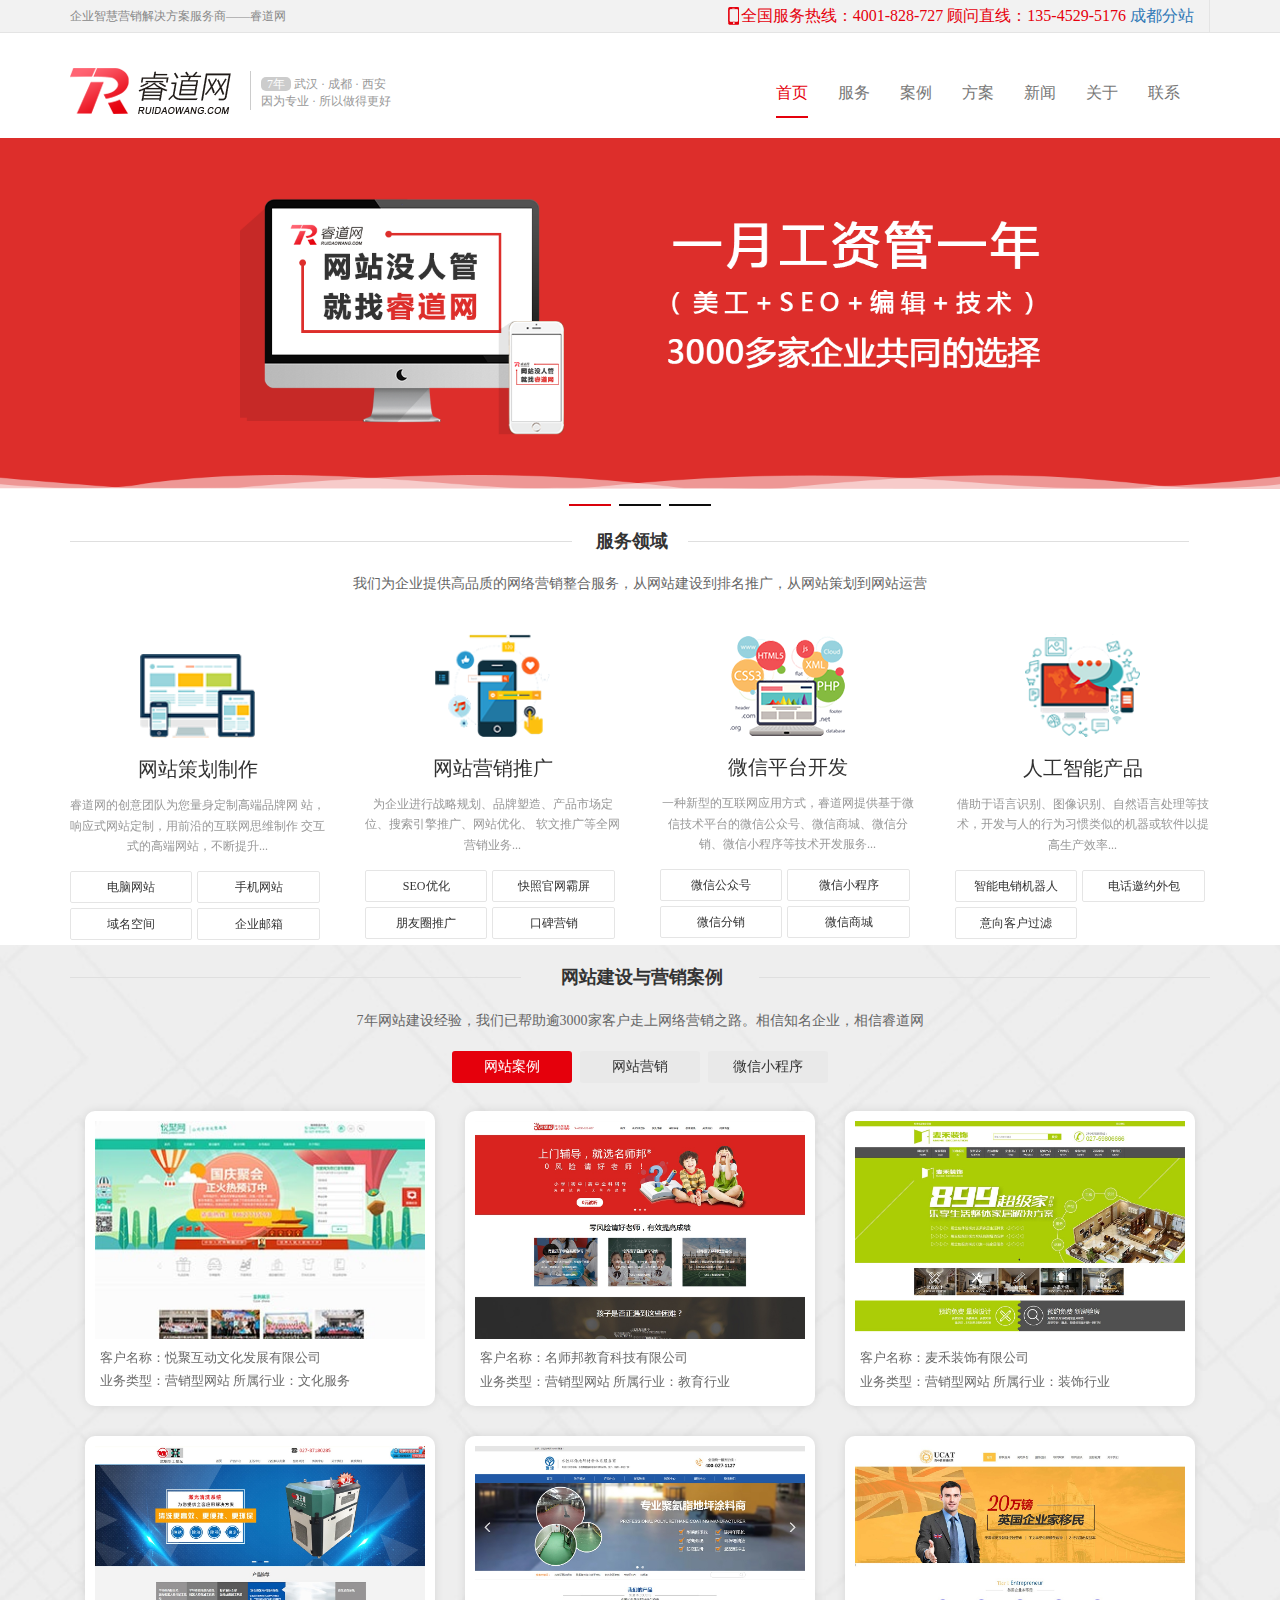
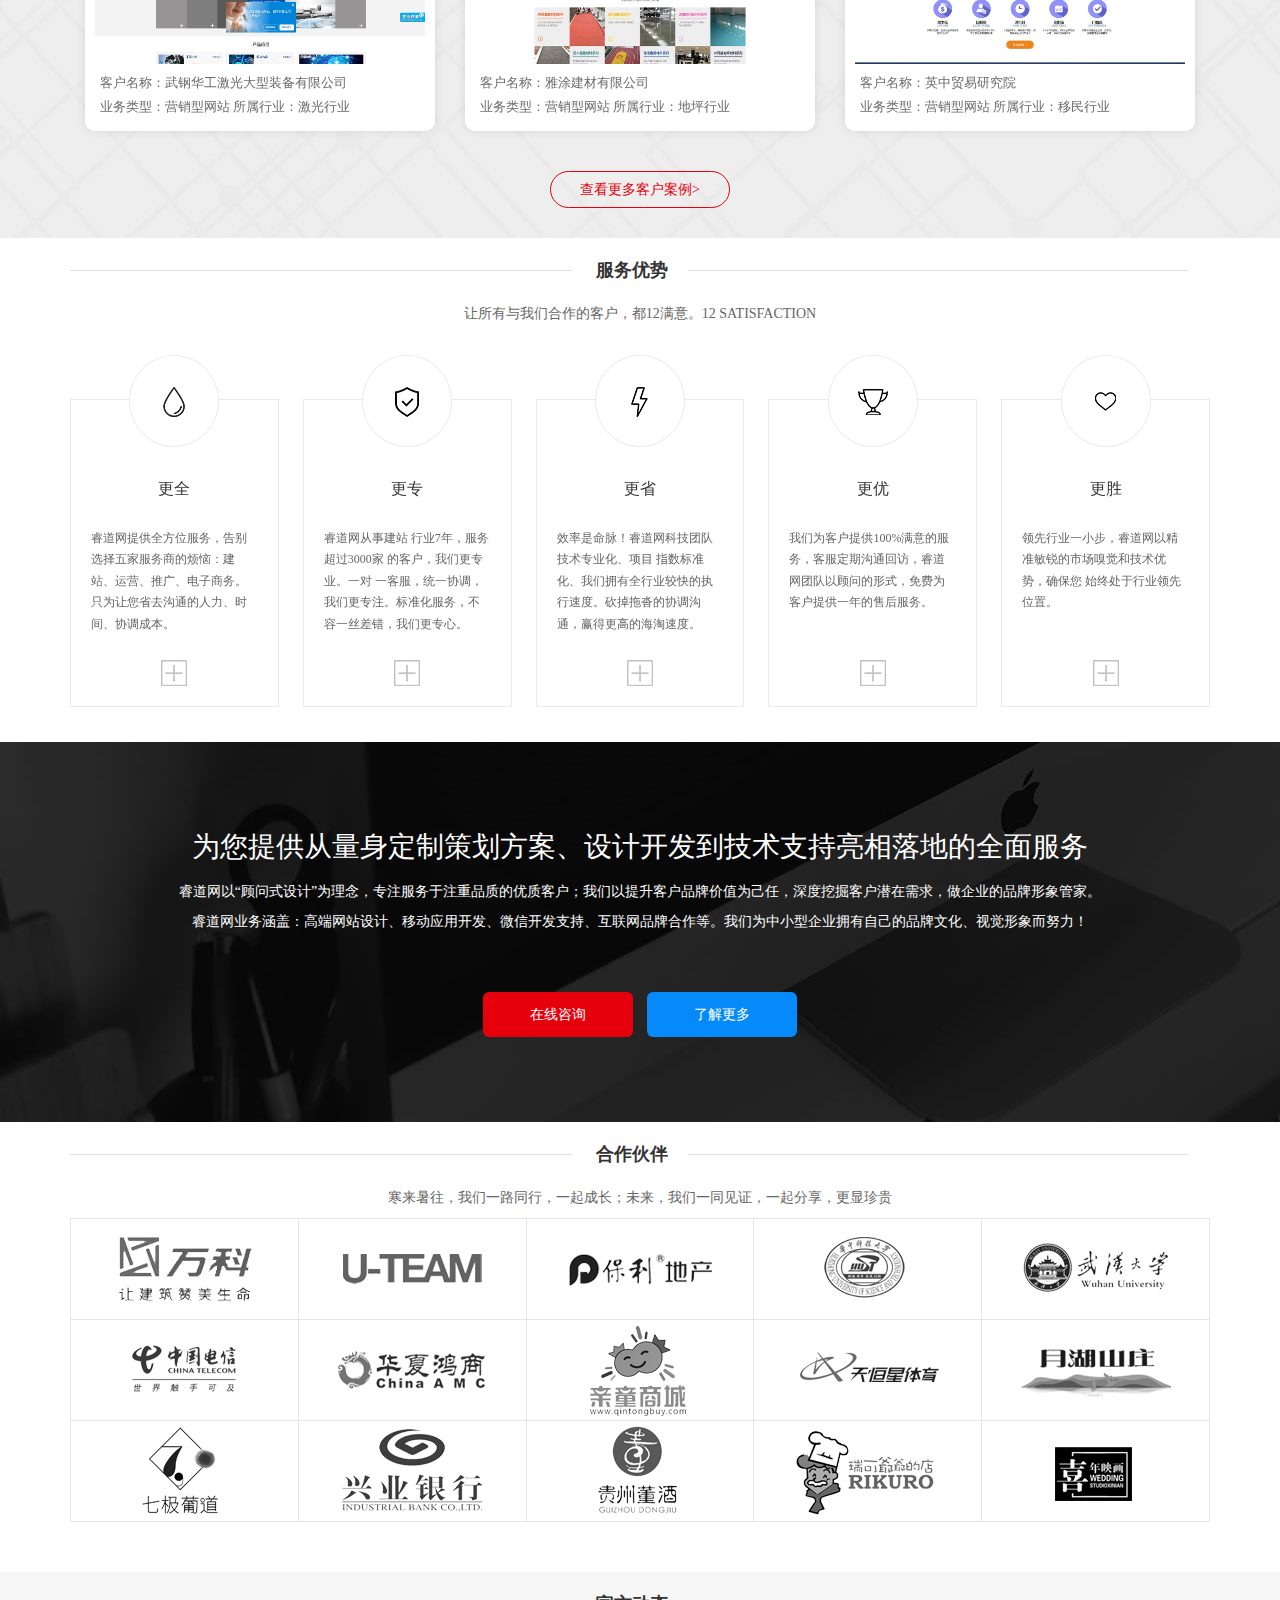
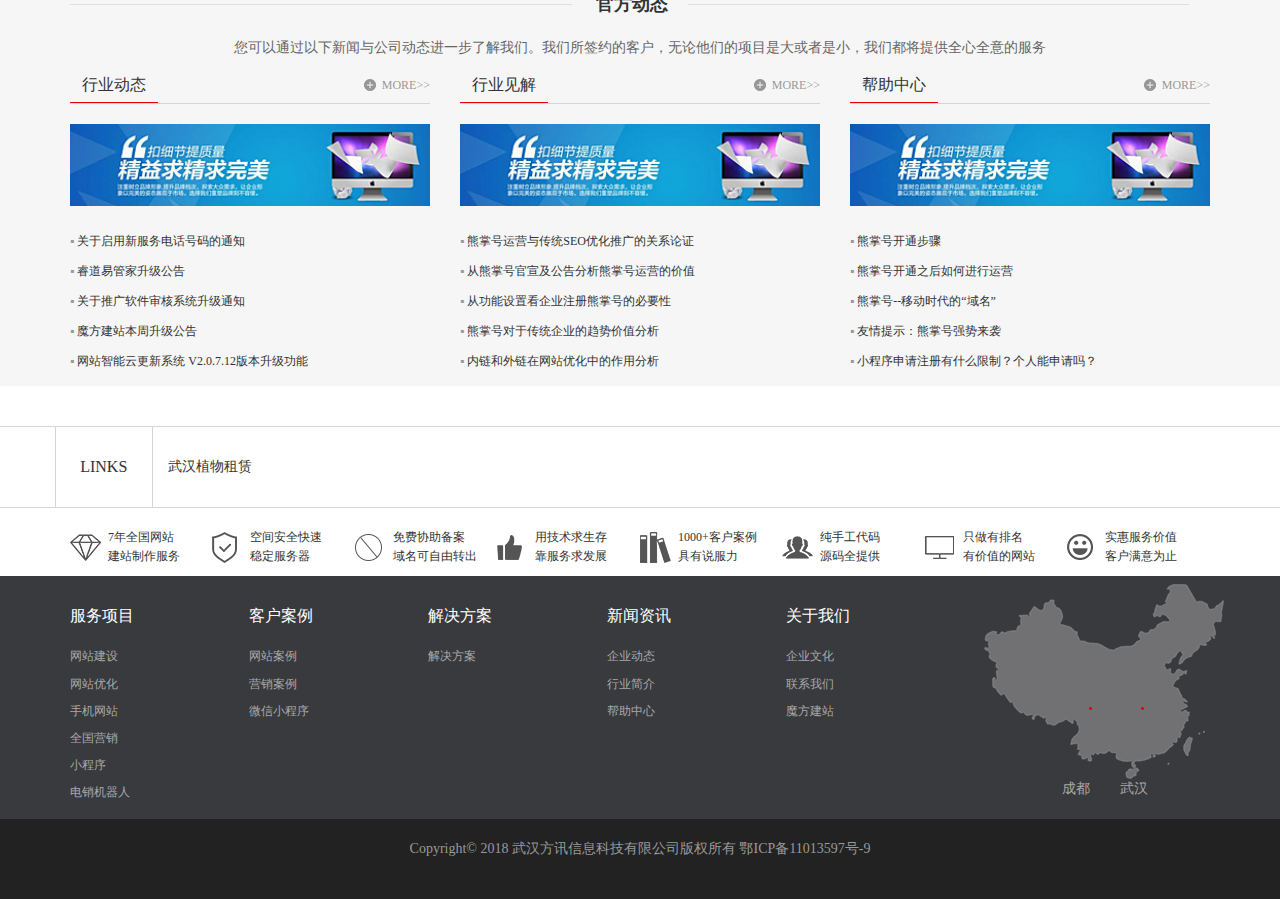
<file: index.html>
<!DOCTYPE html>
<html lang="en">
<head>
	<meta charset="UTF-8">
	<meta name="viewport" content="width=device-width, user-scalable=no, initial-scale=1.0, maximum-scale=1.0, minimum-scale=1.0">
	<title>睿道网-首页</title>
	<link rel="stylesheet" type="text/css" href="css/bootstrap.css">
	<link rel="stylesheet" type="text/css" href="css/index.css">
	<link rel="stylesheet" type="text/css" href="css/base.css">
	<link rel="stylesheet" type="text/css" href="css/swiper.min.css">
	<link rel="shortcut icon" href="img/favicon.ico" />
	
</head>
<body>
	<!-- 顶部bar -->
	<div class="topbar">
		<div class="container">
			<div class="topbar_left">企业智慧营销解决方案服务商——睿道网</div>
			<div class="topbar_right">
				<p>全国服务热线：4001-828-727  顾问直线：135-4529-5176
					<a href="#">成都分站</a>
				</p>	
			</div>
		</div>
	</div>
	<!-- 导航栏nav -->
	<div class="nav-bar">
		<div class="container">
			<nav class="navbar navbar-default">
		        <div class="container-fluid">
		          <div class="navbar-header">
		            	<button type="button" class="navbar-toggle collapsed" data-toggle="collapse" data-target="#navbar" aria-expanded="false" aria-controls="navbar">
				            <span class="sr-only">Toggle navigation</span>
				            <span class="icon-bar"></span>
				            <span class="icon-bar"></span>
				            <span class="icon-bar"></span>
		           		</button>
		           		<a href="#" class="navbar-brand">
							<img src="img/logo.png" alt="">
						</a>
						<div class="logo_txt visible-lg">
							<i>7年</i>
							<span>武汉 · 成都 · 西安</span><br>
							<span>因为专业 · 所以做得更好</span>
						</div>
		          </div>
		          <div id="navbar" class="navbar-collapse collapse">
			            <ul class="nav navbar-nav navbar-right">
				            <li>
				              	<a href="index.html" class="active">首页 <span class="sr-only">(current)</span></a>
				              	<div class="nav-bar_ul_lines1 active"></div>
				            </li>
				            <li class="move">
				              	<a href="jianshe.html">服务</a>
				              	<div class="nav-bar_ul_lines"></div>
				            </li>
				            <li class="move">
				              	<a href="case.html">案例</a>
				              	<div class="nav-bar_ul_lines"></div>
				            </li>
				            <li class="move">
				              	<a href="programme.html">方案</a>
				              	<div class="nav-bar_ul_lines"></div>
				            </li>
				            <li class="move">
				              	<a href="news.html">新闻</a>
				              	<div class="nav-bar_ul_lines"></div>
				            </li>
				            <li class="move">
				              	<a href="about.html">关于</a>
				              	<div class="nav-bar_ul_lines"></div>
				            </li>
				            <li class="move">
				              	<a href="contact.html">联系</a>
				              	<div class="nav-bar_ul_lines"></div>
				            </li>
			            </ul>
		          </div>
		        </div>
		     </nav>
		</div>
	</div>
	<!-- 轮播图swiper -->
	<div class="swiper-container em1">
	    <div class="swiper-wrapper">
	      <div class="swiper-slide fir"><img src="img/swiper01.jpg"></div>
	      <div class="swiper-slide fir"><img src="img/swiper02.jpg"></div>
	      <div class="swiper-slide fir"><img src="img/swiper03.jpg"></div>
	    </div>
   		<div class="swiper-pagination em2"></div>
 	</div>
 	<!-- 服务领域 -->
 	<div class="container">
 		<div class="title">
 			<div class="title_t">
 				<span class="line"></span>
 				<span class="txt">服务领域</span>
 				<span class="line"></span>
 			</div>
 			<p>我们为企业提供高品质的网络营销整合服务，从网站建设到排名推广，从网站策划到网站运营</p>
 		</div>
 		<div class="swiper-container em3">
		    <div class="swiper-wrapper sec">
			    <div class="swiper-slide sec upd">
				    <img src="img/pic29.png" alt="" class="img_fir">
				    <h3>网站策划制作</h3>
				    <p>睿道网的创意团队为您量身定制高端品牌网 站，响应式网站定制，用前沿的互联网思维制作 交互式的高端网站，不断提升...</p>
				    <ul>
				    	<li><a href="#">电脑网站</a></li>
				    	<li><a href="#">手机网站</a></li>
				    	<li><a href="#">域名空间</a></li>
				    	<li><a href="#">企业邮箱</a></li>
			  		</ul>
			    </div>
			    <div class="swiper-slide sec">
				    <img src="img/pic30.png" alt="">
				    <h3>网站营销推广</h3>
				    <p>为企业进行战略规划、品牌塑造、产品市场定位、搜索引擎推广、网站优化、 软文推广等全网营销业务...</p>
				    <ul>
				    	<li><a href="#">SEO优化</a></li>
				    	<li><a href="#">快照官网霸屏</a></li>
				    	<li><a href="#">朋友圈推广</a></li>
				    	<li><a href="#">口碑营销</a></li>
				    </ul>
			    </div>
			    <div class="swiper-slide sec">
				    <img src="img/pic31.png" alt="" class="img_thr">
				    <h3>微信平台开发</h3>
				    <p>一种新型的互联网应用方式，睿道网提供基于微信技术平台的微信公众号、微信商城、微信分销、微信小程序等技术开发服务...</p>
				    <ul>
				    	<li><a href="#">微信公众号</a></li>
				    	<li><a href="#">微信小程序</a></li>
				    	<li><a href="#">微信分销</a></li>
				    	<li><a href="#">微信商城</a></li>
				    </ul>
			    </div>
			    <div class="swiper-slide sec">
				    <img src="img/pic32.png" alt="">
				    <h3>人工智能产品</h3>
				    <p>借助于语言识别、图像识别、自然语言处理等技术，开发与人的行为习惯类似的机器或软件以提高生产效率...</p>
				     <ul>
				    	<li><a href="#">智能电销机器人</a></li>
				    	<li><a href="#">电话邀约外包</a></li>
				    	<li><a href="#">意向客户过滤</a></li>
				    </ul>
			    </div>  
		    </div>
	    	<div class="swiper-pagination em4"></div>
 		</div>
 	</div>
 	<!-- 网站case -->
 	<div class="case">
 		<div class="container">
 			<div class="title">
	 			<div class="title_t">
	 				<span class="line"></span>
	 				<span class="txt">网站建设与营销案例</span>
	 				<span class="line"></span>
	 			</div>
	 			<p>7年网站建设经验，我们已帮助逾3000家客户走上网络营销之路。相信知名企业，相信睿道网</p>
 			</div>
 			<div class="swiper-container tabs1">
			    <div class="swiper-wrapper">
				    <div class="swiper-slide">
				    	<div class="item col-md-4 col-sm-6 col-xs-12">
				    		<div class="items">
				    			<a href="#">
					    			<img src="img/tsc1.jpg" alt="">
					    			<p>客户名称：悦聚互动文化发展有限公司</p>
		                            <p>业务类型：营销型网站 所属行业：文化服务</p>
				    			</a>
				    		</div>
				    	</div>
				    	<div class="item col-md-4 col-sm-6 col-xs-12">
				    		<div class="items">
				    			<a href="#">
					    			<img src="img/tsc2.jpg" alt="">
						    		<p>客户名称：名师邦教育科技有限公司</p>
		                            <p>业务类型：营销型网站 所属行业：教育行业</p>
				    			</a>
				    		</div>
				    	</div>
				    	<div class="item col-md-4 col-sm-6 col-xs-12">
				    		<div class="items">
				    			<a href="#">
					    			<img src="img/tsc3.jpg" alt="">
					    			<p>客户名称：麦禾装饰有限公司</p>
	                                <p>业务类型：营销型网站 所属行业：装饰行业</p>	
					    		</a>
				    		</div>
				    	</div>
				    	<div class="item col-md-4 col-sm-6 col-xs-12">
							<div class="items">
					    		<a href="#">
					    			<img src="img/tsc4.jpg" alt="">
					    			<p>客户名称：武钢华工激光大型装备有限公司</p>
	                                <p>业务类型：营销型网站 所属行业：激光行业</p>
				    			</a>
							</div>
				    	</div>
				    	<div class="item col-md-4 col-sm-6 col-xs-12">
				    		<div class="items">
					    		<a href="#">
					    			<img src="img/tsc5.jpg" alt="">
					    			<p>客户名称：雅涂建材有限公司</p>
	                                <p>业务类型：营销型网站 所属行业：地坪行业</p>
					    		</a>
				    		</div>
				    	</div>
				    	<div class="item col-md-4 col-sm-6 col-xs-12">
				    		<div class="items">
					    		<a href="#">
					    			<img src="img/tsc6.jpg" alt="">
					    			<p>客户名称：英中贸易研究院</p>
	                                <p>业务类型：营销型网站 所属行业：移民行业</p>
					    		</a>
				    		</div>
				    	</div>
				    </div>
				    <div class="swiper-slide">
				    	<div class="item col-md-4 col-sm-6 col-xs-12">
				    		<div class="items">
					    		<a href="#">
					    			<img src="img/tsc_02_1.png" alt="">
					    			<p>客户名称：武汉龙珠木屋木结构有限公司</p>
                                    <p>业务类型：网站优化 所属行业：建筑施工</p>
					    		</a>
				    		</div>
				    	</div>
				    	<div class="item col-md-4 col-sm-6 col-xs-12">
				    		<div class="items">
					    		<a href="#">
					    			<img src="img/tsc_02_2.png" alt="">
					    			<p>客户名称：武汉智海星华文化传播有限公司</p>
                                    <p>业务类型：网站优化 所属行业：教育培训</p>
					    		</a>
				    		</div>
				    	</div>
				    	<div class="item col-md-4 col-sm-6 col-xs-12">
				    		<div class="items">
					    		<a href="#">
					    			<img src="img/tsc_02_3.png" alt="">
					    			<p>客户名称：武汉艾科滤膜技术有限公司</p>
                                    <p>业务类型：网站优化 所属行业：水处理设备</p>
					    		</a>
				    		</div>
				    	</div>
				    	<div class="item col-md-4 col-sm-6 col-xs-12">
				    		<div class="items">
					    		<a href="#">
					    			<img src="img/tsc_02_4.png" alt="">
									<p>客户名称：武汉金玖玖商标代理有限公司</p>
                                    <p>业务类型：网站优化 所属行业：商标注册</p>
					    		</a>
				    		</div>
				    	</div>
				    	<div class="item col-md-4 col-sm-6 col-xs-12">
				    		<div class="items">
					    		<a href="#">
					    			<img src="img/tsc_02_5.jpg" alt="">
					    			 <p>客户名称：武汉中瀚暖通空调设备有限公司</p>
                                    <p>业务类型：全网营销 所属行业：暖通空调</p>
					    		</a>
				    		</div>
				    	</div>
				    </div>
				    <div class="swiper-slide">
				    	<div class="item col-md-4 col-sm-6 col-xs-12">
				    		<div class="items">
					    		<a href="#">
					    			<img src="img/tsc_03_1.jpg" alt="">
					    			<p>客户名称：玫瑰预定快送</p>
                                    <p>业务类型： 所属行业：鲜花行业</p>
					    		</a>
				    		</div>
				    	</div>
				    	<div class="item col-md-4 col-sm-6 col-xs-12">
				    		<div class="items">
					    		<a href="#">
					    			<img src="img/tsc_03_2.jpg" alt="">
					    			<p>客户名称：武汉顺发搬家起重吊装公司</p>
                                    <p>业务类型：微信小程序 所属行业：搬家服务</p>
					    		</a>
				    		</div>
				    	</div>
				    	<div class="item col-md-4 col-sm-6 col-xs-12">
				    		<div class="items">
					    		<a href="#">
					    			<img src="img/tsc_03_3.jpg" alt="">
					    		<p>客户名称：武汉启程外语培训学校</p>
                                <p>业务类型：微信小程序 所属行业：教育培训</p>
					    		</a>
				    		</div>
				    	</div>
				    	<div class="item col-md-4 col-sm-6 col-xs-12">
				    		<div class="items">
					    		<a href="#">
					    			<img src="img/tsc_03_4.jpg" alt="">
					    		<p>客户名称：武汉艾斯特国际教育有限公司</p>
                                <p>业务类型：微信小程序 所属行业：教育培训</p>
					    		</a>
				    		</div>
				    	</div>
				    	<div class="item col-md-4 col-sm-6 col-xs-12">
				    		<div class="items">
					    		<a href="#">
					    			<img src="img/tsc_03_5.jpg" alt="">
					    			<p>客户名称：英中贸易研究院</p>
	                                <p>业务类型：营销型网站 所属行业：移民行业</p>
					    		</a>
				    		</div>
				    	</div>
				    	<div class="item col-md-4 col-sm-6 col-xs-12">
				    		<div class="items">
					    		<a href="#">
					    			<img src="img/tsc_03_6.jpg" alt="">
					    			<p>客户名称：武汉亿星办公有限公司</p>
                                    <p>业务类型：微信小程序 所属行业：办公耗材</p>
					    		</a>
				    		</div>
				    	</div>
				    </div>
		   		</div>
    			<div class="swiper-pagination tabs2"></div>
 			</div>
 			<div class="case_more">
		    	<a href="#">查看更多客户案例></a>
		    </div>
 		</div>
 	</div>
 	<!-- 服务优势 -->
 	<div class="advantage">
 		<div class="container">
 			<div class="title">
	 			<div class="title_t">
	 				<span class="line"></span>
	 				<span class="txt">服务优势</span>
	 				<span class="line"></span>
	 			</div>
	 			<p>让所有与我们合作的客户，都12满意。12 SATISFACTION</p>
 			</div>
	 		<div class="swiper-container em5">
    			<div class="swiper-wrapper thr">
			        <div class="swiper-slide">
			        	<div class="icon">
			        		<span><img src="img/sd1.png" alt=""></span>
			        	</div>
			        	<h4>更全</h4>
			        	<p>睿道网提供全方位服务，告别选择五家服务商的烦恼：建站、运营、推广、电子商务。只为让您省去沟通的人力、时间、协调成本。</p>
			        	<i><img src="img/plus.png" alt=""></i>
			        </div>
			        <div class="swiper-slide">
			      		<div class="icon">
			        		<span><img src="img/aq.png" alt=""></span>
			        	</div>
			        	<h4>更专</h4>
			        	<p>睿道网从事建站 行业7年，服务超过3000家 的客户，我们更专业。一对 一客服，统一协调，我们更专注。标准化服务，不容一丝差错，我们更专心。</p>
			        	<i><img src="img/plus.png" alt=""></i>
			        </div>
			        <div class="swiper-slide">
			      		<div class="icon">
			        		<span><img src="img/sd.png" alt=""></span>
			        	</div>
			        	<h4>更省</h4>
			        	<p>效率是命脉！睿道网科技团队技术专业化、项目 指数标准化、我们拥有全行业较快的执行速度。砍掉拖沓的协调沟通，赢得更高的海淘速度。</p>
			        	<i><img src="img/plus.png" alt=""></i>
			        </div>
			        <div class="swiper-slide">
			      		<div class="icon">
			        		<span><img src="img/jb.png" alt=""></span>
			        	</div>
			        	<h4>更优</h4>
			        	<p>我们为客户提供100%满意的服务，客服定期沟通回访，睿道网团队以顾问的形式，免费为客户提供一年的售后服务。</p>
			        	<i><img src="img/plus.png" alt=""></i>
			        </div>
			        <div class="swiper-slide">
			      		<div class="icon">
			        		<span><img src="img/ax.png" alt=""></span>
			        	</div>
			        	<h4>更胜</h4>
			        	<p>领先行业一小步，睿道网以精准敏锐的市场嗅觉和技术优势，确保您 始终处于行业领先位置。</p>
			        	<i><img src="img/plus.png" alt=""></i>
			        </div>
    			</div>
    			<div class="swiper-pagination em6"></div>
 			</div>
 		</div>
 	</div>
 	<!-- 在线咨询 -->
 	<div class="consultation">
 		<div class="container">
 			<h2>为您提供从量身定制策划方案、设计开发到技术支持亮相落地的全面服务</h2>
	 		<p>睿道网以“顾问式设计”为理念，专注服务于注重品质的优质客户；我们以提升客户品牌价值为己任，深度挖掘客户潜在需求，做企业的品牌形象管家。</p>
	 		<p class="psec">睿道网业务涵盖：高端网站设计、移动应用开发、微信开发支持、互联网品牌合作等。我们为中小型企业拥有自己的品牌文化、视觉形象而努力！</p>
 		</div>
 		<a href="#" class="afir">在线咨询</a>
 		<a href="#" class="asec">了解更多</a>
 	</div>
 	<!-- 合作伙伴 -->
 	<div class="cooperate">
 		<div class="container">
 			<div class="title">
	 			<div class="title_t">
	 				<span class="line"></span>
	 				<span class="txt">合作伙伴</span>
	 				<span class="line"></span>
	 			</div>
	 			<p>寒来暑往，我们一路同行，一起成长；未来，我们一同见证，一起分享，更显珍贵</p>
 			</div>
 			<div class="smlicon">
 				<ul class="clearfix">
 					<li>
 						<div><a href="#" class="imgBox"><img src="img/1.png" alt=""><img src="img/1s.png" alt=""></a></div>
 					</li>
 					<li>
 						<div><a href="#" class="imgBox"><img src="img/2.png" alt=""><img src="img/2s.png" alt=""></a></div>
 					</li>
 					<li>
 						<div><a href="#" class="imgBox"><img src="img/3.png" alt=""><img src="img/3s.png" alt=""></a></div>
 					</li>
 					<li>
 						<div><a href="#" class="imgBox"><img src="img/4.png" alt=""><img src="img/4s.png" alt=""></a></div>
 					</li>
 					<li>
 						<div><a href="#" class="imgBox"><img src="img/5.png" alt=""><img src="img/5s.png" alt=""></a></div>
 					</li>
 					<li>
 						<div><a href="#" class="imgBox"><img src="img/6.png" alt=""><img src="img/6s.png" alt=""></a></div>
 					</li>
 					<li>
 						<div><a href="#" class="imgBox"><img src="img/7.png" alt=""><img src="img/7s.png" alt=""></a></div>
 					</li>
 					<li>
 						<div><a href="#" class="imgBox"><img src="img/8.png" alt=""><img src="img/8s.png" alt=""></a></div>
 					</li>
 					<li>
 						<div><a href="#" class="imgBox"><img src="img/9.png" alt=""><img src="img/9s.png" alt=""></a></div>
 					</li>
 					<li>
 						<div><a href="#" class="imgBox"><img src="img/10.png" alt=""><img src="img/10s.png" alt=""></a></div>
 					</li>
 					<li>
 						<div><a href="#" class="imgBox"><img src="img/11.png" alt=""><img src="img/11s.png" alt=""></a></div>
 					</li>
 					<li>
 						<div><a href="#" class="imgBox"><img src="img/12.png" alt=""><img src="img/12s.png" alt=""></a></div>
 					</li>
 					<li>
 						<div><a href="#" class="imgBox"><img src="img/13.png" alt=""><img src="img/13s.png" alt=""></a></div>
 					</li>
 					<li>
 						<div><a href="#" class="imgBox"><img src="img/14.png" alt=""><img src="img/14s.png" alt=""></a></div>
 					</li>
 					<li>
 						<div><a href="#" class="imgBox"><img src="img/15.png" alt=""><img src="img/15s.png" alt=""></a></div>
 					</li>
 				</ul>
 			</div>
 		</div>
 	</div>
 	<!-- 官方动态 -->
 	<div class="dynamic">
 		<div class="container">
 			<div class="title">
	 			<div class="title_t">
	 				<span class="line"></span>
	 				<span class="txt">官方动态</span>
	 				<span class="line"></span>
	 			</div>
	 			<p>您可以通过以下新闻与公司动态进一步了解我们。我们所签约的客户，无论他们的项目是大或者是小，我们都将提供全心全意的服务</p>
 			</div>
 			<div class="row">
 				<div class="col-md-4 col-sm-6 col-xs-12">
 					<div class="news">
 						<div class="news_title">
 							<h4>行业动态</h4>
 							<a href="#">MORE>></a>
 						</div>
 					</div>
 					<a href="#" class="news_img">
						<img src="img/list_pic_1.png" alt="">
					</a>
					<ul>
                        <li><i>▪</i><a href="#" class="ellipsis">关于启用新服务电话号码的通知</a></li>
                        <li><i>▪</i><a href="#" class="ellipsis">睿道易管家升级公告</a></li>
                        <li><i>▪</i><a href="#" class="ellipsis">关于推广软件审核系统升级通知</a></li>
                        <li><i>▪</i><a href="#" class="ellipsis">魔方建站本周升级公告</a></li>
                        <li><i>▪</i><a href="#" class="ellipsis">网站智能云更新系统 V2.0.7.12版本升级功能</a></li>
                    </ul>
 				</div>
 				<div class="col-md-4 col-sm-6 col-xs-12">
 					<div class="news">
 						<div class="news_title">
 							<h4>行业见解</h4>
 							<a href="#">MORE>></a>
 						</div>
 					</div>
 					<a href="#" class="news_img">
						<img src="img/list_pic_1.png" alt="">
					</a>
					<ul>
                        <li><i>▪</i><a href="#" class="ellipsis">熊掌号运营与传统SEO优化推广的关系论证</a></li>
                        <li><i>▪</i><a href="#" class="ellipsis">从熊掌号官宣及公告分析熊掌号运营的价值</a></li>
                        <li><i>▪</i><a href="#" class="ellipsis">从功能设置看企业注册熊掌号的必要性</a></li>
                        <li><i>▪</i><a href="#" class="ellipsis">熊掌号对于传统企业的趋势价值分析</a></li>
                        <li><i>▪</i><a href="#" class="ellipsis">内链和外链在网站优化中的作用分析</a></li>
                    </ul>
 				</div>
 				<div class="col-md-4 col-sm-6 col-xs-12">
 					<div class="news">
 						<div class="news_title">
 							<h4>帮助中心</h4>
 							<a href="#">MORE>></a>
 						</div>
 					</div>
 					<a href="#" class="news_img">
						<img src="img/list_pic_1.png" alt="">
					</a>
					<ul>
                        <li><i>▪</i><a href="#" class="ellipsis">熊掌号开通步骤</a></li>
                        <li><i>▪</i><a href="#" class="ellipsis">熊掌号开通之后如何进行运营</a></li>
                        <li><i>▪</i><a href="#" class="ellipsis">熊掌号--移动时代的“域名”</a></li>
                        <li><i>▪</i><a href="#" class="ellipsis">友情提示：熊掌号强势来袭</a></li>
                        <li><i>▪</i><a href="#" class="ellipsis">小程序申请注册有什么限制？个人能申请吗？</a></li>
                    </ul>
 				</div>
 			</div>
 		</div>
 	</div>
 	<!-- LINKS -->
 	<div class="links">
 		<div class="container ">
 			<div class="row">
 				<div class="col-md-1">
 					<h3>LINKS</h3>
 				</div>
 				<div class="col-md-11">
 					<a href="#">武汉植物租赁</a>
 				</div>
 			</div>
 		</div>
 	</div>
 	<!-- footer -->
 	<div class="footer">
		<div class="container">
			<div class="link_b clearfix">
				<p>7年全国网站<br>建站制作服务</p>
				<p>空间安全快速<br>稳定服务器</p>
				<p>免费协助备案<br>域名可自由转出</p>
				<p>用技术求生存<br>靠服务求发展</p>
				<p>1000+客户案例<br>具有说服力</p>
				<p>纯手工代码<br>源码全提供</p>
				<p>只做有排名<br>有价值的网站</p>
				<p>实惠服务价值<br>客户满意为止</p>
			</div>
		</div>
		<div class="foot_nav">
			<div class="container">
				<div class="foot_nav_left clearfix">
					<ul>
						<li class="lfir">服务项目</li>
						<li><a href="#">网站建设</a></li>
						<li><a href="#">网站优化</a></li>
						<li><a href="#">手机网站</a></li>
						<li><a href="#">全国营销</a></li>
						<li><a href="#">小程序</a></li>
						<li><a href="#">电销机器人</a></li>
					</ul>
					<ul>
						<li class="lfir">客户案例</li>
						<li><a href="#">网站案例</a></li>
						<li><a href="#">营销案例</a></li>
						<li><a href="#">微信小程序</a></li>
					</ul>
					<ul>
						<li class="lfir">解决方案</li>
						<li><a href="#">解决方案</a></li>
					</ul>
					<ul>
						<li class="lfir">新闻资讯</li>
						<li><a href="#">企业动态</a></li>
						<li><a href="#">行业简介</a></li>
						<li><a href="#">帮助中心</a></li>
					</ul>
					<ul>
						<li class="lfir">关于我们</li>
						<li><a href="#">企业文化</a></li>
						<li><a href="#">联系我们</a></li>
						<li><a href="#">魔方建站</a></li>
					</ul>
				</div>
				<div class="foot_nav_rigth">
					<img src="img/map.png">
					<div class="add">
						<a href="#">成都</a><a href="#">武汉</a>
					</div>
				</div>
			</div>
		</div>
 	</div>
 	<!-- 版权 -->
 	<div class="copyright">
 		<div class="container">
 			<p> Copyright© 2018 武汉方讯信息科技有限公司版权所有 鄂ICP备11013597号-9</p>
 		</div>
 	</div>
    <script type="text/javascript" src="js/swiper.min.js"></script>
	<script type="text/javascript" src="js/jquery3.3.1.js"></script>
	<script type="text/javascript" src="js/bootstrap.js"></script>
	<script type="text/javascript" src="js/index.js"></script>
</body>
</html>
</file>
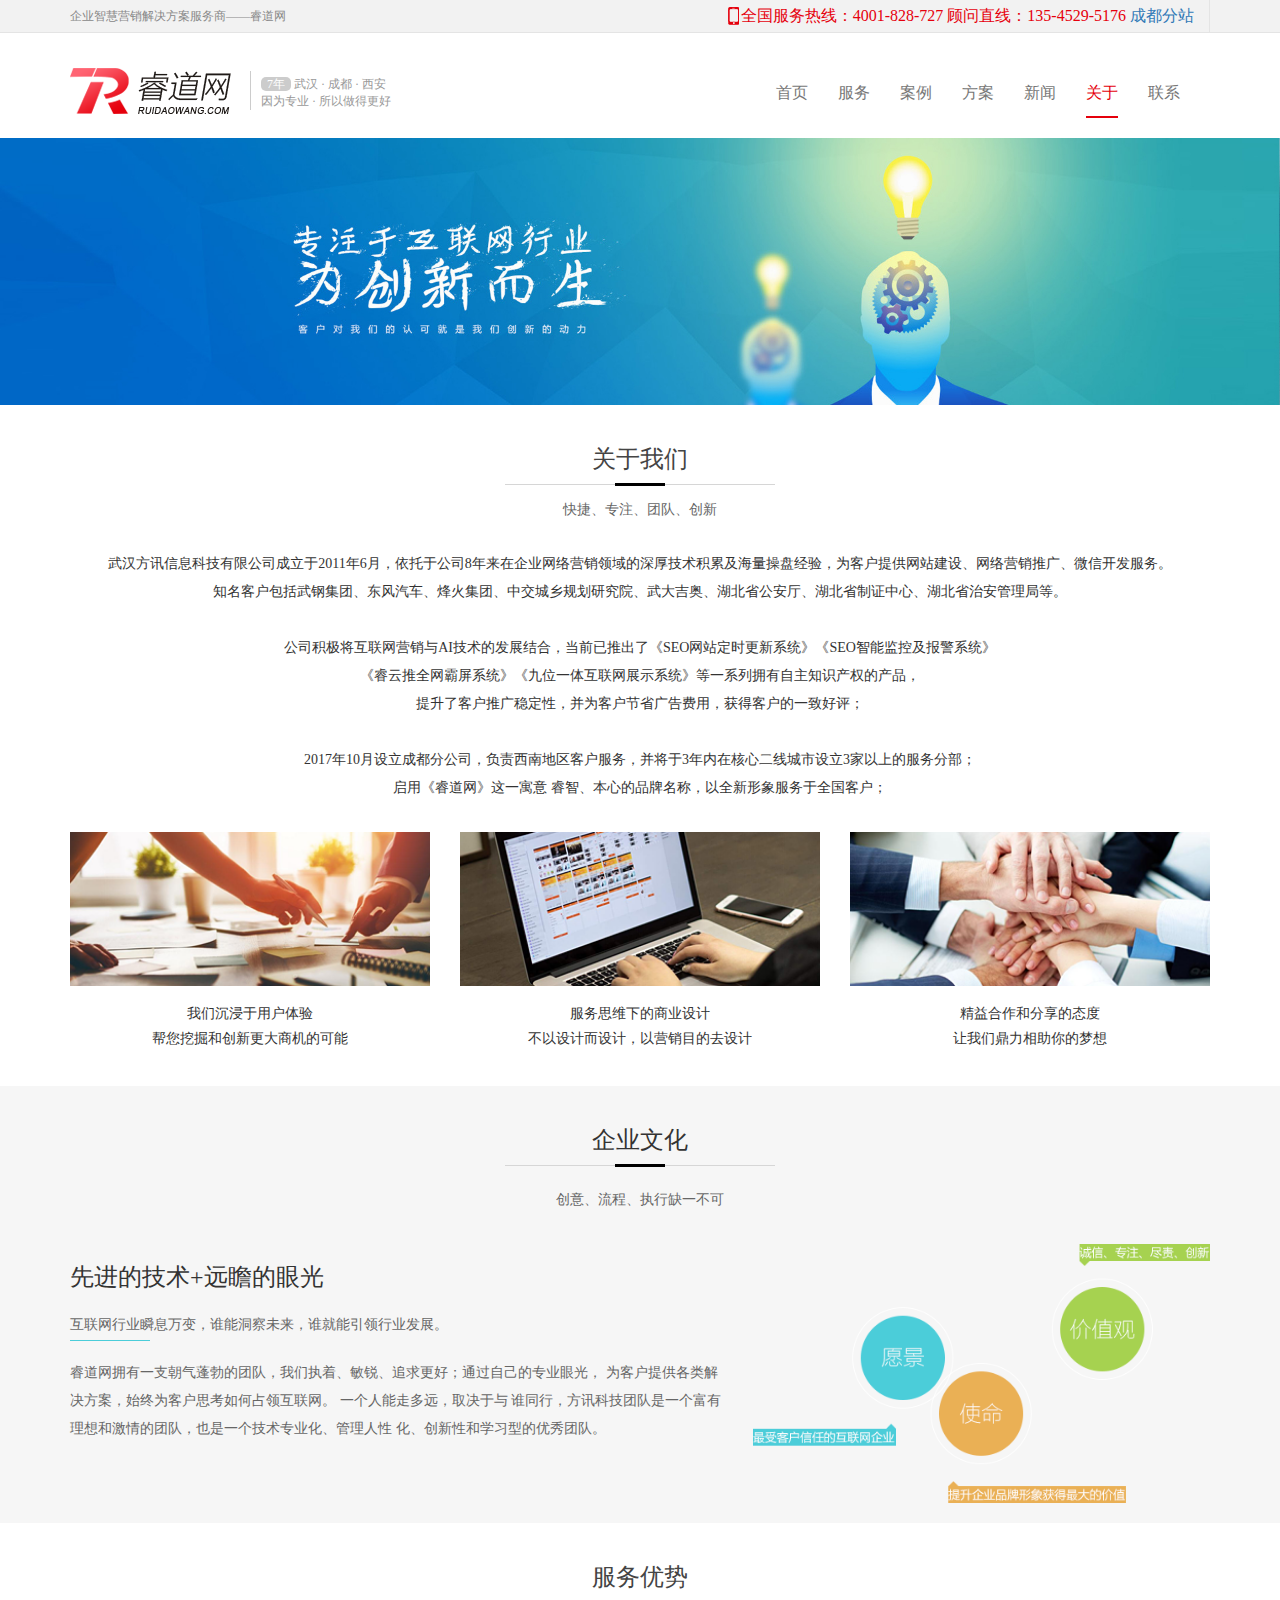
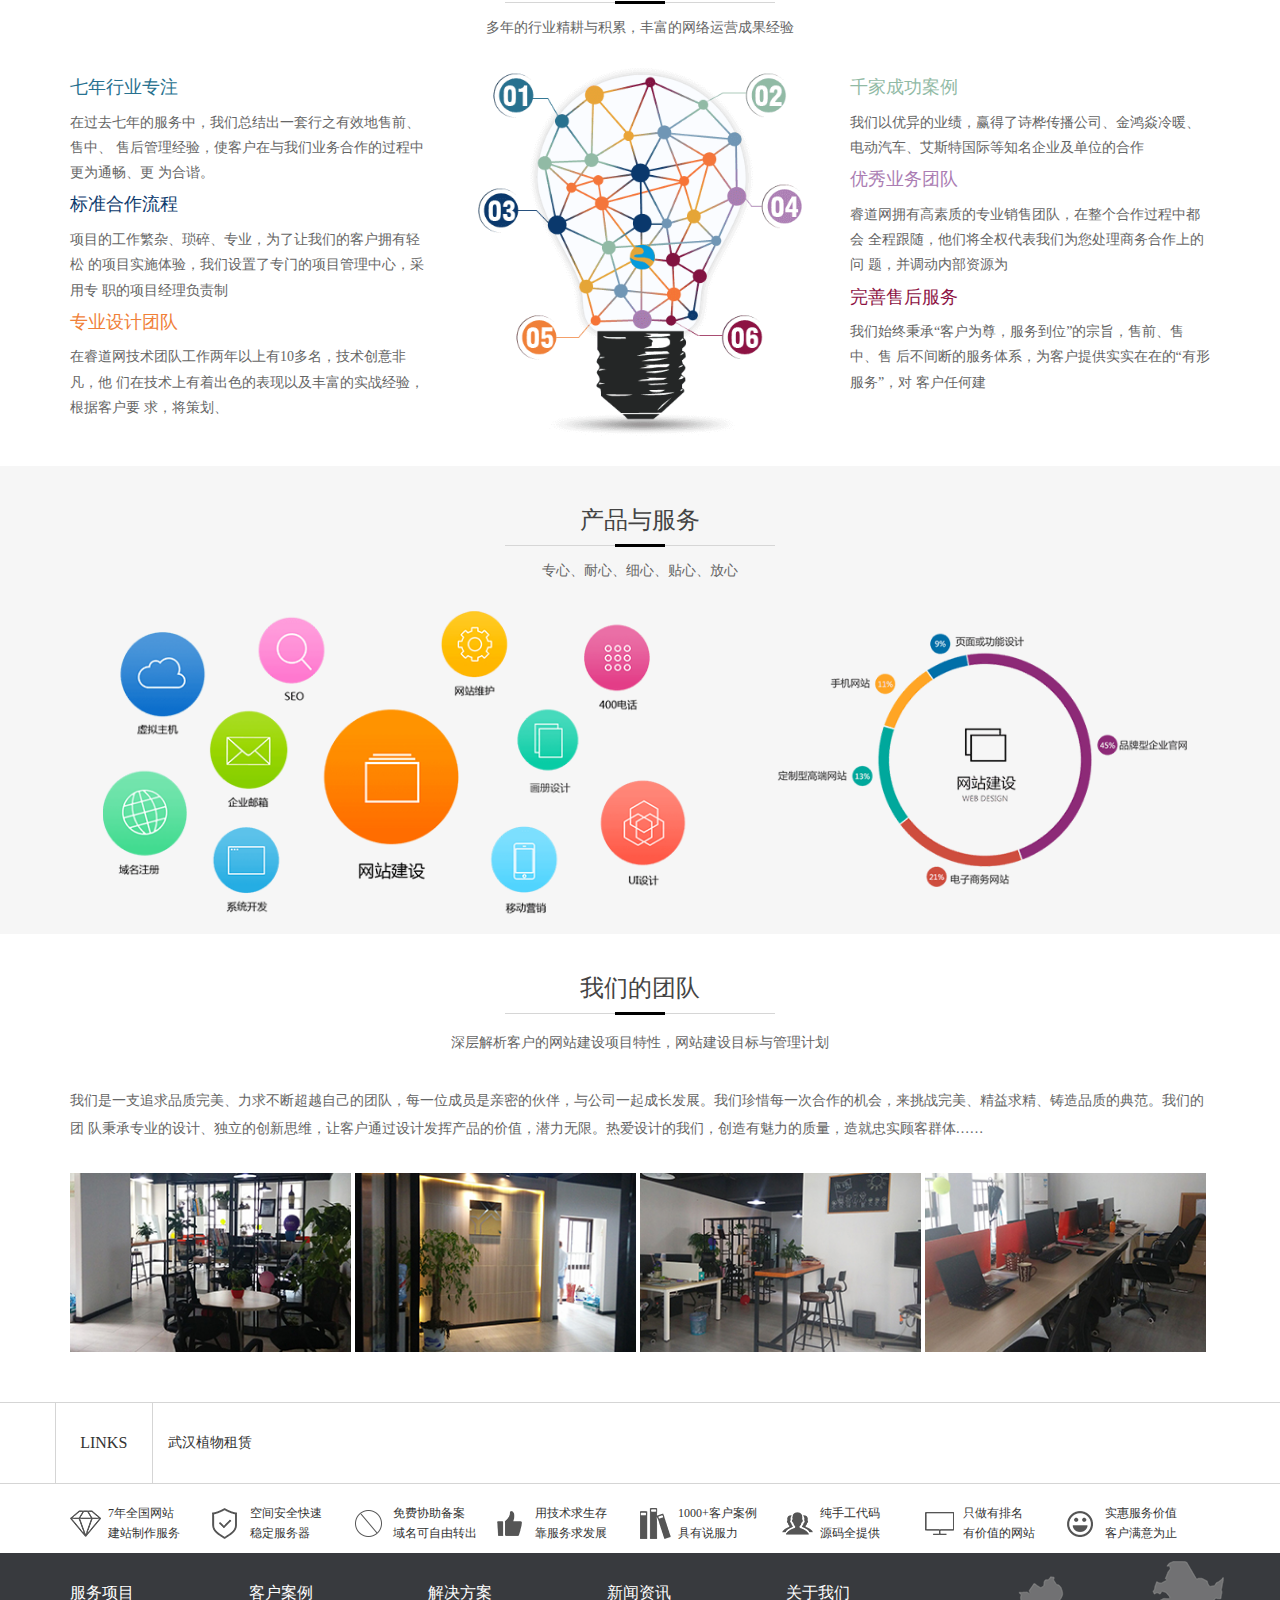
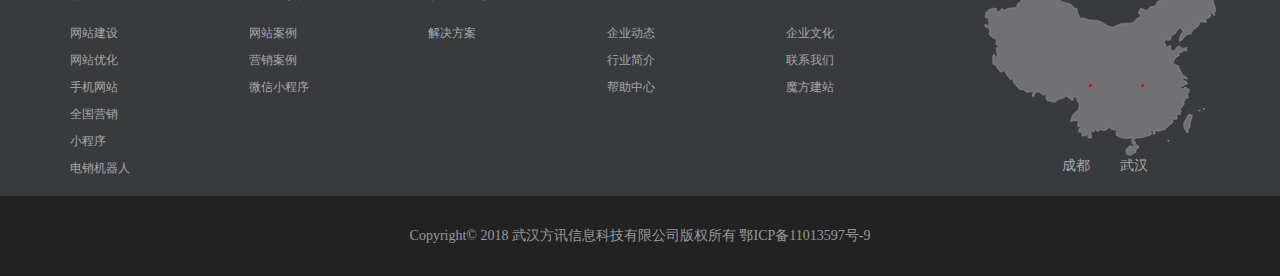
<file: about.html>
<!DOCTYPE html>
<html lang="en">
<head>
	<meta charset="UTF-8">
	<meta name="viewport" content="width=device-width, user-scalable=no, initial-scale=1.0, maximum-scale=1.0, minimum-scale=1.0">
	<title>睿道-关于</title>
	<link rel="stylesheet" type="text/css" href="css/bootstrap.css">
	<link rel="stylesheet" type="text/css" href="css/swiper.min.css">
	<link rel="stylesheet" type="text/css" href="css/base.css">
	<link rel="stylesheet" type="text/css" href="css/about.css">
	<link rel="shortcut icon" href="img/favicon.ico" />
</head>
<body>
	<!-- 顶部bar -->
	<div class="topbar">
		<div class="container">
			<div class="topbar_left">企业智慧营销解决方案服务商——睿道网</div>
			<div class="topbar_right">
				<p>全国服务热线：4001-828-727  顾问直线：135-4529-5176
					<a href="#">成都分站</a>
				</p>	
			</div>
		</div>
	</div>
	<!-- 导航栏nav -->
	<div class="nav-bar">
		<div class="container">
			<nav class="navbar navbar-default">
		        <div class="container-fluid">
		          <div class="navbar-header">
		            	<button type="button" class="navbar-toggle collapsed" data-toggle="collapse" data-target="#navbar" aria-expanded="false" aria-controls="navbar">
				            <span class="sr-only">Toggle navigation</span>
				            <span class="icon-bar"></span>
				            <span class="icon-bar"></span>
				            <span class="icon-bar"></span>
		           		</button>
		           		<a href="#" class="navbar-brand">
							<img src="img/logo.png" alt="">
						</a>
						<div class="logo_txt visible-lg">
							<i>7年</i>
							<span>武汉 · 成都 · 西安</span><br>
							<span>因为专业 · 所以做得更好</span>
						</div>
		          </div>
		          <div id="navbar" class="navbar-collapse collapse">
			            <ul class="nav navbar-nav navbar-right">
				            <li class='move'>
				              	<a href="index.html">首页</a>
				              	<div class="nav-bar_ul_lines"></div>
				            </li>
				            <li class="move">
				              	<a href="jianshe.html">服务</a>
				              	<div class="nav-bar_ul_lines"></div>
				            </li>
				            <li class="move">
				              	<a href="case.html">案例</a>
				              	<div class="nav-bar_ul_lines"></div>
				            </li>
				            <li class="move">
				              	<a href="programme.html">方案</a>
				              	<div class="nav-bar_ul_lines"></div>
				            </li>
				            <li class="move">
				              	<a href="news.html">新闻</a>
				              	<div class="nav-bar_ul_lines"></div>
				            </li>
				            <li>
				              	<a href="about.html" class="active">关于 <span class="sr-only">(current)</span></a>
				              	<div class="nav-bar_ul_lines1 active"></div>
				            </li>
				            <li class="move">
				              	<a href="contact.html">联系</a>
				              	<div class="nav-bar_ul_lines"></div>
				            </li>
			            </ul>
		          </div>
		        </div>
		     </nav>
		</div>
	</div>
	<!-- 案例图片 -->
	<div class="banner">
		<div class="ban_img">
			<img src="img/about_banner.jpg" alt="">
		</div>
	</div>
	<!-- 关于我们 -->
	<div class="about_us">
		<div class="container">
			<div class="about_us_title">
				<h3>关于我们</h3>
				<p>快捷、专注、团队、创新</p>
			</div>
			<div class="text">
				武汉方讯信息科技有限公司成立于2011年6月，依托于公司8年来在企业网络营销领域的深厚技术积累及海量操盘经验，为客户提供网站建设、网络营销推广、微信开发服务。<br>知名客户包括武钢集团、东风汽车、烽火集团、中交城乡规划研究院、武大吉奥、湖北省公安厅、湖北省制证中心、湖北省治安管理局等。<br><br>
              公司积极将互联网营销与AI技术的发展结合，当前已推出了《SEO网站定时更新系统》《SEO智能监控及报警系统》<br>《睿云推全网霸屏系统》《九位一体互联网展示系统》等一系列拥有自主知识产权的产品，<br>提升了客户推广稳定性，并为客户节省广告费用，获得客户的一致好评；<br><br>2017年10月设立成都分公司，负责西南地区客户服务，并将于3年内在核心二线城市设立3家以上的服务分部；<br>启用《睿道网》这一寓意 睿智、本心的品牌名称，以全新形象服务于全国客户；
			</div>
			<ul class="row">
				<li class="col-md-4 col-sm-4 col-xs-12">
					<img src="img/guanyu_01.png" alt="">
					<p>我们沉浸于用户体验<br>帮您挖掘和创新更大商机的可能</p>
				</li>
				<li class="col-md-4 col-sm-4 col-xs-12">
					<img src="img/guanyu_02.png" alt="">
					<p>服务思维下的商业设计<br>不以设计而设计，以营销目的去设计</p>
				</li>
				<li class="col-md-4 col-sm-4 col-xs-12">
					<img src="img/guanyu_03.png" alt="">
					<p>精益合作和分享的态度<br>让我们鼎力相助你的梦想</p>
				</li>
			</ul>
		</div>
	</div>
	<!-- 企业文化 -->
	<div class="cultural">
		<div class="container">
			<div class="about_us_title">
				<h3>企业文化</h3>
				<p>创意、流程、执行缺一不可</p>
			</div>
			<div class="row">
				<div class="col-md-7 col-sm-7 col-xs-12">
					<h3>先进的技术+远瞻的眼光</h3>
					<p class="p_fir">互联网行业瞬息万变，谁能洞察未来，谁就能引领行业发展。</p>
					<p>睿道网拥有一支朝气蓬勃的团队，我们执着、敏锐、追求更好；通过自己的专业眼光， 为客户提供各类解决方案，始终为客户思考如何占领互联网。 一个人能走多远，取决于与 谁同行，方讯科技团队是一个富有理想和激情的团队，也是一个技术专业化、管理人性 化、创新性和学习型的优秀团队。</p>
				</div>
				<div class="col-md-5 col-sm-5 col-xs-12">
					<img src="img/a07.png" alt="">
				</div>
			</div>
		</div>
	</div>
	<!-- 服务优势 -->
	<div class="service">
		<div class="container">
			<div class="about_us_title">
				<h3>服务优势</h3>
				<p>多年的行业精耕与积累，丰富的网络运营成果经验</p>
			</div>
			<div class="row">
				<div class="col-md-4 col-sm-4 col-xs-12">
					<div>
						<h6 class="h6_a">七年行业专注</h6>
						<p>在过去七年的服务中，我们总结出一套行之有效地售前、售中、 售后管理经验，使客户在与我们业务合作的过程中更为通畅、更 为合谐。</p>
					</div>
					<div>
						<h6 class="h6_2">标准合作流程</h6>
						<p>项目的工作繁杂、琐碎、专业，为了让我们的客户拥有轻松 的项目实施体验，我们设置了专门的项目管理中心，采用专 职的项目经理负责制</p>
					</div>
					<div>
						<h6 class="h6_3">专业设计团队</h6>
						<p>在睿道网技术团队工作两年以上有10多名，技术创意非凡，他 们在技术上有着出色的表现以及丰富的实战经验，根据客户要 求，将策划、</p>
					</div>
				</div>
				<div class="col-md-4 col-sm-4 hidden-xs">
					<img src="img/about_bg.png" alt="">
				</div>
				<div class="col-md-4 col-sm-4 col-xs-12">
					<div>
						<h6 class="h6_4">千家成功案例</h6>
						<p>我们以优异的业绩，赢得了诗桦传播公司、金鸿焱冷暖、 电动汽车、艾斯特国际等知名企业及单位的合作</p>
					</div>
					<div>
						<h6 class="h6_5">优秀业务团队</h6>
						<p>睿道网拥有高素质的专业销售团队，在整个合作过程中都会 全程跟随，他们将全权代表我们为您处理商务合作上的问 题，并调动内部资源为</p>
					</div>
					<div>
						<h6 class="h6_6">完善售后服务</h6>
						<p>我们始终秉承“客户为尊，服务到位”的宗旨，售前、售中、售 后不间断的服务体系，为客户提供实实在在的“有形服务”，对 客户任何建</p>
					</div>
				</div>
			</div>
		</div>
	</div>
	<!-- 产品与服务 -->
	<div class="product">
		<div class="container">
			<div class="about_us_title">
				<h3>产品与服务</h3>
				<p>专心、耐心、细心、贴心、放心</p>
			</div>
			<div class="row">
				<div class="col-sm-7 col-xs-12">
					<img src="img/pro_01.png" alt="">
				</div>
				<div class="col-sm-5 col-xs-12">
					<img src="img/pro_02.png" alt="">
				</div>
			</div>
		</div>
	</div>
	<!-- 我们的团队 -->
	<div class="our-team">
		<div class="container">
			<div class="about_us_title">
				<h3>我们的团队</h3>
				<p>深层解析客户的网站建设项目特性，网站建设目标与管理计划</p>
			</div>
			<p class="p_sec">我们是一支追求品质完美、力求不断超越自己的团队，每一位成员是亲密的伙伴，与公司一起成长发展。我们珍惜每一次合作的机会，来挑战完美、精益求精、铸造品质的典范。我们的团 队秉承专业的设计、独立的创新思维，让客户通过设计发挥产品的价值，潜力无限。热爱设计的我们，创造有魅力的质量，造就忠实顾客群体……</p>
			<ul class="row">
				<li class="col-sm-3 col-xs-6"><img src="img/team1.jpg" alt=""></li>
				<li class="col-sm-3 col-xs-6"><img src="img/team2.jpg" alt=""></li>
				<li class="col-sm-3 col-xs-6"><img src="img/team3.jpg" alt=""></li>
				<li class="col-sm-3 col-xs-6"><img src="img/team4.jpg" alt=""></li>
			</ul>
		</div>
	</div>
	<!-- LINKS -->
 	<div class="links">
 		<div class="container ">
 			<div class="row">
 				<div class="col-md-1">
 					<h3>LINKS</h3>
 				</div>
 				<div class="col-md-11">
 					<a href="#">武汉植物租赁</a>
 				</div>
 			</div>
 		</div>
 	</div>
 	<!-- footer -->
 	<div class="footer">
		<div class="container">
			<div class="link_b clearfix">
				<p>7年全国网站<br>建站制作服务</p>
				<p>空间安全快速<br>稳定服务器</p>
				<p>免费协助备案<br>域名可自由转出</p>
				<p>用技术求生存<br>靠服务求发展</p>
				<p>1000+客户案例<br>具有说服力</p>
				<p>纯手工代码<br>源码全提供</p>
				<p>只做有排名<br>有价值的网站</p>
				<p>实惠服务价值<br>客户满意为止</p>
			</div>
		</div>
		<div class="foot_nav">
			<div class="container">
				<div class="foot_nav_left clearfix">
					<ul>
						<li class="lfir">服务项目</li>
						<li><a href="#">网站建设</a></li>
						<li><a href="#">网站优化</a></li>
						<li><a href="#">手机网站</a></li>
						<li><a href="#">全国营销</a></li>
						<li><a href="#">小程序</a></li>
						<li><a href="#">电销机器人</a></li>
					</ul>
					<ul>
						<li class="lfir">客户案例</li>
						<li><a href="#">网站案例</a></li>
						<li><a href="#">营销案例</a></li>
						<li><a href="#">微信小程序</a></li>
					</ul>
					<ul>
						<li class="lfir">解决方案</li>
						<li><a href="#">解决方案</a></li>
					</ul>
					<ul>
						<li class="lfir">新闻资讯</li>
						<li><a href="#">企业动态</a></li>
						<li><a href="#">行业简介</a></li>
						<li><a href="#">帮助中心</a></li>
					</ul>
					<ul>
						<li class="lfir">关于我们</li>
						<li><a href="#">企业文化</a></li>
						<li><a href="#">联系我们</a></li>
						<li><a href="#">魔方建站</a></li>
					</ul>
				</div>
				<div class="foot_nav_rigth">
					<img src="img/map.png">
					<div class="add">
						<a href="#">成都</a><a href="#">武汉</a>
					</div>
				</div>
			</div>
		</div>
 	</div>
 	<!-- 版权 -->
 	<div class="copyright">
 		<div class="container">
 			<p> Copyright© 2018 武汉方讯信息科技有限公司版权所有 鄂ICP备11013597号-9</p>
 		</div>
	<script type="text/javascript" src="js/swiper.min.js"></script>
	<script type="text/javascript" src="js/jquery3.3.1.js"></script>
	<script type="text/javascript" src="js/bootstrap.js"></script>
	<script type="text/javascript" src="js/about.js"></script>
</body>
</html>
</file>
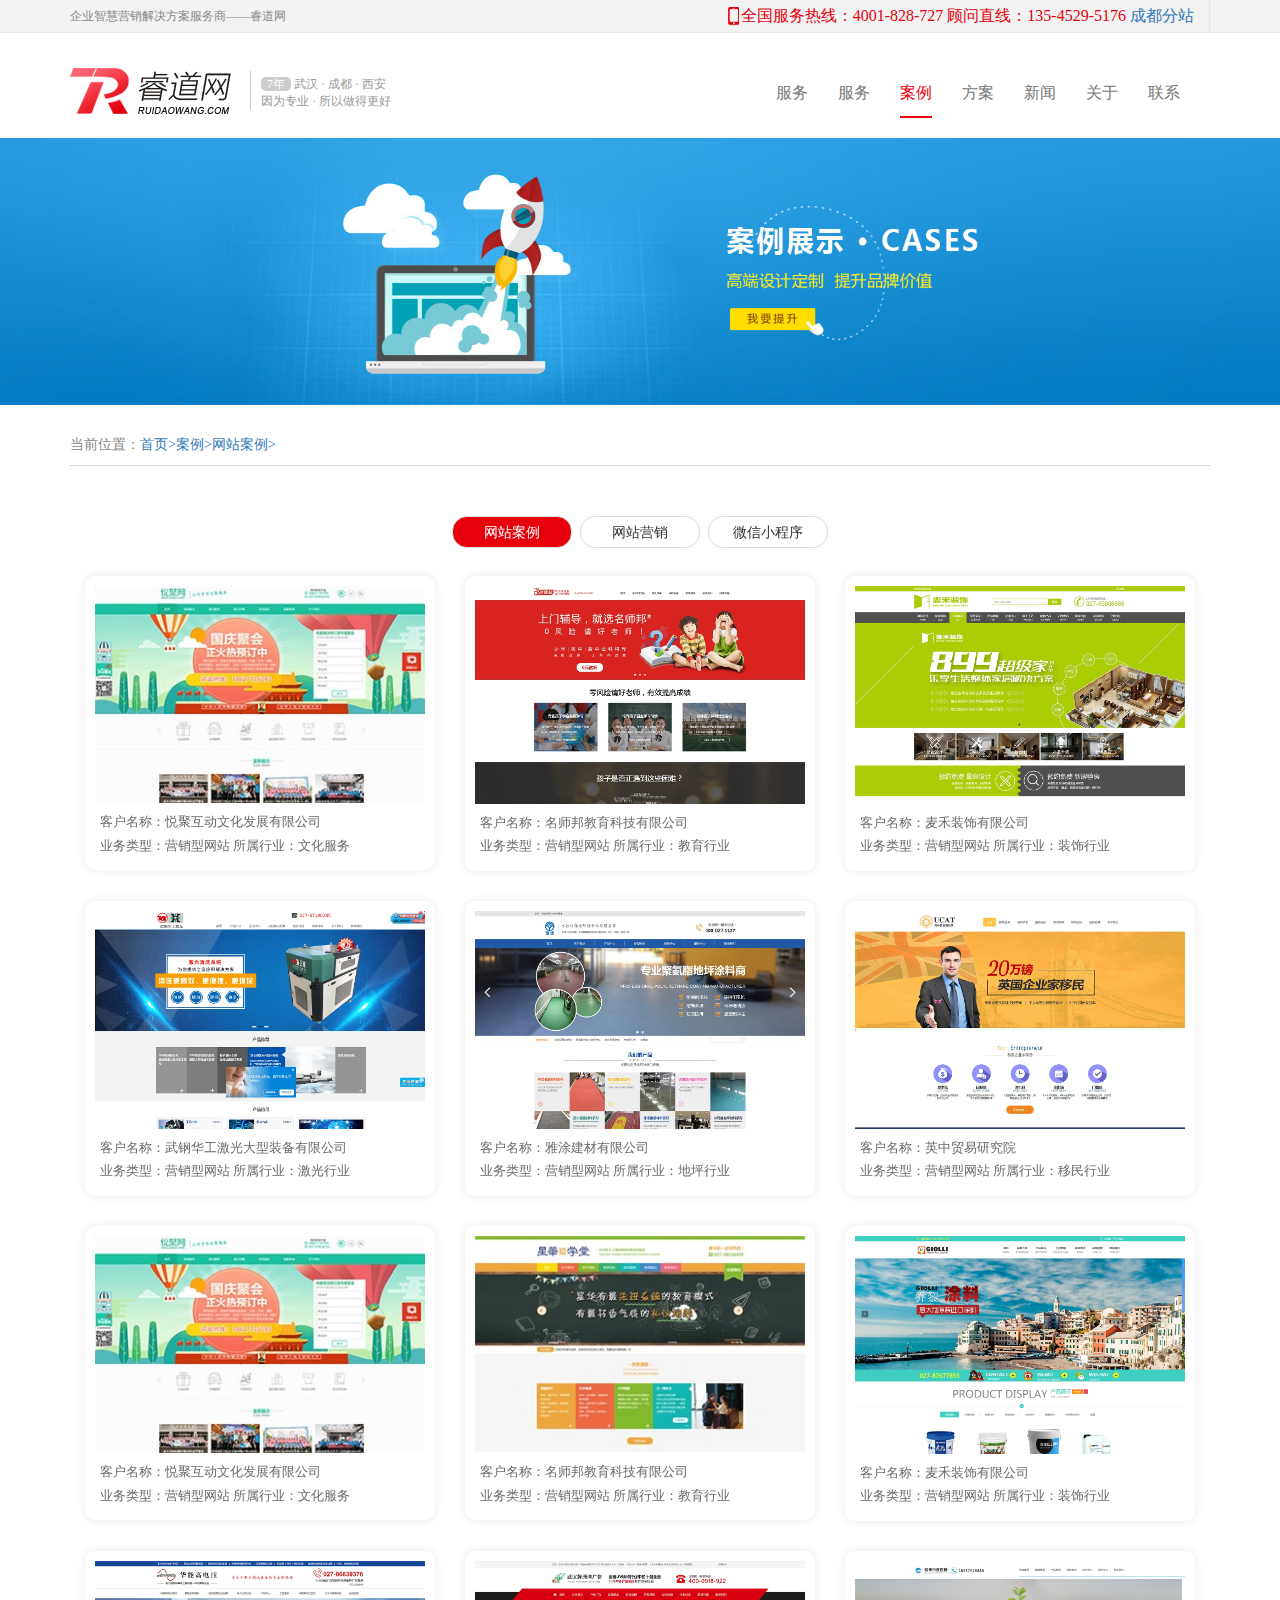
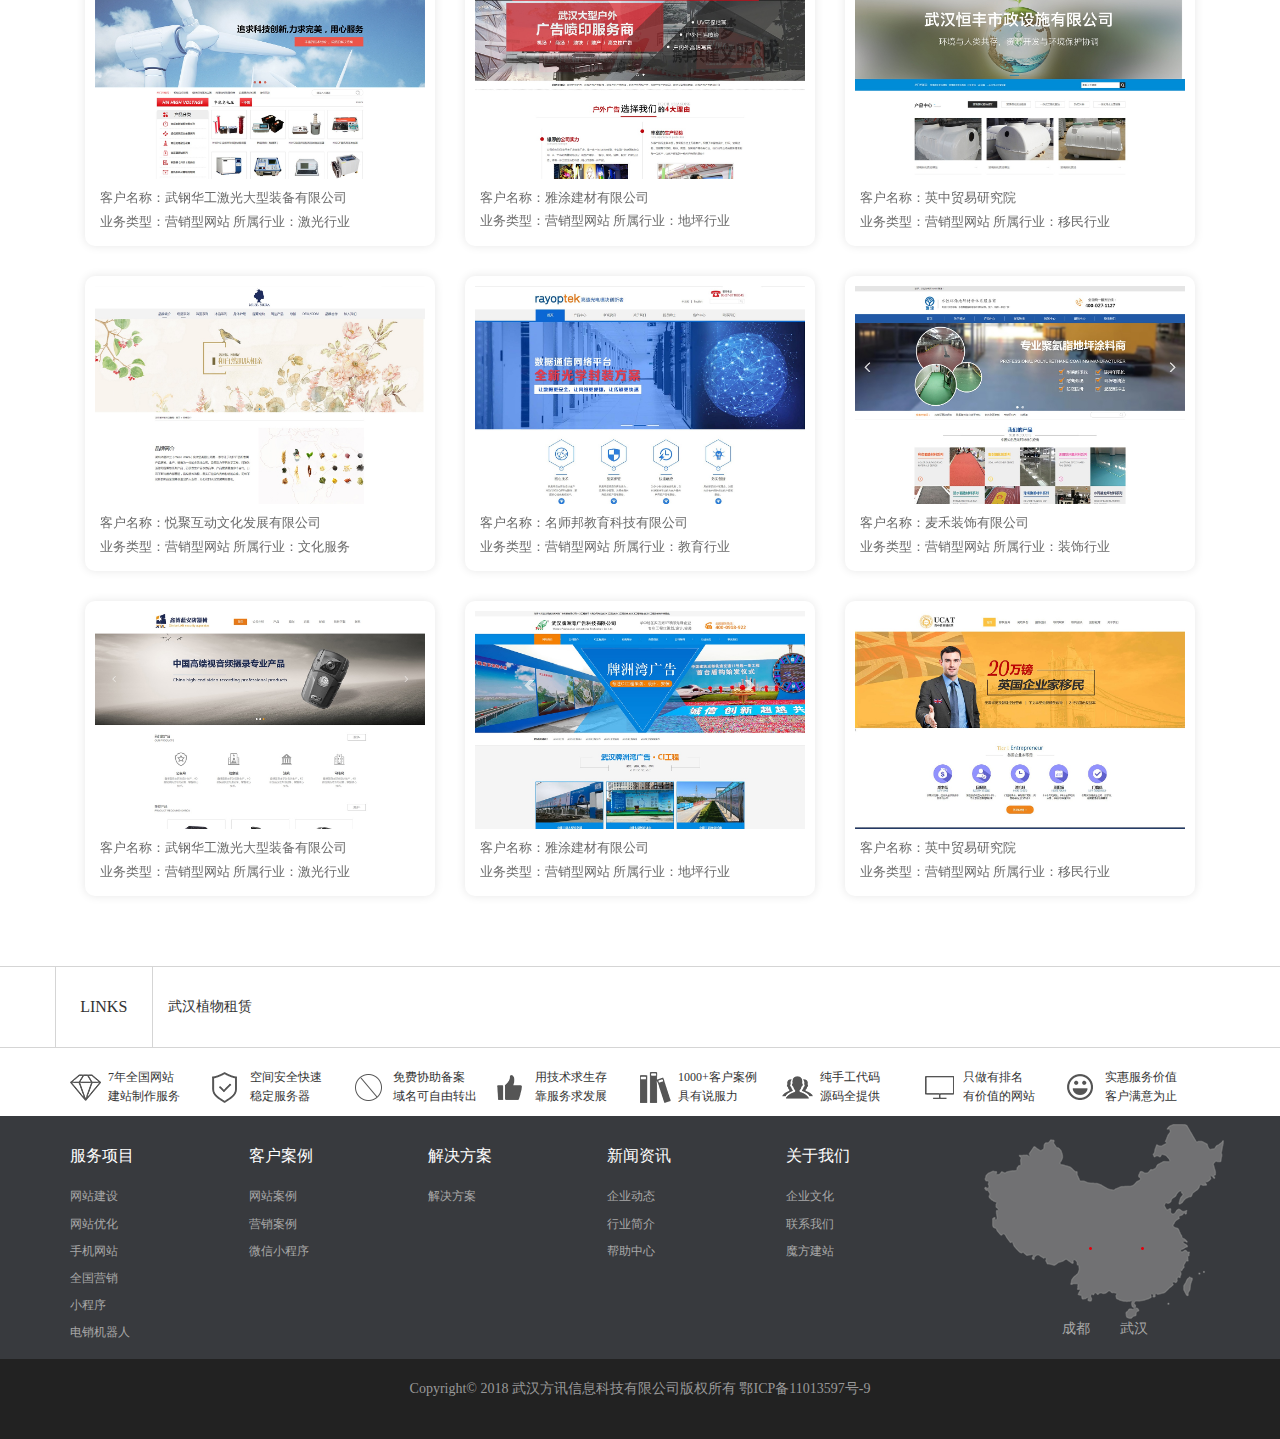
<file: case.html>
<!DOCTYPE html>
<html lang="en">
<head>
	<meta charset="UTF-8">
	<meta name="viewport" content="width=device-width, user-scalable=no, initial-scale=1.0, maximum-scale=1.0, minimum-scale=1.0">
	<title>睿道网-案例</title>
	<link rel="stylesheet" type="text/css" href="css/bootstrap.css">
	<link rel="stylesheet" type="text/css" href="css/case.css">
	<link rel="stylesheet" type="text/css" href="css/base.css">
	<link rel="stylesheet" type="text/css" href="css/swiper.min.css">
	<link rel="shortcut icon" href="img/favicon.ico" />
</head>
<body>
	<!-- 顶部bar -->
	<div class="topbar">
		<div class="container">
			<div class="topbar_left">企业智慧营销解决方案服务商——睿道网</div>
			<div class="topbar_right">
				<p>全国服务热线：4001-828-727  顾问直线：135-4529-5176
					<a href="#">成都分站</a>
				</p>			
			</div>
		</div>
	</div>
	<!-- 导航栏nav -->
	<div class="nav-bar">
		<div class="container">
			<nav class="navbar navbar-default">
		        <div class="container-fluid">
		          <div class="navbar-header">
		            	<button type="button" class="navbar-toggle collapsed" data-toggle="collapse" data-target="#navbar" aria-expanded="false" aria-controls="navbar">
				            <span class="sr-only">Toggle navigation</span>
				            <span class="icon-bar"></span>
				            <span class="icon-bar"></span>
				            <span class="icon-bar"></span>
		           		</button>
		           		<a href="#" class="navbar-brand">
							<img src="img/logo.png" alt="">
						</a>
						<div class="logo_txt visible-lg">
							<i>7年</i>
							<span>武汉 · 成都 · 西安</span><br>
							<span>因为专业 · 所以做得更好</span>
						</div>
		          </div>
		          <div id="navbar" class="navbar-collapse collapse">
			            <ul class="nav navbar-nav navbar-right">
				            <li class='move'>
				              <a href="index.html">服务</a>
				              	<div class="nav-bar_ul_lines"></div>
				            </li>
				            <li class="move">
				              	<a href="jianshe.html">服务</a>
				              	<div class="nav-bar_ul_lines"></div>
				            </li>
				            <li>
				              	<a href="case.html" class="active">案例 <span class="sr-only">(current)</span></a>
				              	<div class="nav-bar_ul_lines1 active"></div>
				            </li>
				            <li class="move">
				              	<a href="programme.html">方案</a>
				              	<div class="nav-bar_ul_lines"></div>
				            </li>
				            <li class="move">
				              	<a href="news.html">新闻</a>
				              	<div class="nav-bar_ul_lines"></div>
				            </li>
				            <li class="move">
				              	<a href="about.html">关于</a>
				              	<div class="nav-bar_ul_lines"></div>
				            </li>
				            <li class="move">
				              	<a href="contact.html">联系</a>
				              	<div class="nav-bar_ul_lines"></div>
				            </li>
			            </ul>
		          </div>
		        </div>
		     </nav>
		</div>
	</div>
	<!-- 案例图片 -->
	<div class="banner">
		<div class="ban_img">
			<img src="img/case_banner.jpg" alt="">
		</div>
	</div>
	<!-- 当前位置 -->
	<div class="postion">
		<div class="container">
			<p>
				<span>当前位置：</span><a href="#">首页></a><a href="#">案例></a><a href="#" class="position_now">网站案例></a>
			</p>
		</div>
	</div>
 	<!-- 网站case -->
 	<div class="case">
 		<div class="container">
 			<div class="swiper-container tabs1">
			    <div class="swiper-wrapper">
				    <div class="swiper-slide">
				    	<div class="item col-md-4 col-sm-6 col-xs-12">
				    		<div class="items">
				    			<a href="#">
					    			<img src="img/tsc1.jpg" alt="">
					    			<p>客户名称：悦聚互动文化发展有限公司</p>
		                            <p>业务类型：营销型网站 所属行业：文化服务</p>
				    			</a>
				    		</div>
				    	</div>
				    	<div class="item col-md-4 col-sm-6 col-xs-12">
				    		<div class="items">
				    			<a href="#">
					    			<img src="img/tsc2.jpg" alt="">
						    		<p>客户名称：名师邦教育科技有限公司</p>
		                            <p>业务类型：营销型网站 所属行业：教育行业</p>
				    			</a>
				    		</div>
				    	</div>
				    	<div class="item col-md-4 col-sm-6 col-xs-12">
				    		<div class="items">
				    			<a href="#">
					    			<img src="img/tsc3.jpg" alt="">
					    			<p>客户名称：麦禾装饰有限公司</p>
	                                <p>业务类型：营销型网站 所属行业：装饰行业</p>	
					    		</a>
				    		</div>
				    	</div>
				    	<div class="item col-md-4 col-sm-6 col-xs-12">
							<div class="items">
					    		<a href="#">
					    			<img src="img/tsc4.jpg" alt="">
					    			<p>客户名称：武钢华工激光大型装备有限公司</p>
	                                <p>业务类型：营销型网站 所属行业：激光行业</p>
				    			</a>
							</div>
				    	</div>
				    	<div class="item col-md-4 col-sm-6 col-xs-12">
				    		<div class="items">
					    		<a href="#">
					    			<img src="img/tsc5.jpg" alt="">
					    			<p>客户名称：雅涂建材有限公司</p>
	                                <p>业务类型：营销型网站 所属行业：地坪行业</p>
					    		</a>
				    		</div>
				    	</div>
				    	<div class="item col-md-4 col-sm-6 col-xs-12">
				    		<div class="items">
					    		<a href="#">
					    			<img src="img/tsc6.jpg" alt="">
					    			<p>客户名称：英中贸易研究院</p>
	                                <p>业务类型：营销型网站 所属行业：移民行业</p>
					    		</a>
				    		</div>
				    	</div>
				    	<div class="item col-md-4 col-sm-6 col-xs-12">
				    		<div class="items">
				    			<a href="#">
					    			<img src="img/tsc1.jpg" alt="">
					    			<p>客户名称：悦聚互动文化发展有限公司</p>
		                            <p>业务类型：营销型网站 所属行业：文化服务</p>
				    			</a>
				    		</div>
				    	</div>
				    	<div class="item col-md-4 col-sm-6 col-xs-12">
				    		<div class="items">
				    			<a href="#">
					    			<img src="img/case01.jpg" alt="">
						    		<p>客户名称：名师邦教育科技有限公司</p>
		                            <p>业务类型：营销型网站 所属行业：教育行业</p>
				    			</a>
				    		</div>
				    	</div>
				    	<div class="item col-md-4 col-sm-6 col-xs-12">
				    		<div class="items">
				    			<a href="#">
					    			<img src="img/case02.jpg" alt="">
					    			<p>客户名称：麦禾装饰有限公司</p>
	                                <p>业务类型：营销型网站 所属行业：装饰行业</p>	
					    		</a>
				    		</div>
				    	</div>
				    	<div class="item col-md-4 col-sm-6 col-xs-12">
							<div class="items">
					    		<a href="#">
					    			<img src="img/case03.jpg" alt="">
					    			<p>客户名称：武钢华工激光大型装备有限公司</p>
	                                <p>业务类型：营销型网站 所属行业：激光行业</p>
				    			</a>
							</div>
				    	</div>
				    	<div class="item col-md-4 col-sm-6 col-xs-12">
				    		<div class="items">
					    		<a href="#">
					    			<img src="img/case04.jpg" alt="">
					    			<p>客户名称：雅涂建材有限公司</p>
	                                <p>业务类型：营销型网站 所属行业：地坪行业</p>
					    		</a>
				    		</div>
				    	</div>
				    	<div class="item col-md-4 col-sm-6 col-xs-12">
				    		<div class="items">
					    		<a href="#">
					    			<img src="img/case05.jpg" alt="">
					    			<p>客户名称：英中贸易研究院</p>
	                                <p>业务类型：营销型网站 所属行业：移民行业</p>
					    		</a>
				    		</div>
				    	</div>
				    	<div class="item col-md-4 col-sm-6 col-xs-12">
				    		<div class="items">
				    			<a href="#">
					    			<img src="img/case06.jpg" alt="">
					    			<p>客户名称：悦聚互动文化发展有限公司</p>
		                            <p>业务类型：营销型网站 所属行业：文化服务</p>
				    			</a>
				    		</div>
				    	</div>
				    	<div class="item col-md-4 col-sm-6 col-xs-12">
				    		<div class="items">
				    			<a href="#">
					    			<img src="img/case07.jpg" alt="">
						    		<p>客户名称：名师邦教育科技有限公司</p>
		                            <p>业务类型：营销型网站 所属行业：教育行业</p>
				    			</a>
				    		</div>
				    	</div>
				    	<div class="item col-md-4 col-sm-6 col-xs-12">
				    		<div class="items">
				    			<a href="#">
					    			<img src="img/case08.jpg" alt="">
					    			<p>客户名称：麦禾装饰有限公司</p>
	                                <p>业务类型：营销型网站 所属行业：装饰行业</p>	
					    		</a>
				    		</div>
				    	</div>
				    	<div class="item col-md-4 col-sm-6 col-xs-12">
							<div class="items">
					    		<a href="#">
					    			<img src="img/case09.jpg" alt="">
					    			<p>客户名称：武钢华工激光大型装备有限公司</p>
	                                <p>业务类型：营销型网站 所属行业：激光行业</p>
				    			</a>
							</div>
				    	</div>
				    	<div class="item col-md-4 col-sm-6 col-xs-12">
				    		<div class="items">
					    		<a href="#">
					    			<img src="img/case10.jpg" alt="">
					    			<p>客户名称：雅涂建材有限公司</p>
	                                <p>业务类型：营销型网站 所属行业：地坪行业</p>
					    		</a>
				    		</div>
				    	</div>
				    	<div class="item col-md-4 col-sm-6 col-xs-12">
				    		<div class="items">
					    		<a href="#">
					    			<img src="img/case14.jpg" alt="">
					    			<p>客户名称：英中贸易研究院</p>
	                                <p>业务类型：营销型网站 所属行业：移民行业</p>
					    		</a>
				    		</div>
				    	</div>
				    </div>
				    <div class="swiper-slide">
				    	<div class="item col-md-4 col-sm-6 col-xs-12">
				    		<div class="items">
					    		<a href="#">
					    			<img src="img/tsc_02_1.png" alt="">
					    			<p>客户名称：武汉龙珠木屋木结构有限公司</p>
                                    <p>业务类型：网站优化 所属行业：建筑施工</p>
					    		</a>
				    		</div>
				    	</div>
				    	<div class="item col-md-4 col-sm-6 col-xs-12">
				    		<div class="items">
					    		<a href="#">
					    			<img src="img/tsc_02_2.png" alt="">
					    			<p>客户名称：武汉智海星华文化传播有限公司</p>
                                    <p>业务类型：网站优化 所属行业：教育培训</p>
					    		</a>
				    		</div>
				    	</div>
				    	<div class="item col-md-4 col-sm-6 col-xs-12">
				    		<div class="items">
					    		<a href="#">
					    			<img src="img/tsc_02_3.png" alt="">
					    			<p>客户名称：武汉艾科滤膜技术有限公司</p>
                                    <p>业务类型：网站优化 所属行业：水处理设备</p>
					    		</a>
				    		</div>
				    	</div>
				    	<div class="item col-md-4 col-sm-6 col-xs-12">
				    		<div class="items">
					    		<a href="#">
					    			<img src="img/tsc_02_4.png" alt="">
									<p>客户名称：武汉金玖玖商标代理有限公司</p>
                                    <p>业务类型：网站优化 所属行业：商标注册</p>
					    		</a>
				    		</div>
				    	</div>
				    	<div class="item col-md-4 col-sm-6 col-xs-12">
				    		<div class="items">
					    		<a href="#">
					    			<img src="img/tsc_02_5.jpg" alt="">
					    			 <p>客户名称：武汉中瀚暖通空调设备有限公司</p>
                                    <p>业务类型：全网营销 所属行业：暖通空调</p>
					    		</a>
				    		</div>
				    	</div>
				    	<div class="item col-md-4 col-sm-6 col-xs-12">
				    		<div class="items">
					    		<a href="#">
					    			<img src="img/tyj01.png" alt="">
					    			 <p>客户名称：武汉中瀚暖通空调设备有限公司</p>
                                    <p>业务类型：全网营销 所属行业：暖通空调</p>
					    		</a>
				    		</div>
				    	</div>
				    </div>
				    <div class="swiper-slide">
				    	<div class="item col-md-4 col-sm-6 col-xs-12">
				    		<div class="items">
					    		<a href="#">
					    			<img src="img/tsc_03_1.jpg" alt="">
					    			<p>客户名称：玫瑰预定快送</p>
                                    <p>业务类型： 所属行业：鲜花行业</p>
					    		</a>
				    		</div>
				    	</div>
				    	<div class="item col-md-4 col-sm-6 col-xs-12">
				    		<div class="items">
					    		<a href="#">
					    			<img src="img/tsc_03_2.jpg" alt="">
					    			<p>客户名称：武汉顺发搬家起重吊装公司</p>
                                    <p>业务类型：微信小程序 所属行业：搬家服务</p>
					    		</a>
				    		</div>
				    	</div>
				    	<div class="item col-md-4 col-sm-6 col-xs-12">
				    		<div class="items">
					    		<a href="#">
					    			<img src="img/tsc_03_3.jpg" alt="">
					    		<p>客户名称：武汉启程外语培训学校</p>
                                <p>业务类型：微信小程序 所属行业：教育培训</p>
					    		</a>
				    		</div>
				    	</div>
				    	<div class="item col-md-4 col-sm-6 col-xs-12">
				    		<div class="items">
					    		<a href="#">
					    			<img src="img/tsc_03_4.jpg" alt="">
					    		<p>客户名称：武汉艾斯特国际教育有限公司</p>
                                <p>业务类型：微信小程序 所属行业：教育培训</p>
					    		</a>
				    		</div>
				    	</div>
				    	<div class="item col-md-4 col-sm-6 col-xs-12">
				    		<div class="items">
					    		<a href="#">
					    			<img src="img/tsc_03_5.jpg" alt="">
					    			<p>客户名称：英中贸易研究院</p>
	                                <p>业务类型：营销型网站 所属行业：移民行业</p>
					    		</a>
				    		</div>
				    	</div>
				    	<div class="item col-md-4 col-sm-6 col-xs-12">
				    		<div class="items">
					    		<a href="#">
					    			<img src="img/tsc_03_6.jpg" alt="">
					    			<p>客户名称：武汉亿星办公有限公司</p>
                                    <p>业务类型：微信小程序 所属行业：办公耗材</p>
					    		</a>
				    		</div>
				    	</div>
				    	<div class="item col-md-4 col-sm-6 col-xs-12">
				    		<div class="items">
					    		<a href="#">
					    			<img src="img/x13.jpg" alt="">
					    			<p>客户名称：英中贸易研究院</p>
	                                <p>业务类型：营销型网站 所属行业：移民行业</p>
					    		</a>
				    		</div>
				    	</div>
				    </div>
		   		</div>
    			<div class="swiper-pagination tabs2"></div>
 			</div>
 		</div>
 	</div>
 	<!-- LINKS -->
 	<div class="links">
 		<div class="container ">
 			<div class="row">
 				<div class="col-md-1">
 					<h3>LINKS</h3>
 				</div>
 				<div class="col-md-11">
 					<a href="#">武汉植物租赁</a>
 				</div>
 			</div>
 		</div>
 	</div>
 	<!-- footer -->
 	<div class="footer">
		<div class="container">
			<div class="link_b clearfix">
				<p>7年全国网站<br>建站制作服务</p>
				<p>空间安全快速<br>稳定服务器</p>
				<p>免费协助备案<br>域名可自由转出</p>
				<p>用技术求生存<br>靠服务求发展</p>
				<p>1000+客户案例<br>具有说服力</p>
				<p>纯手工代码<br>源码全提供</p>
				<p>只做有排名<br>有价值的网站</p>
				<p>实惠服务价值<br>客户满意为止</p>
			</div>
		</div>
		<div class="foot_nav">
			<div class="container">
				<div class="foot_nav_left clearfix">
					<ul>
						<li class="lfir">服务项目</li>
						<li><a href="#">网站建设</a></li>
						<li><a href="#">网站优化</a></li>
						<li><a href="#">手机网站</a></li>
						<li><a href="#">全国营销</a></li>
						<li><a href="#">小程序</a></li>
						<li><a href="#">电销机器人</a></li>
					</ul>
					<ul>
						<li class="lfir">客户案例</li>
						<li><a href="#">网站案例</a></li>
						<li><a href="#">营销案例</a></li>
						<li><a href="#">微信小程序</a></li>
					</ul>
					<ul>
						<li class="lfir">解决方案</li>
						<li><a href="#">解决方案</a></li>
					</ul>
					<ul>
						<li class="lfir">新闻资讯</li>
						<li><a href="#">企业动态</a></li>
						<li><a href="#">行业简介</a></li>
						<li><a href="#">帮助中心</a></li>
					</ul>
					<ul>
						<li class="lfir">关于我们</li>
						<li><a href="#">企业文化</a></li>
						<li><a href="#">联系我们</a></li>
						<li><a href="#">魔方建站</a></li>
					</ul>
				</div>
				<div class="foot_nav_rigth">
					<img src="img/map.png">
					<div class="add">
						<a href="#">成都</a><a href="#">武汉</a>
					</div>
				</div>
			</div>
		</div>
 	</div>
 	<!-- 版权 -->
 	<div class="copyright">
 		<div class="container">
 			<p> Copyright© 2018 武汉方讯信息科技有限公司版权所有 鄂ICP备11013597号-9</p>
 		</div>
 	</div>
	<script type="text/javascript" src="js/swiper.min.js"></script>
	<script type="text/javascript" src="js/jquery3.3.1.js"></script>
	<script type="text/javascript" src="js/bootstrap.js"></script>
	<script type="text/javascript" src="js/case.js"></script>
</body>
</html>
</file>
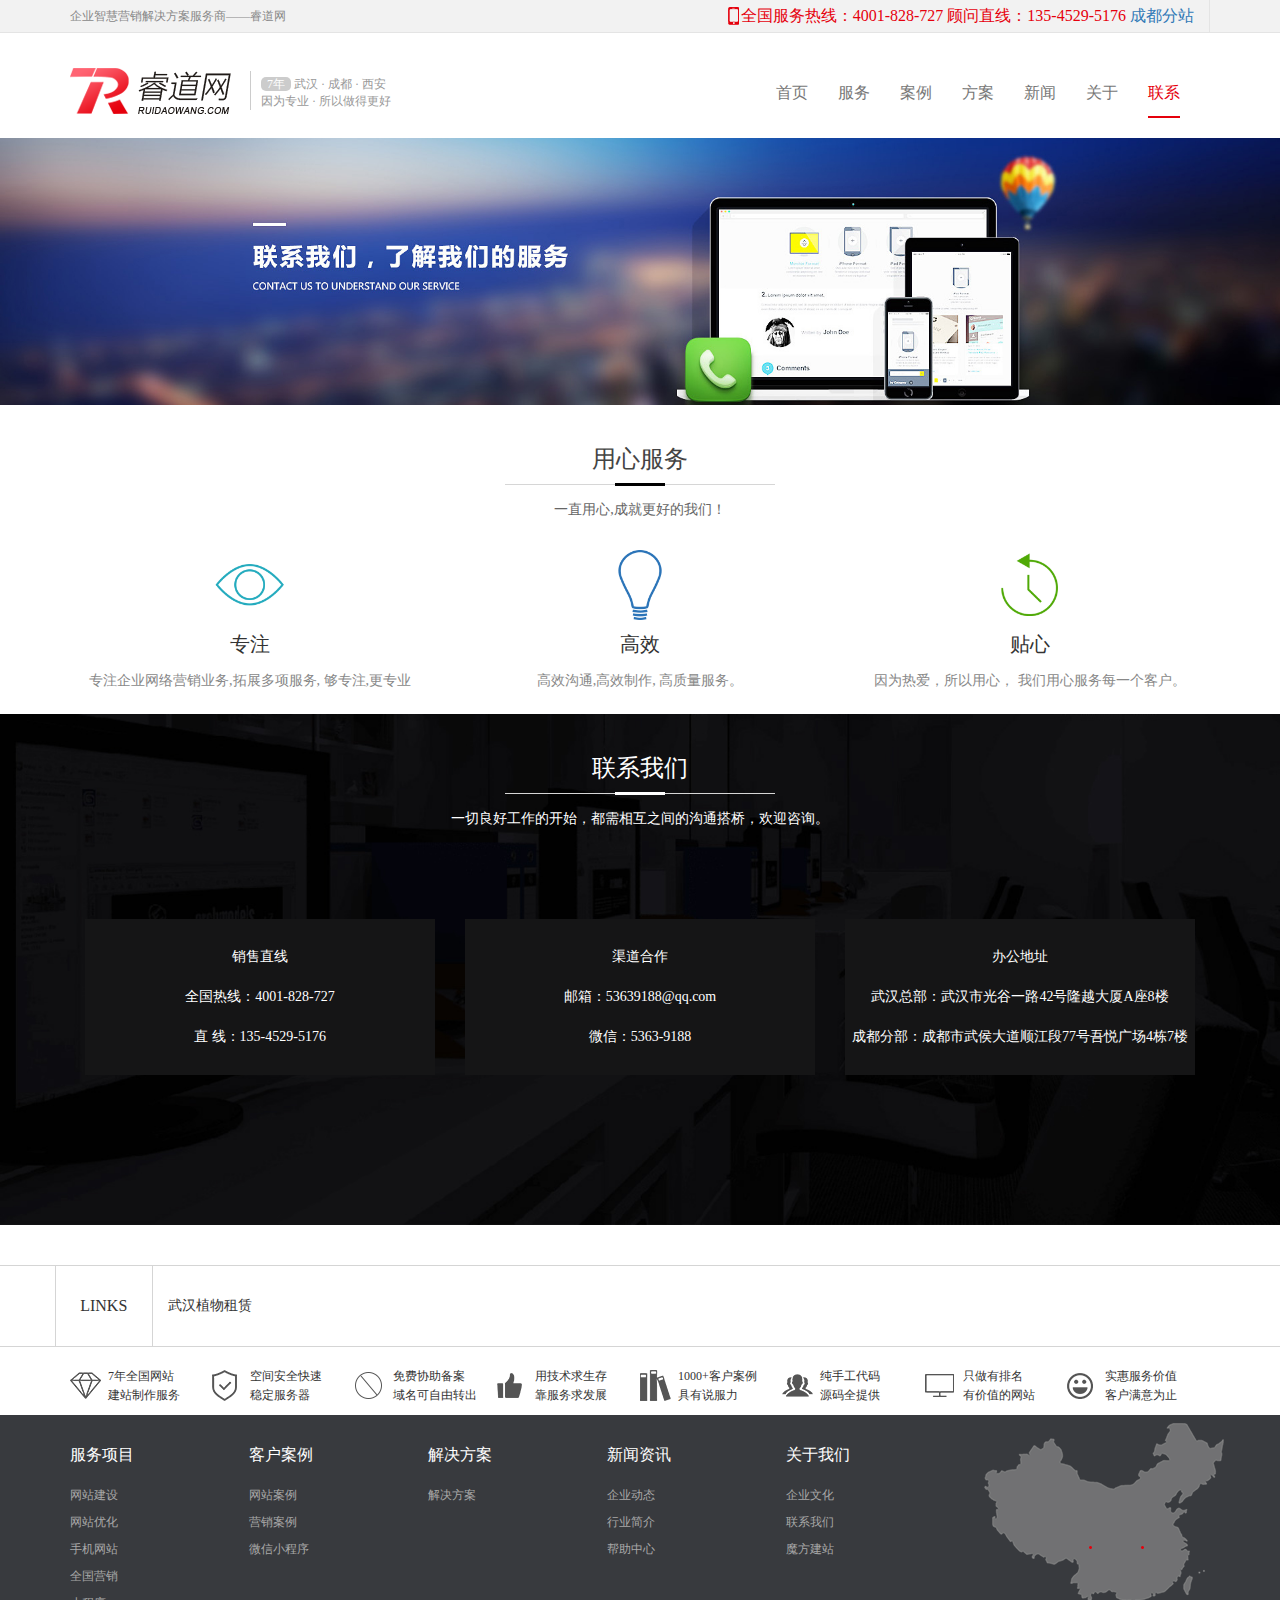
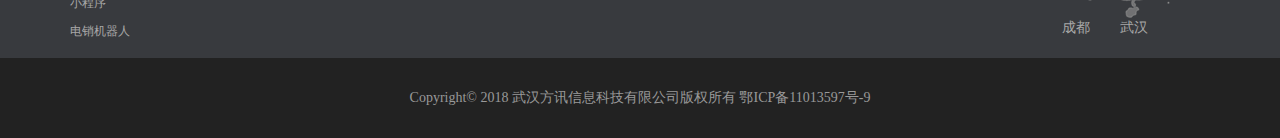
<file: contact.html>
<!DOCTYPE html>
<html lang="en">
<head>
	<meta charset="UTF-8">
	<meta name="viewport" content="width=device-width, user-scalable=no, initial-scale=1.0, maximum-scale=1.0, minimum-scale=1.0">
	<title>联系</title>
	<link rel="stylesheet" type="text/css" href="css/bootstrap.css">
	<link rel="stylesheet" type="text/css" href="css/swiper.min.css">
	<link rel="stylesheet" type="text/css" href="css/base.css">
	<link rel="stylesheet" type="text/css" href="css/contact.css">
	<link rel="shortcut icon" href="img/favicon.ico" />
</head>
<body>
	<!-- 顶部bar -->
	<div class="topbar">
		<div class="container">
			<div class="topbar_left">企业智慧营销解决方案服务商——睿道网</div>
			<div class="topbar_right">
				<p>全国服务热线：4001-828-727  顾问直线：135-4529-5176
					<a href="#">成都分站</a>
				</p>	
			</div>
		</div>
	</div>
	<!-- 导航栏nav -->
	<div class="nav-bar">
		<div class="container">
			<nav class="navbar navbar-default">
		        <div class="container-fluid">
		          <div class="navbar-header">
		            	<button type="button" class="navbar-toggle collapsed" data-toggle="collapse" data-target="#navbar" aria-expanded="false" aria-controls="navbar">
				            <span class="sr-only">Toggle navigation</span>
				            <span class="icon-bar"></span>
				            <span class="icon-bar"></span>
				            <span class="icon-bar"></span>
		           		</button>
		           		<a href="#" class="navbar-brand">
							<img src="img/logo.png" alt="">
						</a>
						<div class="logo_txt visible-lg">
							<i>7年</i>
							<span>武汉 · 成都 · 西安</span><br>
							<span>因为专业 · 所以做得更好</span>
						</div>
		          </div>
		          <div id="navbar" class="navbar-collapse collapse">
			            <ul class="nav navbar-nav navbar-right">
				           <li class='move'>
				              	<a href="index.html">首页</a>
				              	<div class="nav-bar_ul_lines"></div>
				            </li>
				            <li class="move">
				              	<a href="jianshe.html">服务</a>
				              	<div class="nav-bar_ul_lines"></div>
				            </li>
				            <li class="move">
				              	<a href="case.html">案例</a>
				              	<div class="nav-bar_ul_lines"></div>
				            </li>
				            <li class="move">
				              	<a href="programme.html">方案</a>
				              	<div class="nav-bar_ul_lines"></div>
				            </li>
				            <li class="move">
				              	<a href="news.html">新闻</a>
				              	<div class="nav-bar_ul_lines"></div>
				            </li>
				            <li class="move">
				              	<a href="about.html">关于</a>
				              	<div class="nav-bar_ul_lines"></div>
				            </li>
				            <li>
				              	<a href="contact.html" class="active">联系<span class="sr-only">(current)</span></a>
				              	<div class="nav-bar_ul_lines1 active"></div>
				            </li>
			            </ul>
		          </div>
		        </div>
		     </nav>
		</div>
	</div>
	<!-- 案例图片 -->
	<div class="banner">
		<div class="ban_img">
			<img src="img/contact_banner.jpg" alt="">
		</div>
	</div>
	<!-- 用心服务 -->
	<div class="service">
		<div class="container">
			<div class="about_us_title">
				<h3>用心服务</h3>
				<p>一直用心,成就更好的我们！</p>
			</div>
			<ul class="row">
				<li class="col-sm-4 col-xs-12">
					<div class="item">
						<img src="img/about01.png" alt="" class="img-responsive center-block">	
					</div>
					<p>专注</p>
					<p class="sec">专注企业网络营销业务,拓展多项服务, 够专注,更专业</p>
				</li>
				<li class="col-sm-4 col-xs-12">
					<div class="item">
						<img src="img/about02.png" alt="" class="img-responsive center-block">	
					</div>
					<p>高效</p>
					<p class="sec">高效沟通,高效制作, 高质量服务。</p>
				</li>
				<li class="col-sm-4 col-xs-12">
					<div class="item">
						<img src="img/about03.png" alt="" class="img-responsive center-block">
					</div>
					<p>贴心</p>
					<p class="sec">因为热爱，所以用心， 我们用心服务每一个客户。</p>
				</li>
			</ul>
		</div>
	</div>
	<!-- 联系我们 -->
	<div class="contact_b">
		<div class="container">
			<div class="about_us_title">
				<h3>联系我们</h3>
				<p>一切良好工作的开始，都需相互之间的沟通搭桥，欢迎咨询。</p>
			</div>
			<div class="row">
				<div class="col-md-4 col-sm-6 col-xs-12">
					<a href="#">
						<p>销售直线</p>
						<p>全国热线：4001-828-727</p><p>直 线：135-4529-5176</p>
					</a>
				</div>
				<div class="col-md-4 col-sm-6 col-xs-12">
					<a href="#">
						<p>渠道合作</p>
						<p>邮箱：53639188@qq.com</p><p>微信：5363-9188</p>
					</a>
				</div>
				<div class="col-md-4 col-sm-6 col-xs-12">
					<a href="#">
						<p>办公地址</p>
						<p>武汉总部：武汉市光谷一路42号隆越大厦A座8楼</p>
						<p>成都分部：成都市武侯大道顺江段77号吾悦广场4栋7楼</p>
					</a>
				</div>
			</div>
		</div>
	</div>
	<!-- LINKS -->
 	<div class="links">
 		<div class="container ">
 			<div class="row">
 				<div class="col-md-1">
 					<h3>LINKS</h3>
 				</div>
 				<div class="col-md-11">
 					<a href="#">武汉植物租赁</a>
 				</div>
 			</div>
 		</div>
 	</div>
 	<!-- footer -->
 	<div class="footer">
		<div class="container">
			<div class="link_b clearfix">
				<p>7年全国网站<br>建站制作服务</p>
				<p>空间安全快速<br>稳定服务器</p>
				<p>免费协助备案<br>域名可自由转出</p>
				<p>用技术求生存<br>靠服务求发展</p>
				<p>1000+客户案例<br>具有说服力</p>
				<p>纯手工代码<br>源码全提供</p>
				<p>只做有排名<br>有价值的网站</p>
				<p>实惠服务价值<br>客户满意为止</p>
			</div>
		</div>
		<div class="foot_nav">
			<div class="container">
				<div class="foot_nav_left clearfix">
					<ul>
						<li class="lfir">服务项目</li>
						<li><a href="#">网站建设</a></li>
						<li><a href="#">网站优化</a></li>
						<li><a href="#">手机网站</a></li>
						<li><a href="#">全国营销</a></li>
						<li><a href="#">小程序</a></li>
						<li><a href="#">电销机器人</a></li>
					</ul>
					<ul>
						<li class="lfir">客户案例</li>
						<li><a href="#">网站案例</a></li>
						<li><a href="#">营销案例</a></li>
						<li><a href="#">微信小程序</a></li>
					</ul>
					<ul>
						<li class="lfir">解决方案</li>
						<li><a href="#">解决方案</a></li>
					</ul>
					<ul>
						<li class="lfir">新闻资讯</li>
						<li><a href="#">企业动态</a></li>
						<li><a href="#">行业简介</a></li>
						<li><a href="#">帮助中心</a></li>
					</ul>
					<ul>
						<li class="lfir">关于我们</li>
						<li><a href="#">企业文化</a></li>
						<li><a href="#">联系我们</a></li>
						<li><a href="#">魔方建站</a></li>
					</ul>
				</div>
				<div class="foot_nav_rigth">
					<img src="img/map.png">
					<div class="add">
						<a href="#">成都</a><a href="#">武汉</a>
					</div>
				</div>
			</div>
		</div>
 	</div>
 	<!-- 版权 -->
 	<div class="copyright">
 		<div class="container">
 			<p> Copyright© 2018 武汉方讯信息科技有限公司版权所有 鄂ICP备11013597号-9</p>
 		</div>
	<script type="text/javascript" src="js/swiper.min.js"></script>
	<script type="text/javascript" src="js/jquery3.3.1.js"></script>
	<script type="text/javascript" src="js/bootstrap.js"></script>
	<script type="text/javascript" src="js/contact.js"></script>
</body>
</html>
</file>
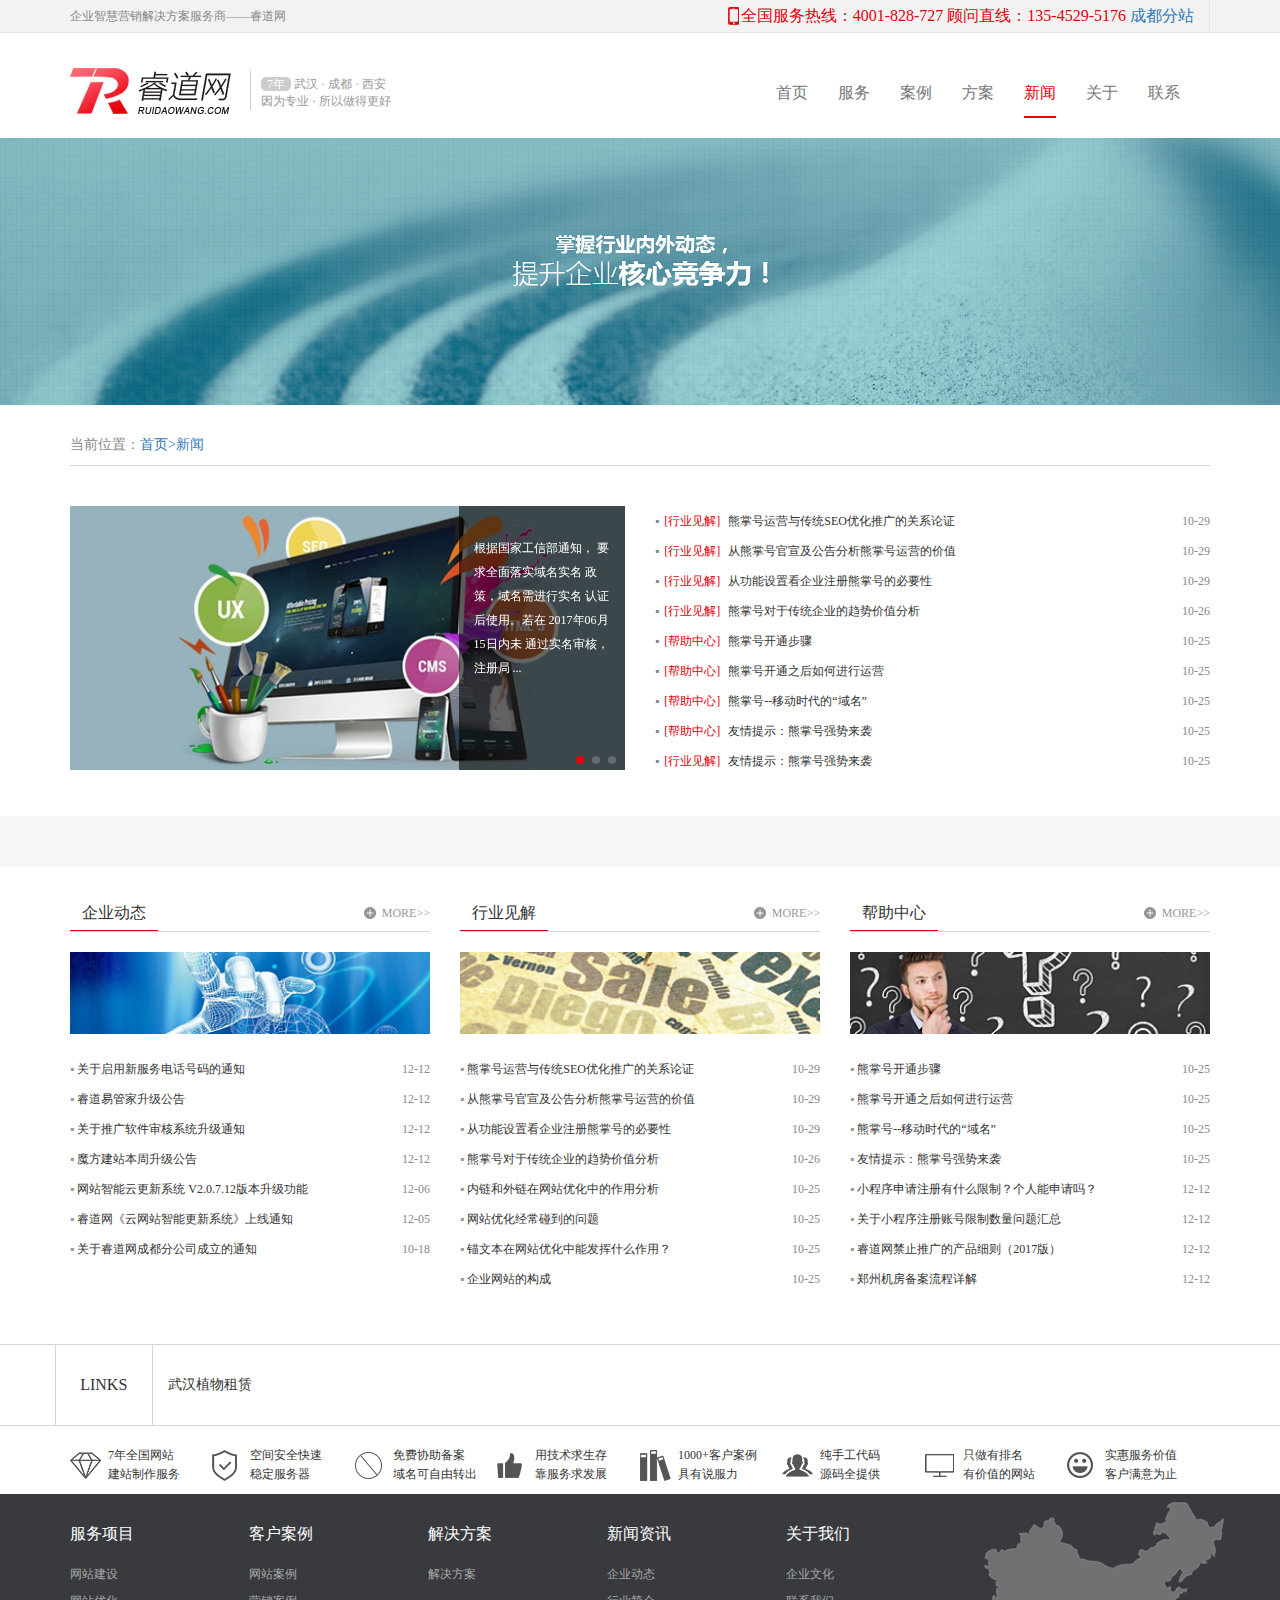
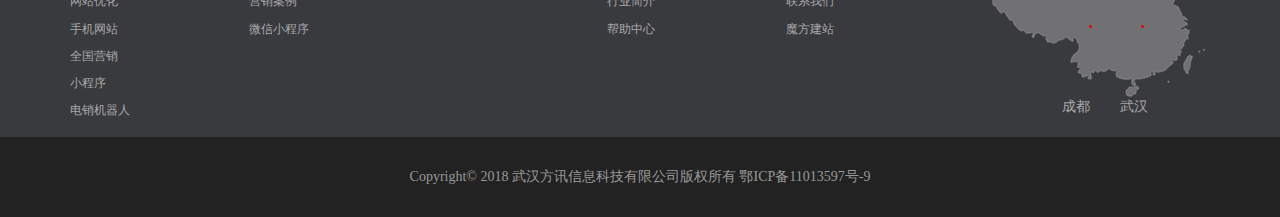
<file: news.html>
<!DOCTYPE html>
<html lang="en">
<head>
	<meta charset="UTF-8">
	<meta name="viewport" content="width=device-width, user-scalable=no, initial-scale=1.0, maximum-scale=1.0, minimum-scale=1.0">
	<title>睿道-新闻</title>
	<link rel="stylesheet" type="text/css" href="css/bootstrap.css">
	<link rel="stylesheet" type="text/css" href="css/swiper.min.css">
	<link rel="stylesheet" type="text/css" href="css/base.css">
	<link rel="stylesheet" type="text/css" href="css/news.css">
	<link rel="shortcut icon" href="img/favicon.ico" />
</head>
<body>
	<!-- 顶部bar -->
	<div class="topbar">
		<div class="container">
			<div class="topbar_left">企业智慧营销解决方案服务商——睿道网</div>
			<div class="topbar_right">
				<p>全国服务热线：4001-828-727  顾问直线：135-4529-5176
					<a href="#">成都分站</a>
				</p>	
			</div>
		</div>
	</div>
	<!-- 导航栏nav -->
	<div class="nav-bar">
		<div class="container">
			<nav class="navbar navbar-default">
		        <div class="container-fluid">
		          <div class="navbar-header">
		            	<button type="button" class="navbar-toggle collapsed" data-toggle="collapse" data-target="#navbar" aria-expanded="false" aria-controls="navbar">
				            <span class="sr-only">Toggle navigation</span>
				            <span class="icon-bar"></span>
				            <span class="icon-bar"></span>
				            <span class="icon-bar"></span>
		           		</button>
		           		<a href="#" class="navbar-brand">
							<img src="img/logo.png" alt="">
						</a>
						<div class="logo_txt visible-lg">
							<i>7年</i>
							<span>武汉 · 成都 · 西安</span><br>
							<span>因为专业 · 所以做得更好</span>
						</div>
		          </div>
		          <div id="navbar" class="navbar-collapse collapse">
			            <ul class="nav navbar-nav navbar-right">
				           <li class='move'>
				              	<a href="index.html">首页</a>
				              	<div class="nav-bar_ul_lines"></div>
				            </li>
				            <li class="move">
				              	<a href="jianshe.html">服务</a>
				              	<div class="nav-bar_ul_lines"></div>
				            </li>
				            <li class="move">
				              	<a href="case.html">案例</a>
				              	<div class="nav-bar_ul_lines"></div>
				            </li>
				            <li class="move">
				              	<a href="programme.html">方案</a>
				              	<div class="nav-bar_ul_lines"></div>
				            </li>
				            <li>
				              	<a href="news.html" class="active">新闻 <span class="sr-only">(current)</span></a>
				              	<div class="nav-bar_ul_lines1 active"></div>
				            </li>
				            <li class="move">
				              	<a href="about.html">关于</a>
				              	<div class="nav-bar_ul_lines"></div>
				            </li>
				            <li class="move">
				              	<a href="contact.html">联系</a>
				              	<div class="nav-bar_ul_lines"></div>
				            </li>
			            </ul>
		          </div>
		        </div>
		     </nav>
		</div>
	</div>
	<!-- 案例图片 -->
	<div class="banner">
		<div class="ban_img">
			<img src="img/news_banner.jpg" alt="">
		</div>
	</div>
	<!-- 当前位置 -->
	<div class="postion">
		<div class="container">
			<p>
				<span>当前位置：</span><a href="#">首页></a><a href="#" class="position_now">新闻</a>
			</p>
		</div>
	</div>
	<!-- 新闻轮播 -->
	<div class="news_sip">
		<div class="container">
			<div class="row">
				<div class="new_left col-md-6 col-xs-12">
				  	<div class="swiper-container">
						<div class="swiper-wrapper">
						    <div class="swiper-slide">
						    	<img src="img/new01.jpg" alt="">
						    	<div class="txt">
							    	<p>根据国家工信部通知，
									要求全面落实域名实名
									政策，域名需进行实名
									认证后使用。若在
									2017年06月15日内未
									通过实名审核，注册局
									...</p>
						    	</div>
						    </div>
						    <div class="swiper-slide">
						    	<img src="img/news02.jpg" alt="">
						    	<div class="txt">
							    	<p>睿道网拥有一支朝气蓬勃的团队，我们执着、敏锐、追求更好；通过自己的专业眼光， 为客户提供各类解决方案，始终为客户思考如何占...</p>
						    	</div>
						    </div>
						    <div class="swiper-slide">
						    	<img src="img/news03.jpg" alt="">
						    	<div class="txt">
							    	<p>企业网站是公司在互联网上的形象体现，互联网又是现在时代发展的巨大变革，做好企业网站才是在互联网立足的根本，如今依据互联网...</p>
						    	</div>
						    </div>
						</div>
						<div class="swiper-pagination"></div>
					</div>
				</div>
				<div class="new_right col-md-6 col-xs-12">
					<ul class="hot_list">
						<li>
							<i>▪</i>
							<b>[行业见解]</b>
							<a href="#">熊掌号运营与传统SEO优化推广的关系论证</a>
							<span>10-29</span>
						</li>
						<li>
							<i>▪</i>
							<b>[行业见解]</b>
							<a href="#">从熊掌号官宣及公告分析熊掌号运营的价值</a>
							<span>10-29</span>
						</li>
						<li>
							<i>▪</i>
							<b>[行业见解]</b>
							<a href="#">从功能设置看企业注册熊掌号的必要性</a>
							<span>10-29</span>
						</li>
						<li>
							<i>▪</i>
							<b>[行业见解]</b>
							<a href="#">熊掌号对于传统企业的趋势价值分析</a>
							<span>10-26</span>
						</li>
						<li>
							<i>▪</i>
							<b>[帮助中心]</b>
							<a href="#">熊掌号开通步骤</a>
							<span>10-25</span>
						</li>
						<li class="hidden-xs">
							<i>▪</i>
							<b>[帮助中心]</b>
							<a href="#">熊掌号开通之后如何进行运营</a>
							<span>10-25</span>
						</li>
						<li class="hidden-xs">
							<i>▪</i>
							<b>[帮助中心]</b>
							<a href="#">熊掌号--移动时代的“域名”</a>
							<span>10-25</span>
						</li>
						<li class="visible-lg">
							<i>▪</i>
							<b>[帮助中心]</b>
							<a href="#">友情提示：熊掌号强势来袭</a>
							<span>10-25</span>
						</li>
						<li class="visible-lg">
							<i>▪</i>
							<b>[行业见解]</b>
							<a href="#">友情提示：熊掌号强势来袭</a>
							<span>10-25</span>
						</li>
					</ul>
				</div>
			</div>
		</div>
	</div>
	<div class="new_n"></div>
 	<!-- 官方动态 -->
 	<div class="dynamic">
 		<div class="container">
 			<div class="row">
 				<div class="col-md-4 col-sm-6 col-xs-12">
 					<div class="news">
 						<div class="news_title">
 							<h4>企业动态</h4>
 							<a href="#">MORE>></a>
 						</div>
 					</div>
 					<a href="#" class="news_img">
						<img src="img/list_pic_4.png" alt="">
					</a>
					<ul>
                        <li><i>▪</i><a href="/article/2881.html" class="ellipsis">关于启用新服务电话号码的通知</a><span>12-12</span></li>
                        <li><i>▪</i><a href="/article/2841.html" class="ellipsis">睿道易管家升级公告</a><span>12-12</span></li>
                        <li><i>▪</i><a href="/article/2821.html" class="ellipsis">关于推广软件审核系统升级通知</a><span>12-12</span></li>
                        <li><i>▪</i><a href="/article/2791.html" class="ellipsis">魔方建站本周升级公告</a><span>12-12</span></li>
                        <li><i>▪</i><a href="/article/2891.html" class="ellipsis">网站智能云更新系统 V2.0.7.12版本升级功能</a><span>12-06</span></li>
                        <li><i>▪</i><a href="/article/2911.html" class="ellipsis">睿道网《云网站智能更新系统》上线通知</a><span>12-05</span></li>
                        <li><i>▪</i><a href="/article/2871.html" class="ellipsis">关于睿道网成都分公司成立的通知</a><span>10-18</span></li>
                    </ul>
 				</div>
 				<div class="col-md-4 col-sm-6 col-xs-12">
 					<div class="news">
 						<div class="news_title">
 							<h4>行业见解</h4>
 							<a href="#">MORE>></a>
 						</div>
 					</div>
 					<a href="#" class="news_img">
						<img src="img/list_pic_5.png" alt="">
					</a>
					<ul>
                        <li><i>▪</i><a href="/article/3511.html" class="ellipsis">熊掌号运营与传统SEO优化推广的关系论证</a><span>10-29</span></li>
                        <li><i>▪</i><a href="/article/3501.html" class="ellipsis">从熊掌号官宣及公告分析熊掌号运营的价值</a><span>10-29</span></li>
                        <li><i>▪</i><a href="/article/3491.html" class="ellipsis">从功能设置看企业注册熊掌号的必要性</a><span>10-29</span></li>
                        <li><i>▪</i><a href="/article/3471.html" class="ellipsis">熊掌号对于传统企业的趋势价值分析</a><span>10-26</span></li>
                        <li><i>▪</i><a href="/article/3391.html" class="ellipsis">内链和外链在网站优化中的作用分析</a><span>10-25</span></li>
                        <li><i>▪</i><a href="/article/3381.html" class="ellipsis">网站优化经常碰到的问题</a><span>10-25</span></li>
                        <li><i>▪</i><a href="/article/3371.html" class="ellipsis">锚文本在网站优化中能发挥什么作用？</a><span>10-25</span></li>
                        <li><i>▪</i><a href="/article/3361.html" class="ellipsis">企业网站的构成</a><span>10-25</span></li>
                    </ul>
 				</div>
 				<div class="col-md-4 col-sm-6 col-xs-12">
 					<div class="news">
 						<div class="news_title">
 							<h4>帮助中心</h4>
 							<a href="#">MORE>></a>
 						</div>
 					</div>
 					<a href="#" class="news_img">
						<img src="img/list_pic_6.png" alt="">
					</a>
					<ul>
                        <li><i>▪</i><a href="/article/3431.html" class="ellipsis">熊掌号开通步骤</a><span>10-25</span></li>
                        <li><i>▪</i><a href="/article/3421.html" class="ellipsis">熊掌号开通之后如何进行运营</a><span>10-25</span></li>
                        <li><i>▪</i><a href="/article/3411.html" class="ellipsis">熊掌号--移动时代的“域名”</a><span>10-25</span></li>
                        <li><i>▪</i><a href="/article/3401.html" class="ellipsis">友情提示：熊掌号强势来袭</a><span>10-25</span></li>
                        <li><i>▪</i><a href="/article/2861.html" class="ellipsis">小程序申请注册有什么限制？个人能申请吗？</a><span>12-12</span></li>
                        <li><i>▪</i><a href="/article/2851.html" class="ellipsis">关于小程序注册账号限制数量问题汇总</a><span>12-12</span></li>
                        <li><i>▪</i><a href="/article/2831.html" class="ellipsis">睿道网禁止推广的产品细则（2017版）</a><span>12-12</span></li>
                        <li><i>▪</i><a href="/article/2811.html" class="ellipsis">郑州机房备案流程详解</a><span>12-12</span></li>
                    </ul>
 				</div>
 			</div>
 		</div>
 	</div>
 	<!-- LINKS -->
 	<div class="links">
 		<div class="container ">
 			<div class="row">
 				<div class="col-md-1">
 					<h3>LINKS</h3>
 				</div>
 				<div class="col-md-11">
 					<a href="#">武汉植物租赁</a>
 				</div>
 			</div>
 		</div>
 	</div>
 	<!-- footer -->
 	<div class="footer">
		<div class="container">
			<div class="link_b clearfix">
				<p>7年全国网站<br>建站制作服务</p>
				<p>空间安全快速<br>稳定服务器</p>
				<p>免费协助备案<br>域名可自由转出</p>
				<p>用技术求生存<br>靠服务求发展</p>
				<p>1000+客户案例<br>具有说服力</p>
				<p>纯手工代码<br>源码全提供</p>
				<p>只做有排名<br>有价值的网站</p>
				<p>实惠服务价值<br>客户满意为止</p>
			</div>
		</div>
		<div class="foot_nav">
			<div class="container">
				<div class="foot_nav_left clearfix">
					<ul>
						<li class="lfir">服务项目</li>
						<li><a href="#">网站建设</a></li>
						<li><a href="#">网站优化</a></li>
						<li><a href="#">手机网站</a></li>
						<li><a href="#">全国营销</a></li>
						<li><a href="#">小程序</a></li>
						<li><a href="#">电销机器人</a></li>
					</ul>
					<ul>
						<li class="lfir">客户案例</li>
						<li><a href="#">网站案例</a></li>
						<li><a href="#">营销案例</a></li>
						<li><a href="#">微信小程序</a></li>
					</ul>
					<ul>
						<li class="lfir">解决方案</li>
						<li><a href="#">解决方案</a></li>
					</ul>
					<ul>
						<li class="lfir">新闻资讯</li>
						<li><a href="#">企业动态</a></li>
						<li><a href="#">行业简介</a></li>
						<li><a href="#">帮助中心</a></li>
					</ul>
					<ul>
						<li class="lfir">关于我们</li>
						<li><a href="#">企业文化</a></li>
						<li><a href="#">联系我们</a></li>
						<li><a href="#">魔方建站</a></li>
					</ul>
				</div>
				<div class="foot_nav_rigth">
					<img src="img/map.png">
					<div class="add">
						<a href="#">成都</a><a href="#">武汉</a>
					</div>
				</div>
			</div>
		</div>
 	</div>
 	<!-- 版权 -->
 	<div class="copyright">
 		<div class="container">
 			<p> Copyright© 2018 武汉方讯信息科技有限公司版权所有 鄂ICP备11013597号-9</p>
 		</div>
 	</div>
	<script type="text/javascript" src="js/swiper.min.js"></script>
	<script type="text/javascript" src="js/jquery3.3.1.js"></script>
	<script type="text/javascript" src="js/bootstrap.js"></script>
	<script type="text/javascript" src="js/news.js"></script>
</body>
</html>
</file>
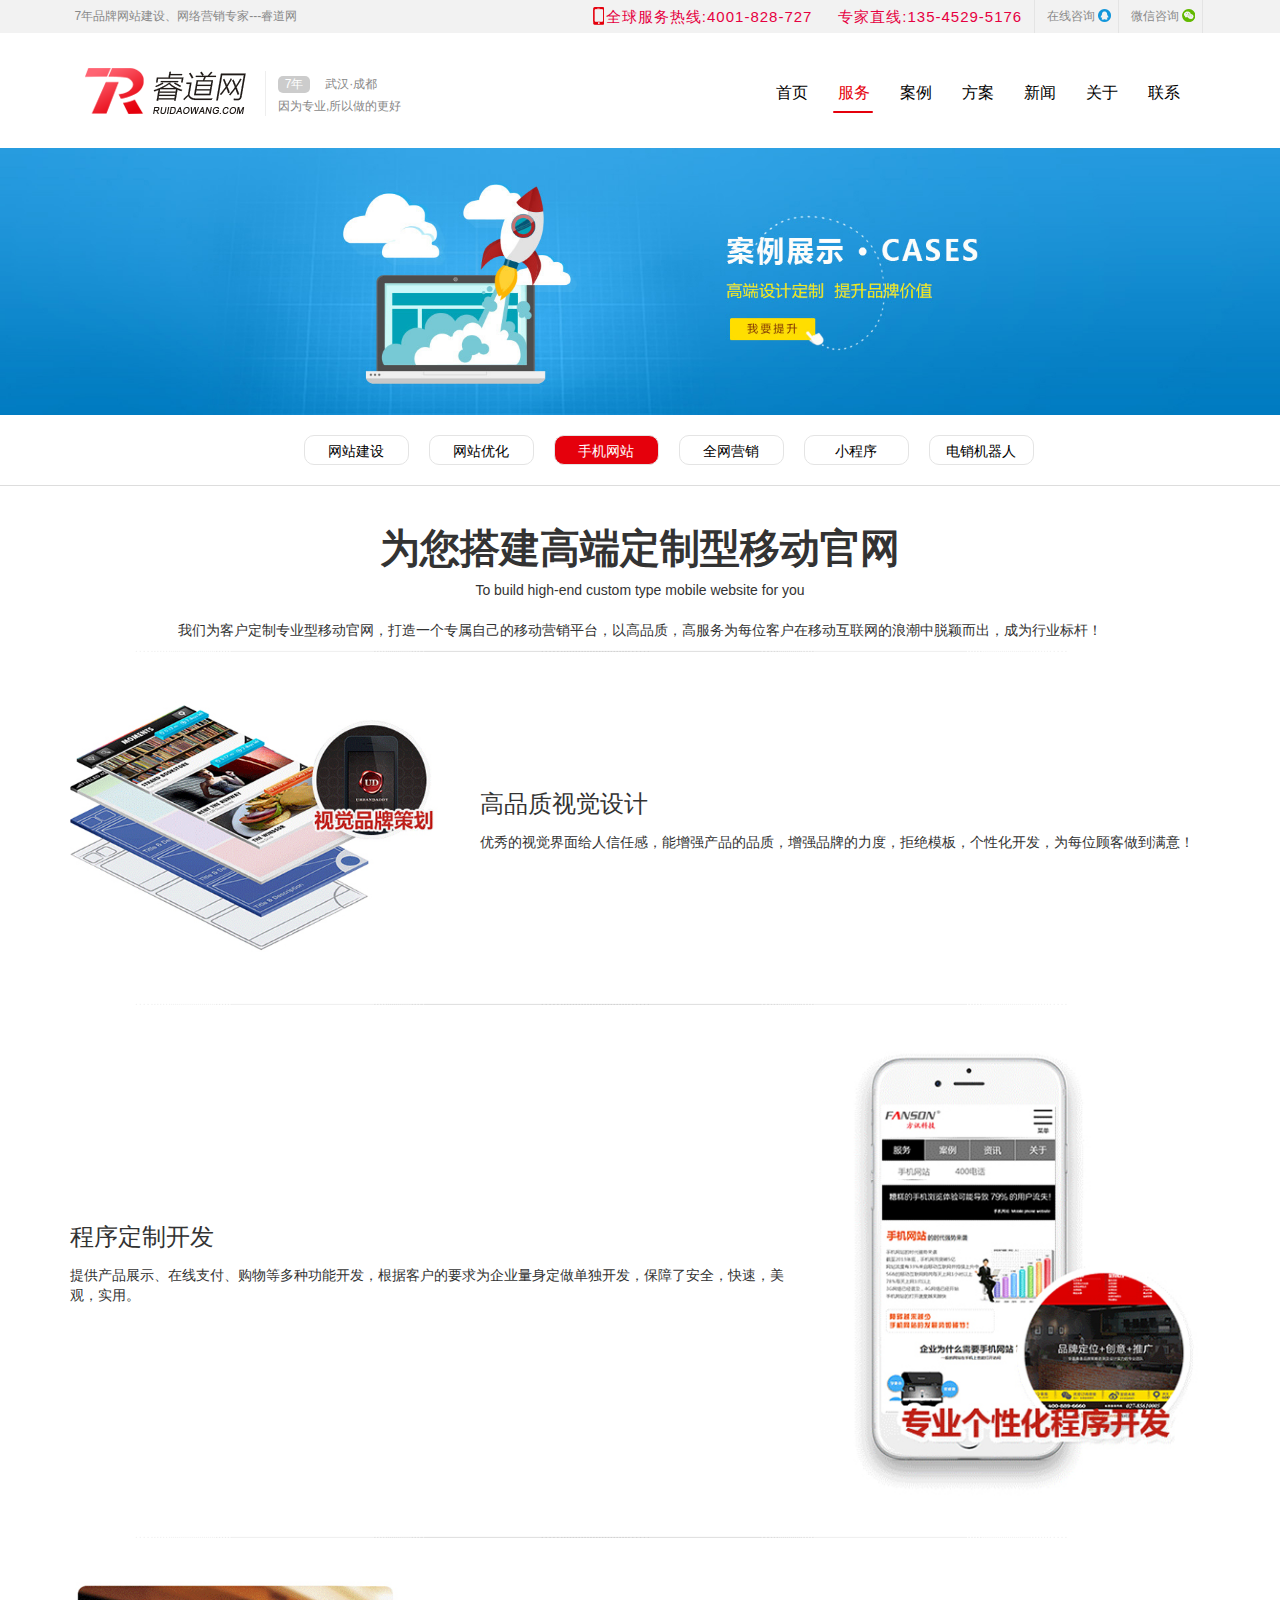
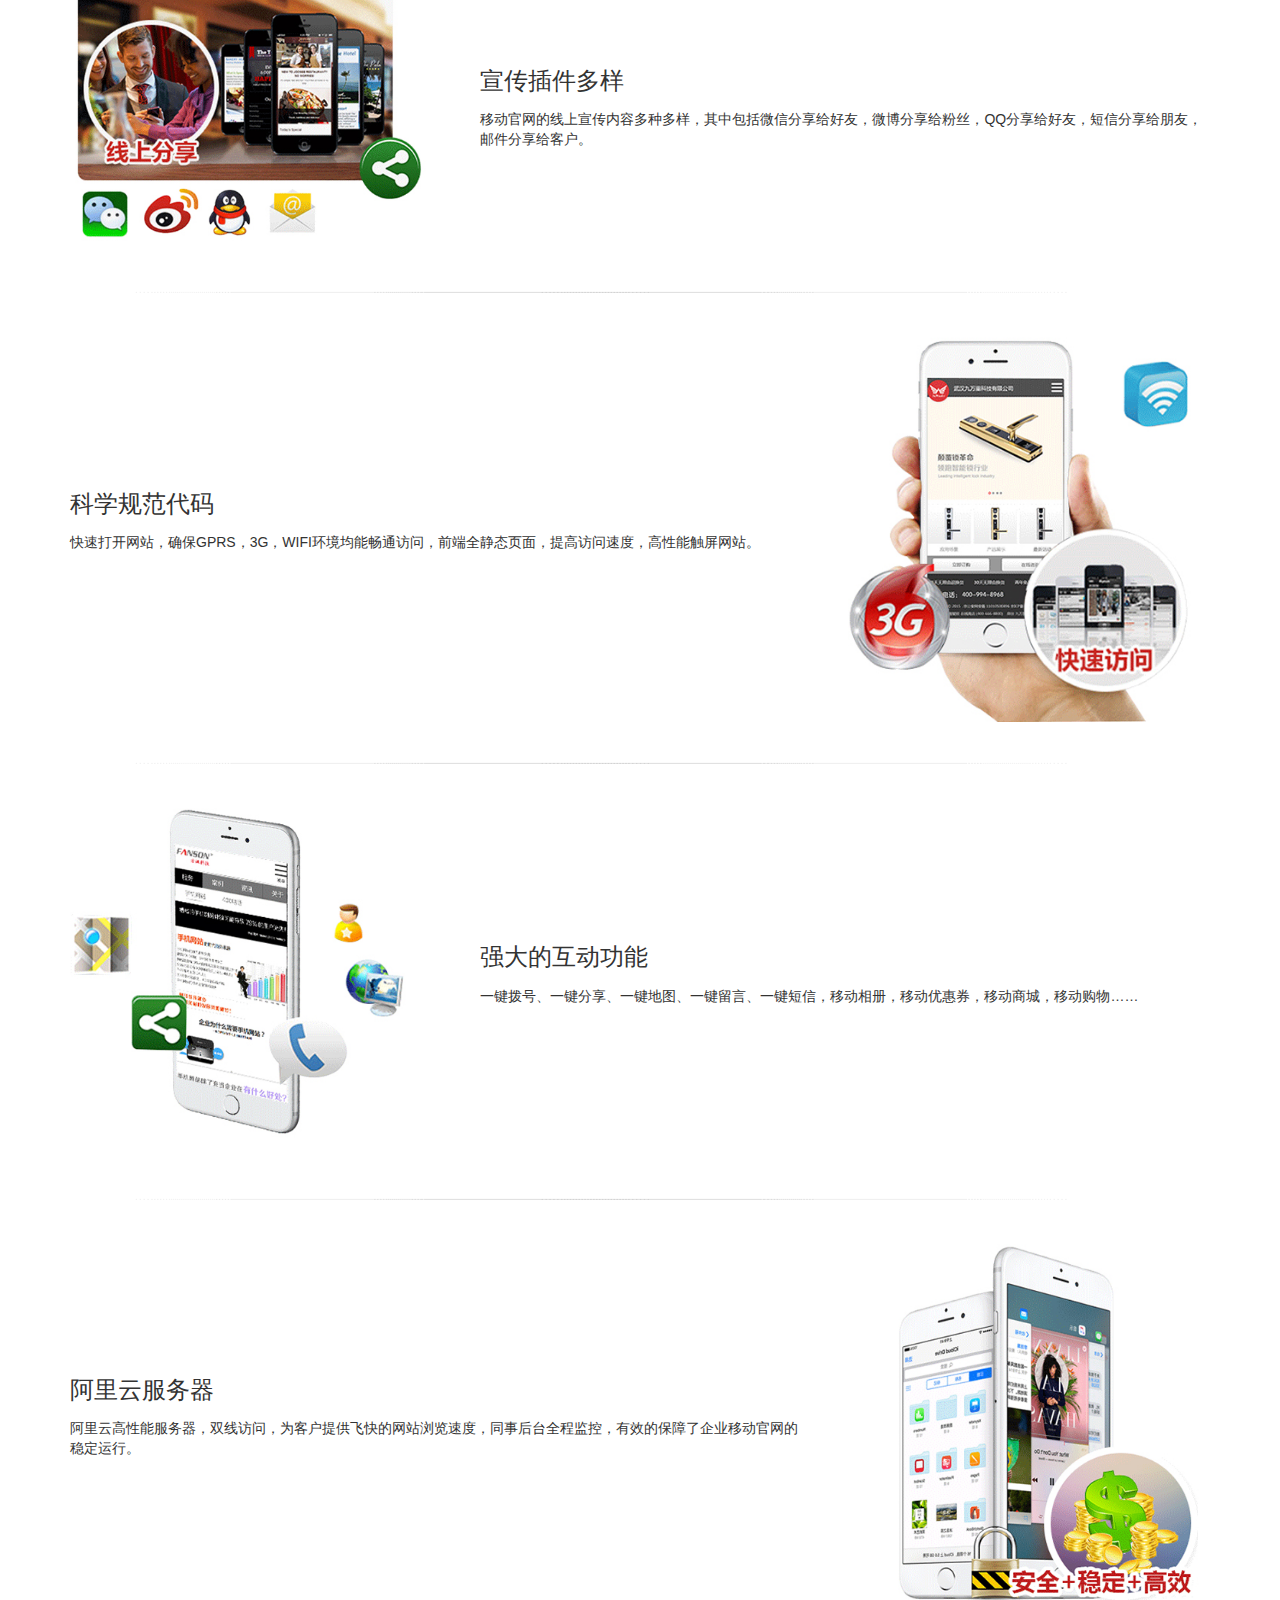
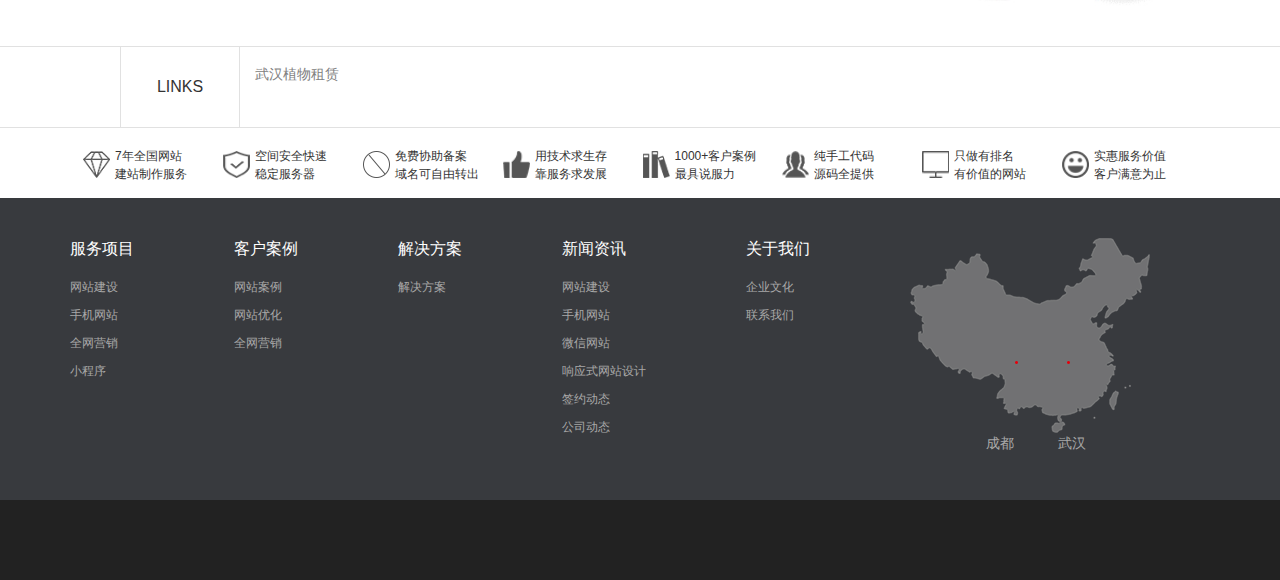
<file: photo.html>
<!DOCTYPE html>
<html lang="en">
<head>
	<meta charset="UTF-8">
	<title>手机网站</title>
	<meta name="viewport" content="width=device-width, user-scalable=no, initial-scale=1.0, maximum-scale=1.0, minimum-scale=1.0">
	<link rel="stylesheet" type="text/css" href="css/bootstrap.css">
	<link rel="stylesheet" type="text/css" href="css/jianshe.css">
	<link rel="stylesheet" type="text/css" href="css/youhua.css">
	<link rel="stylesheet" type="text/css" href="css/photo.css">
</head>
<body>
	<!-- 顶部咨询栏 -->
	<div class="con-head">
		<span>7年品牌网站建设、网络营销专家---睿道网</span>
		<div class="head-requs">
		<a href="#">微信咨询</a>
		<div class="head-code"><img src="img/case_ewm.png" alt=""></div>
		</div>
		<div class="head-requs"><a href="#">在线咨询</a></div>
		<div class="head-server">
			<span>全球服务热线:4001-828-727&nbsp;&nbsp;&nbsp;&nbsp;&nbsp;专家直线:135-4529-5176</span>
		</div>
	</div>
	<!-- 顶部咨询栏结束 -->
	<!-- 导航栏 -->
	<div class="container">
		<nav class="navbar navbar-default">
        <div class="container-fluid">
          <div class="navbar-header">
            <button type="button" class="navbar-toggle collapsed" data-toggle="collapse" data-target="#navbar" aria-expanded="false" aria-controls="navbar">
              <span class="sr-only">Toggle navigation</span>
              <span class="icon-bar"></span>
              <span class="icon-bar"></span>
              <span class="icon-bar"></span>
            </button>
            <a class="navbar-brand" href="#"><img src="img/logo.png" alt=""></a>
            <div class="intro">
            	<span>7年</span>
            	<span>武汉·成都</span>
            	<p>因为专业,所以做的更好</p>
            </div>
          </div>
          <div id="navbar" class="navbar-collapse collapse">
            <ul class="nav navbar-nav navbar-right">
               <li><a href="index.html">首页</a></li>
              <li><a href="jianshe.html">服务</a></li>
              <li><a href="case.html">案例</a></li>
              <li><a href="programme.html">方案</a></li>
              <li><a href="news.html">新闻</a></li>
              <li><a href="about.html">关于</a></li>
              <li><a href="contact.html">联系</a></li>
             </ul>
             </div>
          </div>
      </nav>
	</div>
	<!-- 导航栏结束 -->
	<img src="img/case_banner.jpg" alt="">
	<!-- 分类栏 -->
	<div class="classify">
		<ul class="clearfix">
			<li><a href='jianshe.html'>网站建设</a></li>
			<li><a href='yuohua.html'>网站优化</a></li>
			<li><a href='#'>手机网站</a></li>
			<li><a href='#'>全网营销</a></li>
			<li><a href='#'>小程序</a></li>
			<li><a href='#'>电销机器人</a></li>
		</ul>
	</div>
	<!-- 分类栏结束 -->
	<!-- 内容栏 -->
	<div class="photo-con">
		<div class="container">
			<div class="photo-head">
				<h1>为您搭建高端定制型移动官网</h1>
				<p>To build high-end custom type mobile website for you</p>
				<p>我们为客户定制专业型移动官网，打造一个专属自己的移动营销平台，以高品质，高服务为每位客户在移动互联网的浪潮中脱颖而出，成为行业标杆！</p>
			</div>
			<div class="photo-content">
				<div class="pho-img"><img src="img/wap1.jpg" alt=""></div>
				<div class="content-bot">
					<h3>高品质视觉设计</h3><br>
					<p>优秀的视觉界面给人信任感，能增强产品的品质，增强品牌的力度，拒绝模板，个性化开发，为每位顾客做到满意！</p>
				</div>
			</div>
			<div class="photo-divd"></div>
			<div class="photo-content">
				<div class="content-bot">
					<h3>程序定制开发</h3><br>
					<p>提供产品展示、在线支付、购物等多种功能开发，根据客户的要求为企业量身定做单独开发，保障了安全，快速，美观，实用。</p>
				</div>
				<div class="pho-img"><img src="img/wap2.jpg" alt=""></div>
			</div>
			<div class="photo-content">
				<div class="pho-img"><img src="img/wap3.jpg" alt=""></div>
				<div class="content-bot">
					<h3>宣传插件多样</h3><br>
					<p>移动官网的线上宣传内容多种多样，其中包括微信分享给好友，微博分享给粉丝，QQ分享给好友，短信分享给朋友，<br>邮件分享给客户。</p>
				</div>
			</div>
			<div class="photo-content">
				<div class="content-bot">
					<h3>科学规范代码</h3><br>
					<p>快速打开网站，确保GPRS，3G，WIFI环境均能畅通访问，前端全静态页面，提高访问速度，高性能触屏网站。</p>
				</div>
				<div class="pho-img"><img src="img/wap4.jpg" alt=""></div>
			</div>
			<div class="photo-content">
				<div class="pho-img"><img src="img/wap5.jpg" alt=""></div>
				<div class="content-bot">
					<h3>强大的互动功能</h3><br>
					<p>一键拨号、一键分享、一键地图、一键留言、一键短信，移动相册，移动优惠券，移动商城，移动购物……</p>
				</div>
			</div>
			<div class="photo-content">
				<div class="content-bot">
					<h3>阿里云服务器</h3><br>
					<p>阿里云高性能服务器，双线访问，为客户提供飞快的网站浏览速度，同事后台全程监控，有效的保障了企业移动官网的<br>稳定运行。</p>
				</div>
				<div class="pho-img"><img src="img/wap6.jpg" alt=""></div>
			</div>
		</div>
	</div>
	<!-- 内容栏结束 -->
	<!-- 尾栏 -->
	<div class="bot clearfix">
		<div class="bot-link">LINKS</div>
		<a href="http://www.xinyeyuanyi.com/">武汉植物租赁</a>
	</div>
	<div class="container extra">
		<div class="bot-con">
			<img src="img/link1.png" alt="">
			<span>7年全国网站</span>
			<span>建站制作服务</span>
		</div>
		<div class="bot-con">
			<img src="img/link2.png" alt="">
			<span>空间安全快速</span>
			<span>稳定服务器</span>
		</div>
		<div class="bot-con">
			<img src="img/link3.png" alt="">
			<span>免费协助备案</span>
			<span>域名可自由转出</span>
		</div>
		<div class="bot-con">
			<img src="img/link4.png" alt="">
			<span>用技术求生存</span>
			<span>靠服务求发展</span>
		</div>
		<div class="bot-con">
			<img src="img/link5.png" alt="">
			<span>1000+客户案例</span>
			<span>最具说服力</span>
		</div>
		<div class="bot-con">
			<img src="img/link6.png" alt="">
			<span>纯手工代码</span>
			<span>源码全提供</span>
		</div>
		<div class="bot-con">
			<img src="img/link7.png" alt="">
			<span>只做有排名</span>
			<span>有价值的网站</span>
		</div>
		<div class="bot-con">
			<img src="img/link8.png" alt="">
			<span>实惠服务价值</span>
			<span>客户满意为止</span>
		</div>
	</div>
	<div class="bott">
		<div class="container">
			<ul>服务项目
				<li><a href="#">网站建设</a></li>
				<li><a href="#">手机网站</a></li>
				<li><a href="#">全网营销</a></li>
				<li><a href="">小程序</a></li>
			</ul>
			<ul>客户案例
				<li><a href="#">网站案例</a></li>
				<li><a href="#">网站优化</a></li>
				<li><a href="#">全网营销</a></li>
			</ul>
			<ul>解决方案
				<li><a href="#">解决方案</a></li>
			</ul>
			<ul>新闻资讯
				<li><a href="#">网站建设</a></li>
				<li><a href="#">手机网站</a></li>
				<li><a href="#">微信网站</a></li>
				<li><a href="#">响应式网站设计</a></li>
				<li><a href="#">签约动态</a></li>
				<li><a href="#">公司动态</a></li>
			</ul>
			<ul>关于我们
				<li><a href="#">企业文化</a></li>
				<li><a href="#">联系我们</a></li>
			</ul>
			<img src="img/map.png" alt=""><br>
			<a href="#">成都</a>
			<a href="#">武汉</a>
		</div>
	</div>
	<div class="end"><span>版权所有©Copyright 2017</span></div>
	<script type="text/javascript" src='js/jquery.js'></script>
	<script type="text/javascript" src='js/bootstrap.min.js'></script>
	<script type="text/javascript" src='js/photo.js'></script>
</body>
</html>
</file>
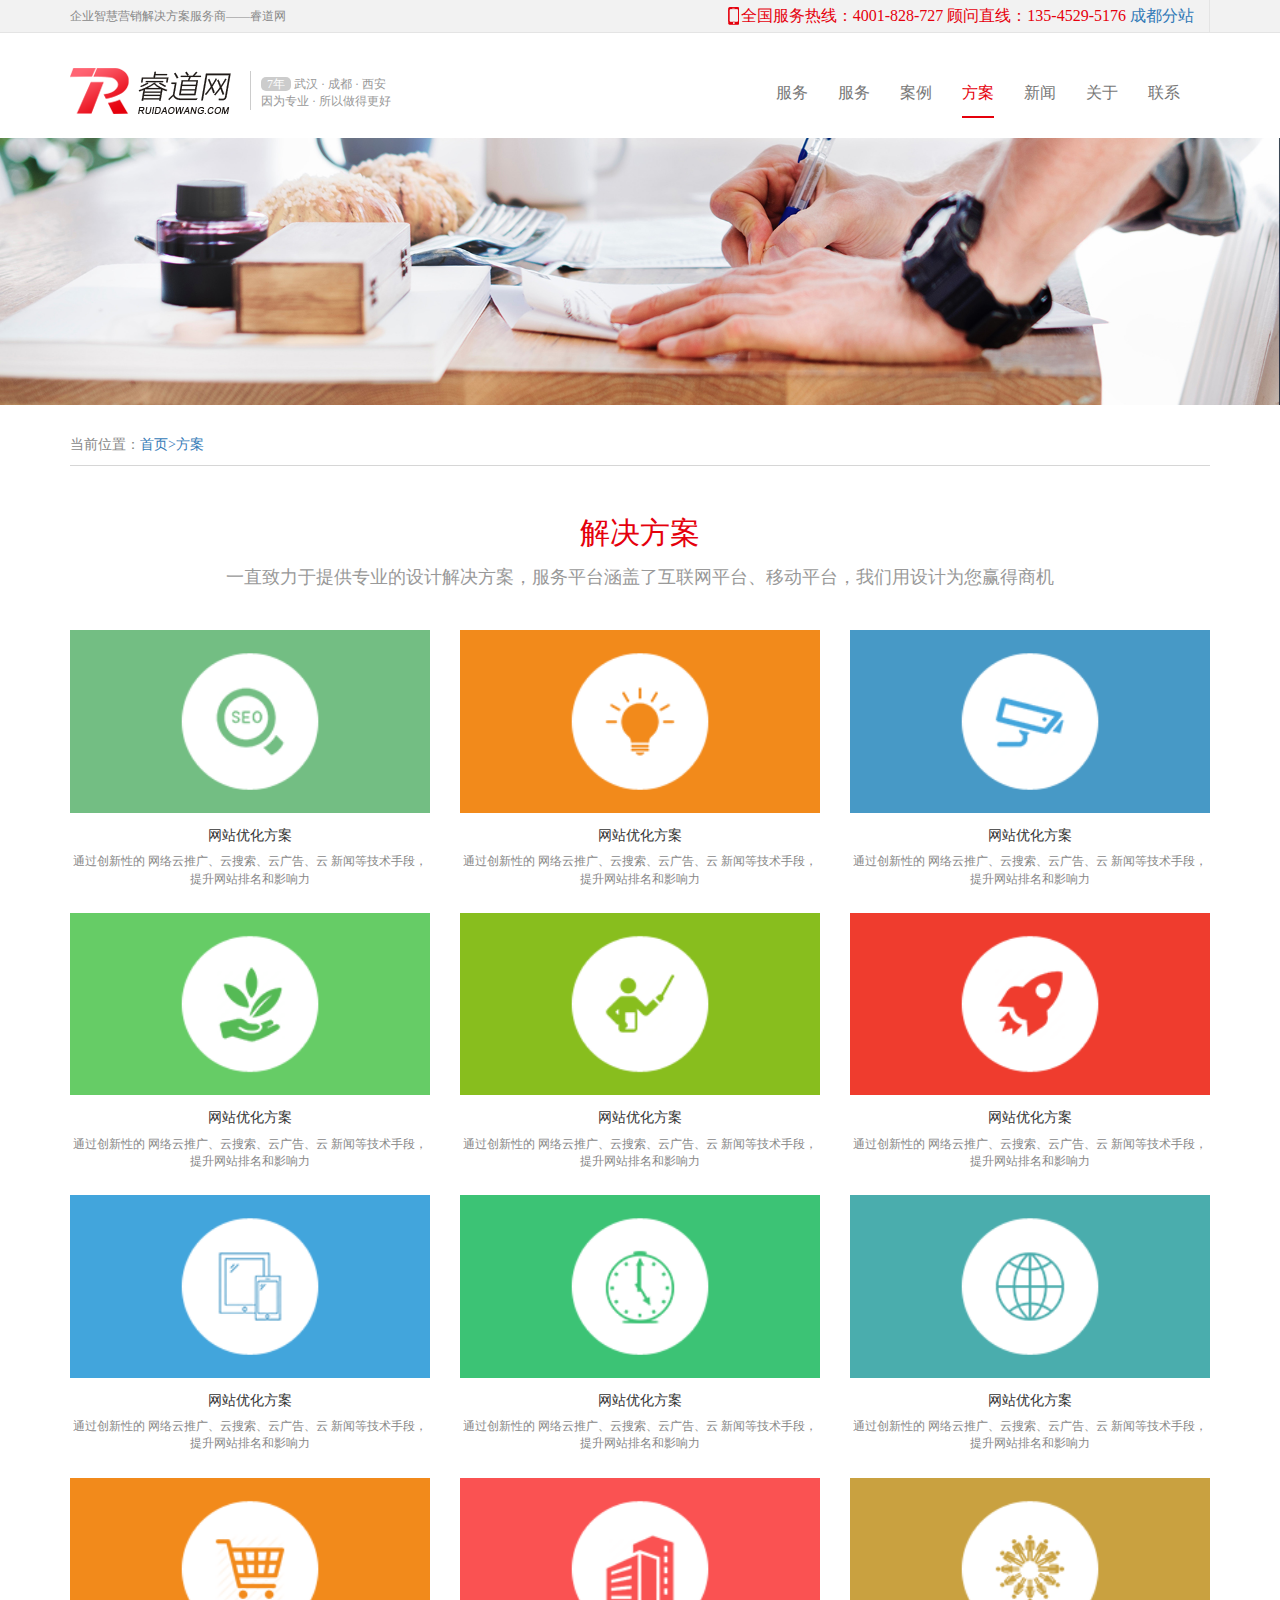
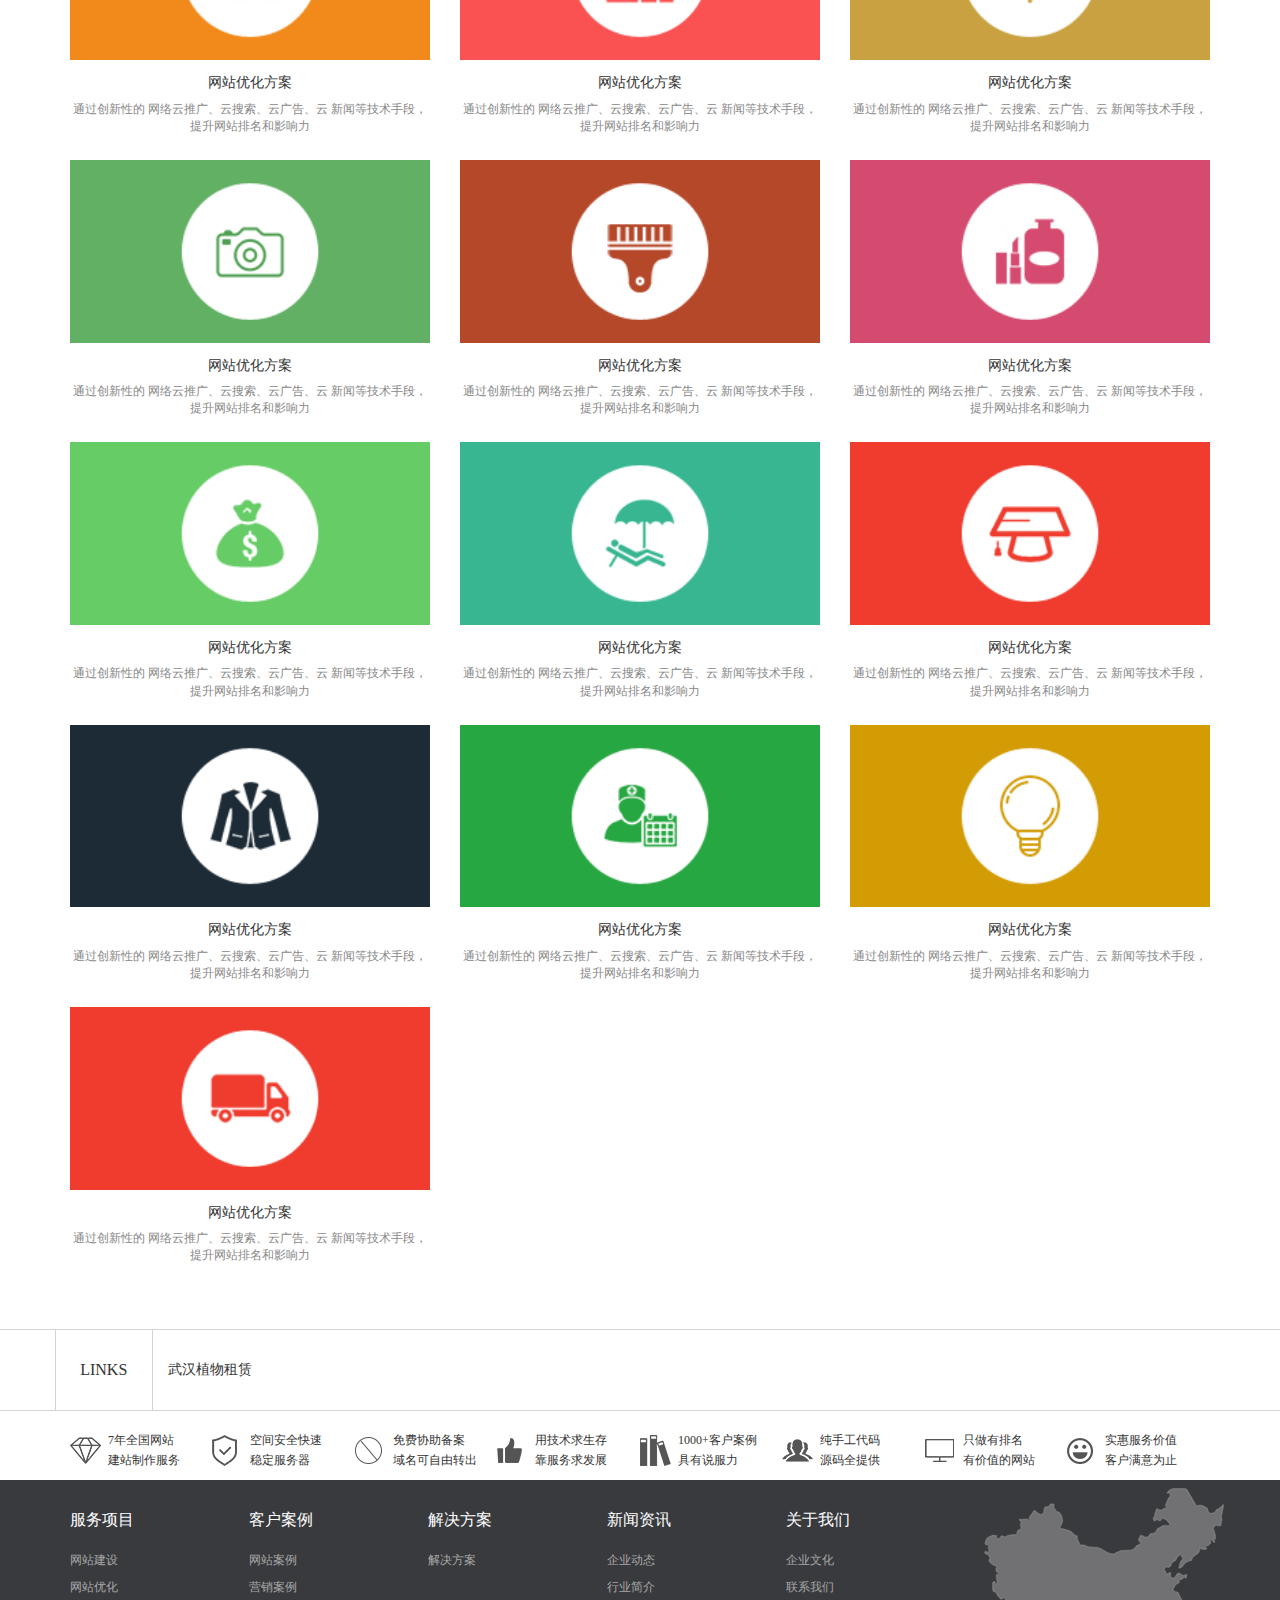
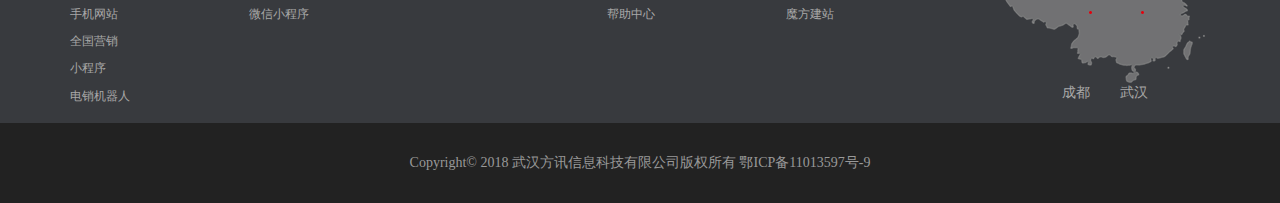
<file: programme.html>
<!DOCTYPE html>
<html lang="en">
<head>
	<meta charset="UTF-8">
	<meta name="viewport" content="width=device-width, user-scalable=no, initial-scale=1.0, maximum-scale=1.0, minimum-scale=1.0">
	<title>睿道-方案</title>
	<link rel="stylesheet" type="text/css" href="css/bootstrap.css">
	<link rel="stylesheet" type="text/css" href="css/programme.css">
	<link rel="stylesheet" type="text/css" href="css/base.css">
	<link rel="stylesheet" type="text/css" href="css/swiper.min.css">
	<link rel="shortcut icon" href="img/favicon.ico" />
</head>
<body>
	<!-- 顶部bar -->
	<div class="topbar">
		<div class="container">
			<div class="topbar_left">企业智慧营销解决方案服务商——睿道网</div>
			<div class="topbar_right">
				<p>全国服务热线：4001-828-727  顾问直线：135-4529-5176
					<a href="#">成都分站</a>
				</p>	
			</div>
		</div>
	</div>
	<!-- 导航栏nav -->
	<div class="nav-bar">
		<div class="container">
			<nav class="navbar navbar-default">
		        <div class="container-fluid">
		          <div class="navbar-header">
		            	<button type="button" class="navbar-toggle collapsed" data-toggle="collapse" data-target="#navbar" aria-expanded="false" aria-controls="navbar">
				            <span class="sr-only">Toggle navigation</span>
				            <span class="icon-bar"></span>
				            <span class="icon-bar"></span>
				            <span class="icon-bar"></span>
		           		</button>
		           		<a href="#" class="navbar-brand">
							<img src="img/logo.png" alt="">
						</a>
						<div class="logo_txt visible-lg">
							<i>7年</i>
							<span>武汉 · 成都 · 西安</span><br>
							<span>因为专业 · 所以做得更好</span>
						</div>
		          </div>
		          <div id="navbar" class="navbar-collapse collapse">
			            <ul class="nav navbar-nav navbar-right">
				           <li class='move'>
				              <a href="index.html">服务</a>
				              	<div class="nav-bar_ul_lines"></div>
				            </li>
				            <li class="move">
				              	<a href="jianshe.html">服务</a>
				              	<div class="nav-bar_ul_lines"></div>
				            </li>
				            <li class="move">
				              	<a href="case.html">案例</a>
				              	<div class="nav-bar_ul_lines"></div>
				            </li>
				            <li>
				              	<a href="programme.html" class="active">方案 <span class="sr-only">(current)</span></a>
				              	<div class="nav-bar_ul_lines1 active"></div>
				            </li>
				            <li class="move">
				              	<a href="news.html">新闻</a>
				              	<div class="nav-bar_ul_lines"></div>
				            </li>
				            <li class="move">
				              	<a href="about.html">关于</a>
				              	<div class="nav-bar_ul_lines"></div>
				            </li>
				            <li class="move">
				              	<a href="contact.html">联系</a>
				              	<div class="nav-bar_ul_lines"></div>
				            </li>
			            </ul>
		          </div>
		        </div>
		     </nav>
		</div>
	</div>
	<!-- 案例图片 -->
	<div class="banner">
		<div class="ban_img">
			<img src="img/plan_banner.jpg" alt="">
		</div>
	</div>
	<!-- 当前位置 -->
	<div class="postion">
		<div class="container">
			<p>
				<span>当前位置：</span><a href="#">首页></a><a href="#" class="position_now">方案</a>
			</p>
		</div>
	</div>
	<!-- 解决方案 -->
	<div class="solution">
		<div class="container">
			<div class="title">
				<h3>解决方案</h3>
				<span>一直致力于提供专业的设计解决方案，服务平台涵盖了互联网平台、移动平台，我们用设计为您赢得商机</span>
			</div>
			<div class="row">
				<div class="col-md-4 col-sm-6 col-xs-12">
					<div class="item">
						<a href="#">
							<img src="img/solu1.png" alt="">
							<h5>网站优化方案</h5>
							<p>通过创新性的 网络云推广、云搜索、云广告、云 新闻等技术手段，提升网站排名和影响力</p>
						</a>
					</div>
				</div>
				<div class="col-md-4 col-sm-6 col-xs-12">
					<div class="item">
						<a href="#">
							<img src="img/solu2.png" alt="">
							<h5>网站优化方案</h5>
							<p>通过创新性的 网络云推广、云搜索、云广告、云 新闻等技术手段，提升网站排名和影响力</p>
						</a>
					</div>
				</div>
				<div class="col-md-4 col-sm-6 col-xs-12">
					<div class="item">
						<a href="#">
							<img src="img/solu3.png" alt="">
							<h5>网站优化方案</h5>
							<p>通过创新性的 网络云推广、云搜索、云广告、云 新闻等技术手段，提升网站排名和影响力</p>
						</a>
					</div>
				</div>
				<div class="col-md-4 col-sm-6 col-xs-12">
					<div class="item">
						<a href="#">
							<img src="img/solu4.png" alt="">
							<h5>网站优化方案</h5>
							<p>通过创新性的 网络云推广、云搜索、云广告、云 新闻等技术手段，提升网站排名和影响力</p>
						</a>
					</div>
				</div>
				<div class="col-md-4 col-sm-6 col-xs-12">
					<div class="item">
						<a href="#">
							<img src="img/solu5.png" alt="">
							<h5>网站优化方案</h5>
							<p>通过创新性的 网络云推广、云搜索、云广告、云 新闻等技术手段，提升网站排名和影响力</p>
						</a>
					</div>
				</div>
				<div class="col-md-4 col-sm-6 col-xs-12">
					<div class="item">
						<a href="#">
							<img src="img/solu6.png" alt="">
							<h5>网站优化方案</h5>
							<p>通过创新性的 网络云推广、云搜索、云广告、云 新闻等技术手段，提升网站排名和影响力</p>
						</a>
					</div>
				</div>
				<div class="col-md-4 col-sm-6 col-xs-12">
					<div class="item">
						<a href="#">
							<img src="img/solu7.png" alt="">
							<h5>网站优化方案</h5>
							<p>通过创新性的 网络云推广、云搜索、云广告、云 新闻等技术手段，提升网站排名和影响力</p>
						</a>
					</div>
				</div>
				<div class="col-md-4 col-sm-6 col-xs-12">
					<div class="item">
						<a href="#">
							<img src="img/solu8.png" alt="">
							<h5>网站优化方案</h5>
							<p>通过创新性的 网络云推广、云搜索、云广告、云 新闻等技术手段，提升网站排名和影响力</p>
						</a>
					</div>
				</div>
				<div class="col-md-4 col-sm-6 col-xs-12">
					<div class="item">
						<a href="#">
							<img src="img/solu9.png" alt="">
							<h5>网站优化方案</h5>
							<p>通过创新性的 网络云推广、云搜索、云广告、云 新闻等技术手段，提升网站排名和影响力</p>
						</a>
					</div>
				</div>
				<div class="col-md-4 col-sm-6 col-xs-12">
					<div class="item">
						<a href="#">
							<img src="img/solu10.png" alt="">
							<h5>网站优化方案</h5>
							<p>通过创新性的 网络云推广、云搜索、云广告、云 新闻等技术手段，提升网站排名和影响力</p>
						</a>
					</div>
				</div>
				<div class="col-md-4 col-sm-6 col-xs-12">
					<div class="item">
						<a href="#">
							<img src="img/solu11.png" alt="">
							<h5>网站优化方案</h5>
							<p>通过创新性的 网络云推广、云搜索、云广告、云 新闻等技术手段，提升网站排名和影响力</p>
						</a>
					</div>
				</div>
				<div class="col-md-4 col-sm-6 col-xs-12">
					<div class="item">
						<a href="#">
							<img src="img/solu12.png" alt="">
							<h5>网站优化方案</h5>
							<p>通过创新性的 网络云推广、云搜索、云广告、云 新闻等技术手段，提升网站排名和影响力</p>
						</a>
					</div>
				</div>
				<div class="col-md-4 col-sm-6 col-xs-12">
					<div class="item">
						<a href="#">
							<img src="img/solu13.png" alt="">
							<h5>网站优化方案</h5>
							<p>通过创新性的 网络云推广、云搜索、云广告、云 新闻等技术手段，提升网站排名和影响力</p>
						</a>
					</div>
				</div>
				<div class="col-md-4 col-sm-6 col-xs-12">
					<div class="item">
						<a href="#">
							<img src="img/solu14.png" alt="">
							<h5>网站优化方案</h5>
							<p>通过创新性的 网络云推广、云搜索、云广告、云 新闻等技术手段，提升网站排名和影响力</p>
						</a>
					</div>
				</div>
				<div class="col-md-4 col-sm-6 col-xs-12">
					<div class="item">
						<a href="#">
							<img src="img/solu15.png" alt="">
							<h5>网站优化方案</h5>
							<p>通过创新性的 网络云推广、云搜索、云广告、云 新闻等技术手段，提升网站排名和影响力</p>
						</a>
					</div>
				</div>
				<div class="col-md-4 col-sm-6 col-xs-12">
					<div class="item">
						<a href="#">
							<img src="img/solu16.png" alt="">
							<h5>网站优化方案</h5>
							<p>通过创新性的 网络云推广、云搜索、云广告、云 新闻等技术手段，提升网站排名和影响力</p>
						</a>
					</div>
				</div>
				<div class="col-md-4 col-sm-6 col-xs-12">
					<div class="item">
						<a href="#">
							<img src="img/solu17.png" alt="">
							<h5>网站优化方案</h5>
							<p>通过创新性的 网络云推广、云搜索、云广告、云 新闻等技术手段，提升网站排名和影响力</p>
						</a>
					</div>
				</div>
				<div class="col-md-4 col-sm-6 col-xs-12">
					<div class="item">
						<a href="#">
							<img src="img/solu18.png" alt="">
							<h5>网站优化方案</h5>
							<p>通过创新性的 网络云推广、云搜索、云广告、云 新闻等技术手段，提升网站排名和影响力</p>
						</a>
					</div>
				</div>
				<div class="col-md-4 col-sm-6 col-xs-12">
					<div class="item">
						<a href="#">
							<img src="img/solu19.png" alt="">
							<h5>网站优化方案</h5>
							<p>通过创新性的 网络云推广、云搜索、云广告、云 新闻等技术手段，提升网站排名和影响力</p>
						</a>
					</div>
				</div>
				<div class="col-md-4 col-sm-6 col-xs-12">
					<div class="item">
						<a href="#">
							<img src="img/solu20.png" alt="">
							<h5>网站优化方案</h5>
							<p>通过创新性的 网络云推广、云搜索、云广告、云 新闻等技术手段，提升网站排名和影响力</p>
						</a>
					</div>
				</div>
				<div class="col-md-4 col-sm-6 col-xs-12">
					<div class="item">
						<a href="#">
							<img src="img/solu21.png" alt="">
							<h5>网站优化方案</h5>
							<p>通过创新性的 网络云推广、云搜索、云广告、云 新闻等技术手段，提升网站排名和影响力</p>
						</a>
					</div>
				</div>
				<div class="col-md-4 col-sm-6 col-xs-12">
					<div class="item">
						<a href="#">
							<img src="img/solu22.png" alt="">
							<h5>网站优化方案</h5>
							<p>通过创新性的 网络云推广、云搜索、云广告、云 新闻等技术手段，提升网站排名和影响力</p>
						</a>
					</div>
				</div>
			</div>
		</div>
	</div>
 	<!-- LINKS -->
 	<div class="links">
 		<div class="container ">
 			<div class="row">
 				<div class="col-md-1">
 					<h3>LINKS</h3>
 				</div>
 				<div class="col-md-11">
 					<a href="#">武汉植物租赁</a>
 				</div>
 			</div>
 		</div>
 	</div>
 	<!-- footer -->
 	<div class="footer">
		<div class="container">
			<div class="link_b clearfix">
				<p>7年全国网站<br>建站制作服务</p>
				<p>空间安全快速<br>稳定服务器</p>
				<p>免费协助备案<br>域名可自由转出</p>
				<p>用技术求生存<br>靠服务求发展</p>
				<p>1000+客户案例<br>具有说服力</p>
				<p>纯手工代码<br>源码全提供</p>
				<p>只做有排名<br>有价值的网站</p>
				<p>实惠服务价值<br>客户满意为止</p>
			</div>
		</div>
		<div class="foot_nav">
			<div class="container">
				<div class="foot_nav_left clearfix">
					<ul>
						<li class="lfir">服务项目</li>
						<li><a href="#">网站建设</a></li>
						<li><a href="#">网站优化</a></li>
						<li><a href="#">手机网站</a></li>
						<li><a href="#">全国营销</a></li>
						<li><a href="#">小程序</a></li>
						<li><a href="#">电销机器人</a></li>
					</ul>
					<ul>
						<li class="lfir">客户案例</li>
						<li><a href="#">网站案例</a></li>
						<li><a href="#">营销案例</a></li>
						<li><a href="#">微信小程序</a></li>
					</ul>
					<ul>
						<li class="lfir">解决方案</li>
						<li><a href="#">解决方案</a></li>
					</ul>
					<ul>
						<li class="lfir">新闻资讯</li>
						<li><a href="#">企业动态</a></li>
						<li><a href="#">行业简介</a></li>
						<li><a href="#">帮助中心</a></li>
					</ul>
					<ul>
						<li class="lfir">关于我们</li>
						<li><a href="#">企业文化</a></li>
						<li><a href="#">联系我们</a></li>
						<li><a href="#">魔方建站</a></li>
					</ul>
				</div>
				<div class="foot_nav_rigth">
					<img src="img/map.png">
					<div class="add">
						<a href="#">成都</a><a href="#">武汉</a>
					</div>
				</div>
			</div>
		</div>
 	</div>
 	<!-- 版权 -->
 	<div class="copyright">
 		<div class="container">
 			<p> Copyright© 2018 武汉方讯信息科技有限公司版权所有 鄂ICP备11013597号-9</p>
 		</div>
 	</div>
	<script type="text/javascript" src="js/swiper.min.js"></script>
	<script type="text/javascript" src="js/jquery3.3.1.js"></script>
	<script type="text/javascript" src="js/bootstrap.js"></script>
	<script type="text/javascript" src="js/programme.js"></script>
</body>
</html>
</file>
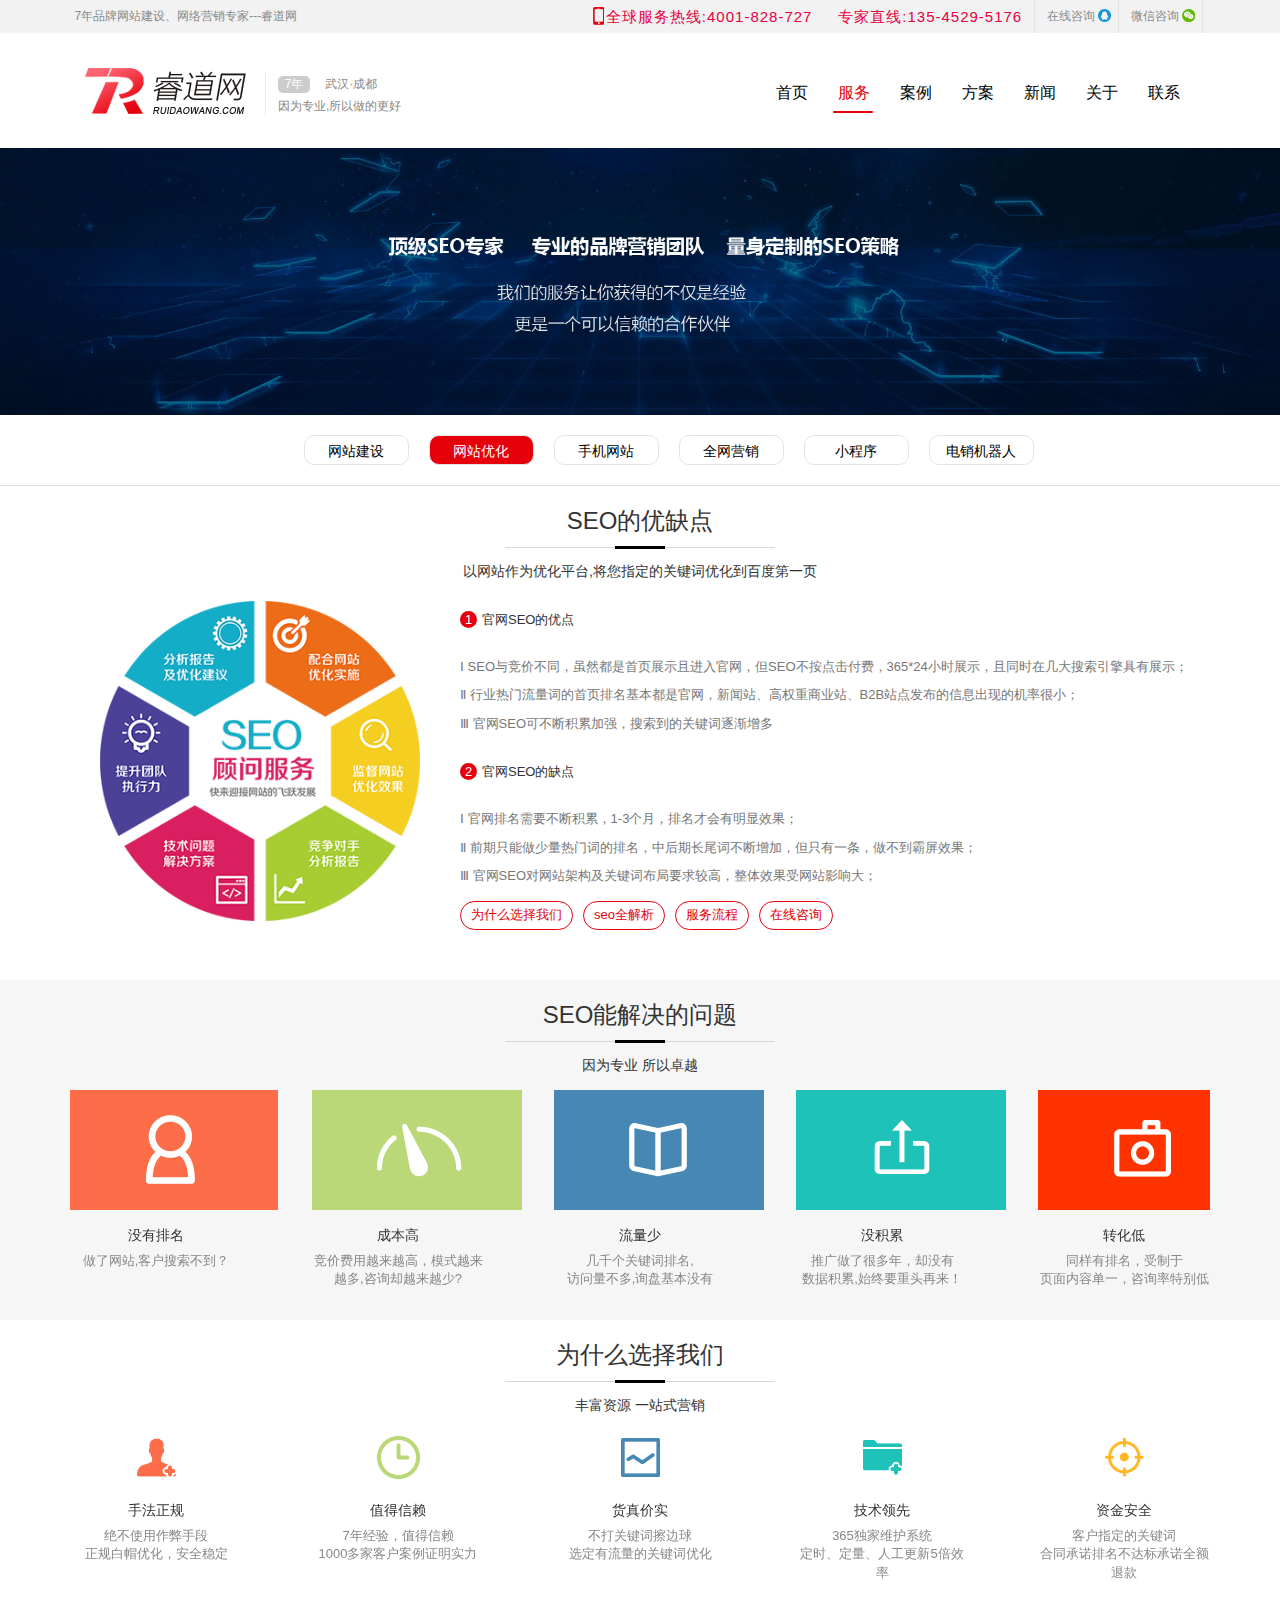
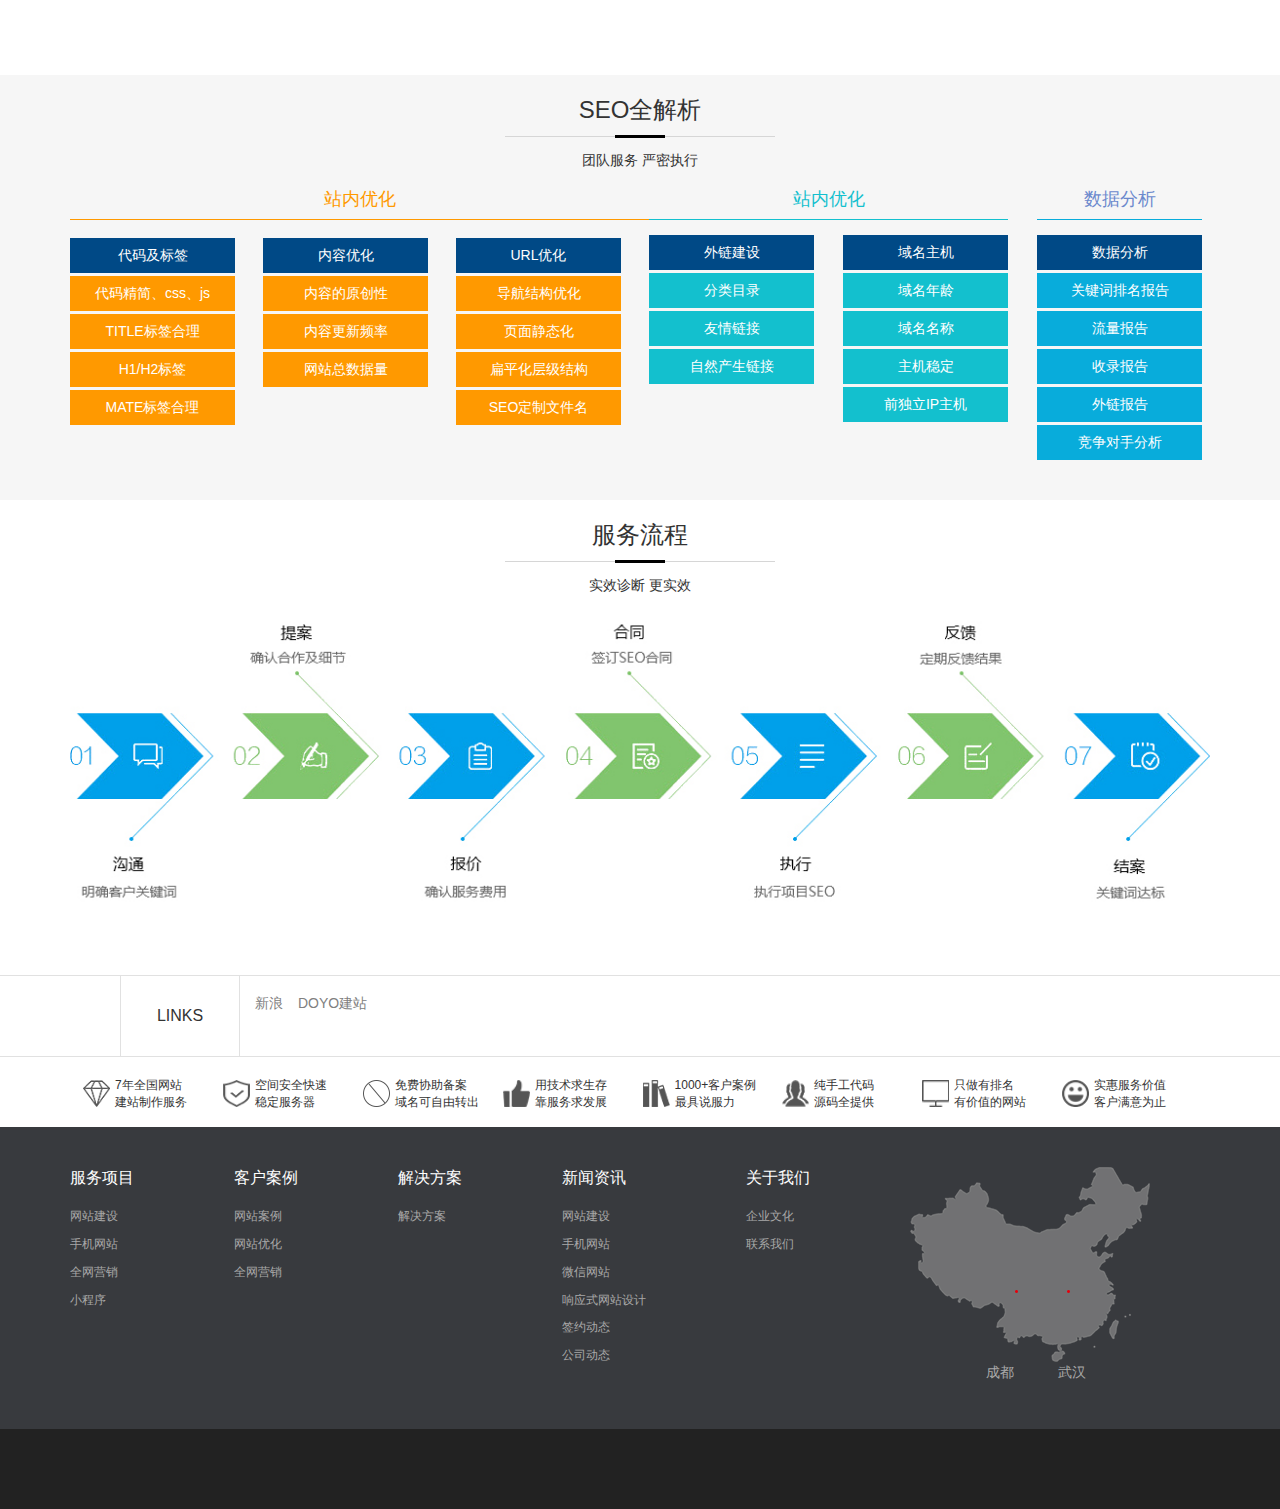
<file: youhua.html>
<!DOCTYPE html>
<html lang="en">
<head>
	<meta charset="UTF-8">
	<title>服务-网站优化</title>
	<meta name="viewport" content="width=device-width, user-scalable=no, initial-scale=1.0, maximum-scale=1.0, minimum-scale=1.0">
	<link rel="stylesheet" type="text/css" href="css/bootstrap.css">
	<link rel="stylesheet" type="text/css" href="css/swiper.min.css">
	<link rel="stylesheet" type="text/css" href="css/jianshe.css">
	<link rel="stylesheet" type="text/css" href="css/youhua.css">
</head>
<body>
	<!-- 顶部咨询栏 -->
	<div class="con-head">
		<span>7年品牌网站建设、网络营销专家---睿道网</span>
		<div class="head-requs">
		<a href="#">微信咨询</a>
		<div class="head-code"><img src="img/case_ewm.png" alt=""></div>
		</div>
		<div class="head-requs"><a href="#">在线咨询</a></div>
		<div class="head-server">
			<span>全球服务热线:4001-828-727&nbsp;&nbsp;&nbsp;&nbsp;&nbsp;专家直线:135-4529-5176</span>
		</div>
	</div>
	<!-- 顶部咨询栏结束 -->
	<!-- 导航栏 -->
	<div class="container">
		<nav class="navbar navbar-default">
        <div class="container-fluid">
          <div class="navbar-header">
            <button type="button" class="navbar-toggle collapsed" data-toggle="collapse" data-target="#navbar" aria-expanded="false" aria-controls="navbar">
              <span class="sr-only">Toggle navigation</span>
              <span class="icon-bar"></span>
              <span class="icon-bar"></span>
              <span class="icon-bar"></span>
            </button>
            <a class="navbar-brand" href="#"><img src="img/logo.png" alt=""></a>
            <div class="intro">
            	<span>7年</span>
            	<span>武汉·成都</span>
            	<p>因为专业,所以做的更好</p>
            </div>
          </div>
          <div id="navbar" class="navbar-collapse collapse">
            <ul class="nav navbar-nav navbar-right">
              <li><a href="index.html">首页</a></li>
              <li><a href="jianshe.html">服务</a></li>
              <li><a href="case.html">案例</a></li>
              <li><a href="programme.html">方案</a></li>
              <li><a href="news.html">新闻</a></li>
              <li><a href="about.html">关于</a></li>
              <li><a href="contact.html">联系</a></li>
             </ul>
             </div>
          </div>
      </nav>
	</div>
	<!-- 导航栏结束 -->
	<img src="img/seo_banner.jpg" alt="">
	<!-- 分类栏 -->
	<div class="classify">
		<ul class="clearfix">
			<li><a href='jianshe.html'>网站建设</a></li>
			<li><a href='#'>网站优化</a></li>
			<li><a href='photo.html'>手机网站</a></li>
			<li><a href='#'>全网营销</a></li>
			<li><a href='#'>小程序</a></li>
			<li><a href='#'>电销机器人</a></li>
		</ul>
	</div>
	<!-- 分类栏结束 -->
	<!-- seo栏 -->
	<div class="seo">
		<div class="container">
			<div class='swiper-headline'>SEO的优缺点
			<div class="divder"></div>
			</div>
			<p>以网站作为优化平台,将您指定的关键词优化到百度第一页</p>
			<div class="seo-img">
				<img src="img/t4-img1.png" alt="">
			</div>
			<div class="seo-top">
				<h3><span>1</span>官网SEO的优点</h3>
				<p>Ⅰ SEO与竞价不同，虽然都是首页展示且进入官网，但SEO不按点击付费，365*24小时展示，且同时在几大搜索引擎具有展示；</p>
				<p>Ⅱ 行业热门流量词的首页排名基本都是官网，新闻站、高权重商业站、B2B站点发布的信息出现的机率很小；</p>
				<p>Ⅲ 官网SEO可不断积累加强，搜索到的关键词逐渐增多</p>
			</div>
			<div class="seo-top">
				<h3><span>2</span>官网SEO的缺点</h3>
				<p>Ⅰ 官网排名需要不断积累，1-3个月，排名才会有明显效果；</p>
				<p>Ⅱ 前期只能做少量热门词的排名，中后期长尾词不断增加，但只有一条，做不到霸屏效果； </p>
				<p>Ⅲ 官网SEO对网站架构及关键词布局要求较高，整体效果受网站影响大；</p>
			</div>
			<a href="#select">为什么选择我们</a>
			<a href="#analy">seo全解析</a>
			<a href="#service">服务流程</a>
			<a href="#">在线咨询</a>
		</div>
	</div>
	<!-- seo栏结束 -->
	<!-- 解决栏 -->
	<div class="solve">
		<div class="container">
			<div class='swiper-headline'>SEO能解决的问题
				<div class="divder"></div>
				</div>
				<p>因为专业  所以卓越</p>
			<div class="swiper-container">
		    	<div class="swiper-wrapper">
		    		 <div class="swiper-slide slideOne">
						<img src="img/seo2_1.jpg" alt=""><br>
						<span>没有排名</span>
						<p>做了网站,客户搜索不到？</p>
		    		 </div>
		    		 <div class="swiper-slide slideOne">
		    		 	<img src="img/seo2_2.jpg" alt=""><br>
						<span>成本高</span>
						<p>竞价费用越来越高，模式越来<br>越多,咨询却越来越少?</p>
		    		 </div>
		    		 <div class="swiper-slide slideOne">
		    		 	<img src="img/seo2_3.jpg" alt=""><br>
						<span>流量少</span>
						<p>几千个关键词排名,<br>访问量不多,询盘基本没有</p>
		    		 </div>
		    		 <div class="swiper-slide slideOne">
		    			 <img src="img/seo2_4.jpg" alt=""><br>
						<span>没积累</span>
						<p>推广做了很多年，却没有<br>数据积累,始终要重头再来！</p>
		    		 </div>
		    		 <div class="swiper-slide slideOne">
		    		 	<img src="img/seo2_5.jpg" alt=""><br>
						<span>转化低</span>
						<p>同样有排名，受制于<br>页面内容单一，咨询率特别低</p>
		    		 </div>
		    	</div>
		    </div>
		</div>
		<div class="swiper-pagination"></div>
	</div>
	<!-- 解决栏结束 -->
	<!-- 选择栏 -->
	<div class="select" id="select">
		<div class="container">
			<div class='swiper-headline'>为什么选择我们
				<div class="divder"></div>
			</div>
			<p>丰富资源  一站式营销</p>
			<div class="swiper-container">
			    <div class="swiper-wrapper">
			    	 <div class="swiper-slide slideOne">
						<img src="img/xz_1.png" alt=""><br>
						<span>手法正规</span>
						<p>绝不使用作弊手段<br>正规白帽优化，安全稳定</p>
		    		 </div>
		    		 <div class="swiper-slide slideOne">
		    		 	<img src="img/xz_2.png" alt=""><br>
						<span>值得信赖</span>
						<p>7年经验，值得信赖<br>1000多家客户案例证明实力</p>
		    		 </div>
		    		 <div class="swiper-slide slideOne">
		    		 	<img src="img/xz_3.png" alt=""><br>
						<span>货真价实</span>
						<p>不打关键词擦边球<br>选定有流量的关键词优化</p>
		    		 </div>
		    		 <div class="swiper-slide slideOne">
		    			 <img src="img/xz_4.png" alt=""><br>
						<span>技术领先</span>
						<p>365独家维护系统<br>定时、定量、人工更新5倍效率</p>
		    		 </div>
		    		 <div class="swiper-slide slideOne">
		    		 	<img src="img/xz_5.png" alt=""><br>
						<span>资金安全</span>
						<p>客户指定的关键词<br>合同承诺排名不达标承诺全额退款</p>
		    		 </div>
			    </div>
			</div>
		</div>
		<div class="swiper-pagination"></div>
	</div>
	<!-- 选择栏结束 -->
	<!-- 解析栏 -->
	<div class="team" id="analy">
		<div class="container">
			<div class='swiper-headline'>SEO全解析
				<div class="divder"></div>
			</div>
			<p>团队服务  严密执行</p>
			<div class="team-left teama">
				<h4>站内优化</h4>
				<ul>
					<li>代码及标签</li>
					<li>代码精简、css、js</li>
					<li>TITLE标签合理</li>
					<li>H1/H2标签</li>
					<li>MATE标签合理</li>
				</ul>
				<ul>
					<li>内容优化</li>
					<li>内容的原创性</li>
					<li>内容更新频率</li>
					<li>网站总数据量</li>
				</ul>
				<ul>
					<li>URL优化</li>
					<li>导航结构优化</li>
					<li>页面静态化</li>
					<li>扁平化层级结构</li>
					<li>SEO定制文件名</li>
				</ul>
			</div>
			<div class="team-middle teama">
				<h4>站内优化</h4>
				<ul>
					<li>外链建设</li>
					<li>分类目录</li>
					<li>友情链接</li>
					<li>自然产生链接</li>
				</ul>
				<ul>
					<li>域名主机</li>
					<li>域名年龄</li>
					<li>域名名称</li>
					<li>主机稳定</li>
					<li>前独立IP主机</li>
				</ul>
			</div>
			<div class="team-right teama">
				<h4>数据分析</h4>
				<ul>
					<li>数据分析</li>
					<li>关键词排名报告</li>
					<li>流量报告</li>
					<li>收录报告</li>
					<li>外链报告</li>
					<li>竞争对手分析</li>
				</ul>
			</div>
		</div>
	</div>
	<!-- 分析栏结束 -->
	<!-- 服务栏 -->
	<div class="container service" id="service">
		<div class='swiper-headline'>服务流程
			<div class="divder"></div>
		</div>
		<p>实效诊断  更实效</p>
		<div class="service-img">
			<img src="img/seo5_img.jpg" alt="">
		</div>
	</div>
	<!-- 服务栏结束 -->
	<!-- 尾栏 -->
	<div class="bot clearfix">
		<div class="bot-link">LINKS</div>
		<a href="https://www.sina.com.cn/">新浪</a>
		<a href="http://wdoyo.com/">DOYO建站</a>
	</div>
	<div class="container extra">
		<div class="bot-con">
			<img src="img/link1.png" alt="">
			<span>7年全国网站</span>
			<span>建站制作服务</span>
		</div>
		<div class="bot-con">
			<img src="img/link2.png" alt="">
			<span>空间安全快速</span>
			<span>稳定服务器</span>
		</div>
		<div class="bot-con">
			<img src="img/link3.png" alt="">
			<span>免费协助备案</span>
			<span>域名可自由转出</span>
		</div>
		<div class="bot-con">
			<img src="img/link4.png" alt="">
			<span>用技术求生存</span>
			<span>靠服务求发展</span>
		</div>
		<div class="bot-con">
			<img src="img/link5.png" alt="">
			<span>1000+客户案例</span>
			<span>最具说服力</span>
		</div>
		<div class="bot-con">
			<img src="img/link6.png" alt="">
			<span>纯手工代码</span>
			<span>源码全提供</span>
		</div>
		<div class="bot-con">
			<img src="img/link7.png" alt="">
			<span>只做有排名</span>
			<span>有价值的网站</span>
		</div>
		<div class="bot-con">
			<img src="img/link8.png" alt="">
			<span>实惠服务价值</span>
			<span>客户满意为止</span>
		</div>
	</div>
	<div class="bott">
		<div class="container">
			<ul>服务项目
				<li><a href="#">网站建设</a></li>
				<li><a href="#">手机网站</a></li>
				<li><a href="#">全网营销</a></li>
				<li><a href="">小程序</a></li>
			</ul>
			<ul>客户案例
				<li><a href="#">网站案例</a></li>
				<li><a href="#">网站优化</a></li>
				<li><a href="#">全网营销</a></li>
			</ul>
			<ul>解决方案
				<li><a href="#">解决方案</a></li>
			</ul>
			<ul>新闻资讯
				<li><a href="#">网站建设</a></li>
				<li><a href="#">手机网站</a></li>
				<li><a href="#">微信网站</a></li>
				<li><a href="#">响应式网站设计</a></li>
				<li><a href="#">签约动态</a></li>
				<li><a href="#">公司动态</a></li>
			</ul>
			<ul>关于我们
				<li><a href="#">企业文化</a></li>
				<li><a href="#">联系我们</a></li>
			</ul>
			<img src="img/map.png" alt=""><br>
			<a href="#">成都</a>
			<a href="#">武汉</a>
		</div>
	</div>
	<div class="end"><span>版权所有©Copyright 2017</span></div>
	<script type="text/javascript" src='js/jquery.js'></script>
	<script type="text/javascript" src='js/bootstrap.min.js'></script>
	<script type="text/javascript" src='js/swiper.min.js'></script>
	<script type="text/javascript" src='js/youhua.js'></script>
</body>
</html>
</file>
<file: css/index.css>
/*顶部bar*/
.topbar{
	width: 100%;
	height: 33px;
	line-height: 32px;
	background: #f2f2f2;
	border-bottom: 1px solid #e4e4e4;
}
.topbar_left{
	font-size: 12px;
	color:  #888;
	float: left;
}
.topbar_right{
	float: right;
	border-right: 1px solid #e4e4e4;
}
.topbar_right p{
	color: #e6000d;
	font-size: 16px;
	margin: 0;
	padding:0 15px;
	background:  url(../img/tel.png) 2px 7px no-repeat;
}
/*导航栏nav*/
.navbar-default,.navbar-collapse{
	background-color: #fff;
	border: none;
}
.nav-bar_left,.navbar-right{
	padding-top: 35px;
	display: block;
}
.navbar-header{
	padding-top: 35px;
}
.nav-bar img{
	float: left;
	margin-right: 15px;
}
.nav-bar .logo_txt{
	margin-top: 3px;
	float: left;
	border-left: 1px solid #cccccc;
	font-size: 12px;
    color: #999;
    padding-top: 5px;
    padding-left: 10px;
}
.nav-bar .logo_txt i{
	font-style: normal;
    background: #ccc;
    padding: 0 6px;
    border-radius: 5px;
    color: #fff;
}
.navbar-right li a{
	color: #333;
	font-size: 16px;
}
.navbar-right li a.active{
	color: #e5000c;
}
.navbar-right a:hover{
	color: #e5000c!important;
}
.nav-bar_ul_lines,.nav-bar_ul_lines1{
	margin-top: -2px;
	margin-left: 15px;
	width: 0px;
	height: 2px;
	background-color: #e5000c;
}
.nav-bar_ul_lines1.active{
	width: 32px;
}
.navbar-brand{
	padding: 0;
}
.navbar-toggle{
	border: none;
}

/*轮播图swiper*/
.swiper-container {
  width: 100%;
}
.swiper-slide.fir img{
	width: 100%;
	height: 100%;
}
.swiper-pagination.em2{
	bottom: -3px!important;
}
.swiper-pagination.em2 span{
	background: rgba(13,13,13);
	opacity: 1;
	border-radius: 0;
	border: 0;
	width: 42px;
	height: 2px;
}
.swiper-pagination.em2 .swiper-pagination-bullet-active{
	background-color: #da010c;
}

/*服务领域*/
.title{
	margin-top: 20px;
	text-align: center;
}
.title_t{
	display: flex;
	width: 100%;
	margin-bottom: 20px;
}
.title_t .txt{
	display: inline-block;
	min-width: 76px;
	padding-left: 4px;
	margin:0px 20px;
    font-size: 18px;
    color: #333;
    font-weight: 700;
}
.title_t .line{
	margin-top: 11px;
	display:inline-block;
	width: 44%;
	height: 2px;
	border-bottom: 1px solid  #dfdfdf;;
}
.title p{
	color: #666;
}
.swiper-wrapper.sec{
	margin-top: 30px;
	text-align: center;
}
.swiper-slide.sec .img_fir{
	margin-top: -5px;
}
.swiper-slide.sec .img_thr{
	margin-top: 2px;
}
.swiper-slide.sec img{
	width: 115px;
}
.swiper-slide.sec.upd{
	margin-top: 25px;
}
.swiper-slide.sec h3{
	text-align: center;
    font-size: 20px;
    color: #333;
    font-weight: normal;
    margin-bottom: 15px;
}
.swiper-slide.sec p{
	font-size: 12px;
    color: #999;
    line-height: 1.7;
    height: 66px;
}
.swiper-slide.sec ul li{
	float: left;
	text-align: center;
	border: 1px solid #e5e5e5;
	border-radius: 2px;
	margin-right: 2%;
	margin-bottom: 2%;
	width: 48%;
	line-height: 30px;
}
.swiper-slide.sec ul li a{
	color: #333;
	font-size: 12px;
	text-decoration: none;
}
.swiper-slide.sec ul li:hover a{
	color: #e5000c;
}
.swiper-slide.sec ul li:hover{
	border: 1px solid #e5000c;
	color: #e5000c;
}
.swiper-pagination.em4 span{
	width: 20px;
    height: 2px;
    border-radius: 0;
}
.swiper-pagination.em4 .swiper-pagination-bullet-active{
	background-color: #da010c;
}
.swiper-pagination.em4{
	bottom: -5px!important;
}


/*网站case*/


.case{
	width: 100%;
	background: url(../img/case_bg.jpg) center 0/cover no-repeat;
}
.case .txt{
	min-width: 198px;
}
.t_head{
	display: flex;
	justify-content:center;
}
.swiper-pagination.tabs2 span{
	background-color:#e9e9e9;
	color:#333;
	display: inline-block;
	width: 120px;
	text-align: center;
	height: 32px;
	line-height: 32px;
	border-radius: 3px;
	margin: 0 3px;
	opacity: 1;
	
}
.swiper-pagination.tabs2 .swiper-pagination-bullet-active{
	background-color: #e5000c;
	color: #fff;
}
.swiper-pagination.tabs2 span:hover{
	background-color: #e5000c;
	opacity: 1;
	color: #fff;
}
.swiper-pagination.tabs2{
	top: 10px;
	height: 32px;
}
.swiper-container.tabs1 .items img{
	width: 100%;
}
.swiper-container.tabs1 .items a{
	text-decoration: none;
	color: #6b6b6b;
	font-size: 13px;
}
.swiper-container.tabs1 .items a p{
	margin:5px;
}
.swiper-container.tabs1 .items a p:first-of-type{
	margin-top: 10px;
}
.swiper-container.tabs1 .items{
    padding: 10px;
    background: #fff;
    border-radius: 10px;
    box-shadow: 0 0 10px rgba(0,0,0,0.1);
    margin-bottom: 30px;
}
.swiper-container.tabs1 .swiper-wrapper{
	margin-top: 70px;
}
.case_more{
    margin: 10px 0 30px;
}
.case_more a{
	margin: 0 auto;
    font-size: 14px;
	text-align: center;
	text-decoration: none;
	display: block;
	width: 180px;
	line-height: 35px;
	border-radius: 20px;
	color: #e5000c;
	border: 1px solid #e5000c;
	background-color: transparent;;
}
/*服务优势*/

.advantage{
	width: 100%;
    padding-bottom: 35px
}
.swiper-container.em5{
	position: relative;
}
.swiper-wrapper.thr .swiper-slide{
	text-align: center;
    padding-top: 70px;
    border: 1px solid #eaeaea;
    margin-top: 65px;
    position: relative;
    padding-bottom: 20px;
    transition:all 0.3s;
}
.swiper-wrapper.thr .swiper-slide:hover{
	margin-top:45px;
    box-shadow: 0 0 10px rgba(0,0,0,0.1);
}
.swiper-wrapper.thr .swiper-slide:hover p{
	color: #e5000c;
}
.swiper-wrapper.thr .swiper-slide:hover h4{
	color: #e5000c;
}
.swiper-wrapper.thr .swiper-slide h4{
	font-size: 16px;
	color: #333;
}
.swiper-wrapper.thr .swiper-slide p{
    padding: 20px;
    text-align: left;
    font-size: 12px;
    color: #666;
    line-height: 1.8;
    height: 152px;
    margin: 0;
}
.advantage .swiper-container {
    width: 100%;
    height: 100%;
}
.advantage .icon{
    width: 90px;
    line-height: 90px;
	border: 1px solid #eaeaea;
	border-radius: 50%;
	position: absolute;
	top: -45px;
	left: 50%;
    margin-left: -45px;
	overflow: hidden;
}
.advantage .icon span{
	background-color: #fff;
	display: inline-block;
	width: 100%;
}
.swiper-pagination.em6 span{
	width: 20px;
    height: 2px;
    border-radius: 0;
}
.swiper-pagination.em6 .swiper-pagination-bullet-active{
	background-color: #da010c;
}


/*在线咨询*/

.consultation{
    padding: 70px 0 80px;
    text-align: center;
	width: 100%;
	background: #fff url(../img/your_bg.png) 0 0 no-repeat;
}
.consultation h2{
	font-size: 28px;
	margin: 20px 0; 
}
.consultation h2,.consultation p{
	color: #fff;
}
.consultation p.psec{
	margin-bottom: 60px;
}
.consultation a{
	display: inline-block;
	width: 150px;
	line-height: 45px;
	border-radius: 6px;
	text-align: center;
	text-decoration: none;
	color: #fff;
}
.consultation a.afir{
	margin-right: 10px;
	margin-bottom: 5px;
	background-color: #e5000c;
}
.consultation a.asec{
	background-color:#0689f9;
}

/*合作伙伴*/
.cooperate{
	padding-bottom: 40px;
}
.smlicon ul{
    border: 1px solid #e6e6e6;
    border-right: none;
    border-bottom: none;
}
.smlicon li{
    border-right: 1px solid #e6e6e6;
    border-bottom: 1px solid #e6e6e6;
    float: left;
    text-align: center;
}
.smlicon li div{
	width: 150px;
	height: 100px;    
	overflow: hidden;
    position: relative;
    margin: 0 auto;
  }
.imgBox{
	width: 150px;
  	height: 100px;
    position: absolute;
    left: 0;
}

/*官方动态*/
.dynamic{
	background: #f6f6f6;
}
.dynamic .news{
	border-bottom: 1px solid #d5d5d5;
	line-height: 35px;
	margin-bottom: 20px;
}
.dynamic .news_title h4{
	margin: 0;
	font-size: 16px;
    color: #333;
    padding: 0 12px;
	line-height: 34px;
    border-bottom: 1px solid #e5000c;
	display: inline-block;
}
.dynamic .news_title a{
	text-decoration: none;
	display: inline-block;
	float: right;
    padding-left: 18px;
    text-decoration: none;
    font-size: 12px;
    color: #999;
   background: url(../img/news_more.png) 0 center no-repeat;
}
.dynamic ul{
	margin-top: 20px;
}
.dynamic li{
    font-size: 12px;
    line-height: 30px;
    height: 30px;
}
.dynamic .news_img img{
	width: 100%;
}
.dynamic li:hover a{
	color: #e5000c;
}
.dynamic ul li a{
	text-decoration: none;
	color: #333;
	font-size: 12px;
}
.dynamic ul li i{
    font-style: normal;
    color: #999;
    margin-right: 8px;
    float: left;
    margin-right: 3px;
}
/*LINKS*/
.links{
    margin-top: 40px;
    margin-bottom: 20px;
	width: 100%;
	border-bottom: 1px solid #d5d5d5;
	border-top: 1px solid #d5d5d5;
}
.links .col-md-1{
	border-left: 1px solid #d5d5d5;
	border-right: 1px solid #d5d5d5;
}
.links .col-md-1 h3{
	margin: 0;
	text-align: center;
    font-size: 16px;
    color: #333;
    line-height: 80px;
}
.links .col-md-11{
	line-height: 79px;
}
.links a{
	text-decoration: none;
	color: #333;
}
/*footer*/
.link_b {
	margin-bottom: 10px;
}
.link_b p{
    margin: 0;
    width: 11%;
    margin-right: 1.5%;
    font-size: 12px;
    color: #333;
    padding-left: 38px;
    line-height: 1.6;
	float: left;
}
.link_b p:nth-child(1) {
    background: url(../img/link1.png) 0 center no-repeat;
}
.link_b p:nth-child(2) {
    background: url(../img/link2.png) 0 center no-repeat;
}
.link_b p:nth-child(3) {
    background: url(../img/link3.png) 0 center no-repeat;
}
.link_b p:nth-child(4) {
    background: url(../img/link4.png) 0 center no-repeat;
}
.link_b p:nth-child(5) {
    background: url(../img/link5.png) 0 center no-repeat;
}
.link_b p:nth-child(6) {
    background: url(../img/link6.png) 0 center no-repeat;
}
.link_b p:nth-child(7) {
    background: url(../img/link7.png) 0 center no-repeat;
}
.link_b p:nth-child(8) {
    background: url(../img/link8.png) 0 center no-repeat;
}
.foot_nav{
	background: #383a3e;
}
.foot_nav .container{
	position: relative;
}
.foot_nav_left ul{
	float: left;
	margin-right: 115px;
}
.foot_nav_left .lfir{
	margin-top: 20px;
    font-size: 16px;
    color: #fff; 
    line-height: 40px;
    font-weight: normal;
    margin-bottom: 10px;
}
.foot_nav_left li a{
	display: inline-block;
	text-decoration: none;
	font-size: 12px;
	margin-bottom: 8px;
	color: #a8a8a8;
}
.foot_nav_rigth{
	position: absolute;
	text-align: center;
	top: 0;
	right: 0;
	padding-top: 8px;
}
.foot_nav_rigth a{
	display: inline-block;
	padding: 0 15px;
	color:  #a8a8a8;
}

/*版权*/
.copyright{
    line-height: 60px;
    height: 80px;
    background: #222;
}
.copyright p{
	text-align: center;
    font-size: 14px;
    color: #999;
    margin: 0 auto;
}
/*媒体查询*/
@media screen and (max-width: 768px) {
    .topbar{
    	display: none;
    }
    .navbar-header{
		padding-top: 5px;
	}
    .navbar-brand {
	    padding: 13px 15px;
	}
	.navbar-right{
		margin: 0;
		padding: 0;
	}
	.nav-bar img{
		height: 24px;
	}
	.nav-bar_ul_lines{
		display: none;
	}
	.nav-bar_ul_lines1{
		display: none;
	}
	.navbar-nav li{
		text-align: center;
		border-bottom: 1px solid #eee;
	}
	.swiper-pagination.tabs2 span{
		width: 30%;
		font-size: 12px;
	}
	.smlicon li{
		width: 50%;
	}
}
@media screen and (max-width: 992px) and (min-width: 768px){
	.navbar-right{
		padding-top: 5px;
	}
	.smlicon li{
		width: 25%;
	}
}
@media screen and (min-width: 1024px){
	.swiper-pagination.em4 span{
		display: none;
	}
}
@media screen and (min-width: 1200px){
	.swiper-pagination.em6 span{
		display: none;
	}
	.smlicon li{
		width: 20%;
	}
}

@media screen and (max-width: 1200px){
	.links,.footer,.copyright{
		display: none;
	}
}
</file>
<file: css/base.css>
*{
	margin: 0;
	padding: 0;
	box-sizing: border-box
}
body{
    font-family: "Microsoft Yahei";
    min-width: 400px;
}
a{
    text-decoration: none;
}
ul{
    list-style: none;
}
.clearfix:after{
	content:'';
	display: block;
	clear: both;
}
</file>
<file: css/about.css>
/*顶部bar*/
.topbar{
	width: 100%;
	height: 33px;
	line-height: 32px;
	background: #f2f2f2;
	border-bottom: 1px solid #e4e4e4;
}
.topbar_left{
	font-size: 12px;
	color:  #888;
	float: left;
}
.topbar_right{
	float: right;
	border-right: 1px solid #e4e4e4;
}
.topbar_right p{
	color: #e6000d;
	font-size: 16px;
	margin: 0;
	padding:0 15px;
	background:  url(../img/tel.png) 2px 7px no-repeat;
}
/*导航栏nav*/
.navbar-default,.navbar-collapse{
	background-color: #fff;
	border: none;
}
.nav-bar_left,.navbar-right{
	padding-top: 35px;
	display: block;
}
.navbar-header{
	padding-top: 35px;
}
.nav-bar img{
	float: left;
	margin-right: 15px;
}
.nav-bar .logo_txt{
	margin-top: 3px;
	float: left;
	border-left: 1px solid #cccccc;
	font-size: 12px;
    color: #999;
    padding-top: 5px;
    padding-left: 10px;
}
.nav-bar .logo_txt i{
	font-style: normal;
    background: #ccc;
    padding: 0 6px;
    border-radius: 5px;
    color: #fff;
}
.navbar-right li a{
	color: #333;
	font-size: 16px;
}
.navbar-right li a.active{
	color: #e5000c;
}
.navbar-right a:hover{
	color: #e5000c!important;
}
.nav-bar_ul_lines,.nav-bar_ul_lines1{
	margin-top: -2px;
	margin-left: 15px;
	width: 0px;
	height: 2px;
	background-color: #e5000c;
}
.nav-bar_ul_lines1.active{
	width: 32px;
}
.navbar-brand{
	padding: 0;
}
.navbar-toggle{
	border: none;
}
/*案例图片*/
.ban_img img{
	width: 100%;
}
/*关于我们*/
.about_us_title{
	margin: 30px 0;
	text-align: center;
}
.about_us_title h3{
	line-height: 49px;
	margin: 0 auto;
	width: 270px;	
	color: #444;
	border-bottom: 1px solid #d6d6d6;
	position: relative;
}
.about_us_title h3::after{
	width: 50px;
	height: 3px;
	content: '';
	background-color: #000;
	position: absolute;
	left: 50%;
	bottom: -2px;
	margin-left: -25px;
}
.about_us_title p{
    font-size: 14px;
    color: #666;
    margin:15px 0 10px;
}
.about_us .text{
	text-align: center;
    font-size: 14px;
    color: #333;
    line-height: 2;
    margin-bottom: 30px;
}
.about_us .row{
	text-align: center;
}
.about_us .row li{
	margin-bottom: 15px;
}
.about_us .row img{
	width: 100%;
}
.about_us .row p{
    margin-top: 15px;
    font-size: 14px;
    color: #333;
    line-height: 1.8;
}
/*企业文化*/
.cultural{
    background: #f6f6f6;
    padding-bottom: 20px;
}
.cultural h3{
    color: #333;
    margin-bottom: 20px;
}
.cultural p{
    font-size: 14px;
    color: #666;
    line-height: 2;
}
.cultural .p_fir{
	position: relative;
    margin-bottom: 20px;
}
.cultural .p_fir::after{
	width: 80px;
	height: 1px;
	content: '';
	background-color: #4bcdd9;
	position: absolute;
	left: 0;
	bottom: -2px;
}
.cultural .row img{
	width: 100%;
}
/*服务优势*/
.service{
	padding-bottom: 30px;
}
.service .row .hidden-xs{
	text-align: center;
}
.service .row img{
	width: 90%;
}
.service .row h6{
	font-size: 18px;
    margin-bottom: 12px;
}
.service .row p{
    font-size: 14px;
    color: #666;
    line-height: 1.8;
}
.h6_a{
	color: #28718f;
}
.h6_2{
	color: #0e3b6e;
}
.h6_3{
    color: #f08038;
}
.h6_4{
	color: #91baa5;
}
.h6_5{
    color: #ab7db3;
}
.h6_6{
    color: #8d1243;
}
/*产品与服务*/
.product{
	background-color: #f6f6f6;
    padding-bottom: 20px;
}
.product .row{
	text-align: center;
}

.product .row img{
	width: 90%;
}
/*我们的团队*/
.our-team img{
	width: 100%;
}
.our-team p{
	color: #666;
    line-height: 2;
    margin-bottom: 30px;
}
.our-team li{
	padding: 0;
	padding-right: 4px;
}
.our-team .row{
	padding-left: 15px;
	padding-right: 15px;
}
/*LINKS*/
.links{
    margin-top: 40px;
    margin-bottom: 20px;
	width: 100%;
	border-bottom: 1px solid #d5d5d5;
	border-top: 1px solid #d5d5d5;
}
.links .col-md-1{
	border-left: 1px solid #d5d5d5;
	border-right: 1px solid #d5d5d5;
}
.links .col-md-1 h3{
	margin: 0;
	text-align: center;
    font-size: 16px;
    color: #333;
    line-height: 80px;
}
.links .col-md-11{
	line-height: 79px;
}
.links a{
	text-decoration: none;
	color: #333;
}
/*footer*/
.link_b {
	margin-bottom: 10px;
}
.link_b p{
    margin: 0;
    width: 11%;
    margin-right: 1.5%;
    font-size: 12px;
    color: #333;
    padding-left: 38px;
    line-height: 1.6;
	float: left;
}
.link_b p:nth-child(1) {
    background: url(../img/link1.png) 0 center no-repeat;
}
.link_b p:nth-child(2) {
    background: url(../img/link2.png) 0 center no-repeat;
}
.link_b p:nth-child(3) {
    background: url(../img/link3.png) 0 center no-repeat;
}
.link_b p:nth-child(4) {
    background: url(../img/link4.png) 0 center no-repeat;
}
.link_b p:nth-child(5) {
    background: url(../img/link5.png) 0 center no-repeat;
}
.link_b p:nth-child(6) {
    background: url(../img/link6.png) 0 center no-repeat;
}
.link_b p:nth-child(7) {
    background: url(../img/link7.png) 0 center no-repeat;
}
.link_b p:nth-child(8) {
    background: url(../img/link8.png) 0 center no-repeat;
}
.foot_nav{
	background: #383a3e;
}
.foot_nav .container{
	position: relative;
}
.foot_nav_left ul{
	float: left;
	margin-right: 115px;
}
.foot_nav_left .lfir{
	margin-top: 20px;
    font-size: 16px;
    color: #fff; 
    line-height: 40px;
    font-weight: normal;
    margin-bottom: 10px;
}
.foot_nav_left li a{
	display: inline-block;
	text-decoration: none;
	font-size: 12px;
	margin-bottom: 8px;
	color: #a8a8a8;
}
.foot_nav_rigth{
	position: absolute;
	text-align: center;
	top: 0;
	right: 0;
	padding-top: 8px;
}
.foot_nav_rigth a{
	display: inline-block;
	padding: 0 15px;
	color:  #a8a8a8;
}

/*版权*/
.copyright{
    line-height: 80px;
    height: 80px;
    background: #222;
}
.copyright p{
	text-align: center;
    font-size: 14px;
    color: #999;
    margin: 0 auto;
}
/*媒体查询*/
@media screen and (max-width: 768px) {
    .topbar{
    	display: none;
    }
    .navbar-header{
		padding-top: 5px;
	}
    .navbar-brand {
	    padding: 13px 15px;
	}
	.navbar-right{
		margin: 0;
		padding: 0;
	}
	.nav-bar img{
		height: 24px;
	}
	.nav-bar_ul_lines{
		display: none;
	}
	.nav-bar_ul_lines1{
		display: none;
	}
	.navbar-nav li{
		text-align: center;
		border-bottom: 1px solid #eee;
	}
	.swiper-pagination.tabs2 span{
		width: 30%;
		font-size: 12px;
	}
	.service .row h6 {
	    text-align: center;
	}
	.our-team .p_sec{
		font-size: 12px;
	}
}
@media screen and (max-width: 992px) and (min-width: 768px){
	.navbar-right{
		padding-top: 5px;
	}
}
@media screen and (max-width: 992px){
	.service .row h6 {
	    font-size: 14px;
	    margin-bottom: 5px;
	}
	.service .row p{
		font-size: 12px;
	}
}
@media screen and (max-width: 1200px){
	.links,.footer,.copyright{
		display: none;
	}
}
</file>
<file: css/case.css>
/*顶部bar*/
.topbar{
	width: 100%;
	height: 33px;
	line-height: 32px;
	background: #f2f2f2;
	border-bottom: 1px solid #e4e4e4;
}
.topbar_left{
	font-size: 12px;
	color:  #888;
	float: left;
}
.topbar_right{
	float: right;
	border-right: 1px solid #e4e4e4;
}
.topbar_right p{
	color: #e6000d;
	font-size: 16px;
	margin: 0;
	padding:0 15px;
	background:  url(../img/tel.png) 2px 7px no-repeat;
}
/*导航栏nav*/
.navbar-default,.navbar-collapse{
	background-color: #fff;
	border: none;
}
.nav-bar_left,.navbar-right{
	padding-top: 35px;
	display: block;
}
.navbar-header{
	padding-top: 35px;
}
.nav-bar img{
	float: left;
	margin-right: 15px;
}
.nav-bar .logo_txt{
	margin-top: 3px;
	float: left;
	border-left: 1px solid #cccccc;
	font-size: 12px;
    color: #999;
    padding-top: 5px;
    padding-left: 10px;
}
.nav-bar .logo_txt i{
	font-style: normal;
    background: #ccc;
    padding: 0 6px;
    border-radius: 5px;
    color: #fff;
}
.navbar-right li a{
	color: #333;
	font-size: 16px;
}
.navbar-right li a.active{
	color: #e5000c;
}
.navbar-right a:hover{
	color: #e5000c!important;
}
.nav-bar_ul_lines,.nav-bar_ul_lines1{
	margin-top: -2px;
	margin-left: 15px;
	width: 0px;
	height: 2px;
	background-color: #e5000c;
}
.nav-bar_ul_lines1.active{
	width: 32px;
}
.navbar-brand{
	padding: 0;
}
.navbar-toggle{
	border: none;
}
/*案例图片*/
.ban_img img{
	width: 100%;
}
/*当前位置*/
.postion{
	padding: 30px 0;
}
.postion p{
	color: #888;
	border-bottom: 1px solid #d6d6d6;
	padding-bottom: 10px;
}
.postion a{
	text-decoration: none;
}
/*网站case*/
.case{
	width: 100%;
}
.swiper-pagination.tabs2 span{
	background-color:#fff;
	border:1px solid #ddd;
	border-radius: 15px;
	color:#333;
	display: inline-block;
	width: 120px;
	text-align: center;
	height: 32px;
	line-height: 32px;
	margin: 0 3px;
	opacity: 1;
	
}
.swiper-pagination.tabs2 .swiper-pagination-bullet-active{
	background-color: #e5000c;
	color: #fff;
}
.swiper-pagination.tabs2 span:hover{
	background-color: #e5000c;
	opacity: 1;
	color: #fff;
}
.swiper-pagination.tabs2{
	top: 10px;
	height: 32px;
}
.swiper-container.tabs1 .items img{
	width: 100%;
}
.swiper-container.tabs1 .items a{
	text-decoration: none;
	color: #6b6b6b;
	font-size: 13px;
}
.swiper-container.tabs1 .items a p{
	margin:5px;
}
.swiper-container.tabs1 .items a p:first-of-type{
	margin-top: 10px;
}
.swiper-container.tabs1 .items{
    padding: 10px;
    background: #fff;
    border-radius: 10px;
    box-shadow: 0 0 10px rgba(0,0,0,0.1);
    margin-bottom: 30px;
}
.swiper-container.tabs1 .swiper-wrapper{
	margin-top: 70px;
}
.case_more{
    margin: 10px 0 30px;
}
.case_more a{
	margin: 0 auto;
    font-size: 14px;
	text-align: center;
	text-decoration: none;
	display: block;
	width: 180px;
	line-height: 35px;
	border-radius: 20px;
	color: #e5000c;
	border: 1px solid #e5000c;
	background-color: transparent;;
}
/*LINKS*/
.links{
    margin-top: 40px;
    margin-bottom: 20px;
	width: 100%;
	border-bottom: 1px solid #d5d5d5;
	border-top: 1px solid #d5d5d5;
}
.links .col-md-1{
	border-left: 1px solid #d5d5d5;
	border-right: 1px solid #d5d5d5;
}
.links .col-md-1 h3{
	margin: 0;
	text-align: center;
    font-size: 16px;
    color: #333;
    line-height: 80px;
}
.links .col-md-11{
	line-height: 79px;
}
.links a{
	text-decoration: none;
	color: #333;
}
/*footer*/
.link_b {
	margin-bottom: 10px;
}
.link_b p{
    margin: 0;
    width: 11%;
    margin-right: 1.5%;
    font-size: 12px;
    color: #333;
    padding-left: 38px;
    line-height: 1.6;
	float: left;
}
.link_b p:nth-child(1) {
    background: url(../img/link1.png) 0 center no-repeat;
}
.link_b p:nth-child(2) {
    background: url(../img/link2.png) 0 center no-repeat;
}
.link_b p:nth-child(3) {
    background: url(../img/link3.png) 0 center no-repeat;
}
.link_b p:nth-child(4) {
    background: url(../img/link4.png) 0 center no-repeat;
}
.link_b p:nth-child(5) {
    background: url(../img/link5.png) 0 center no-repeat;
}
.link_b p:nth-child(6) {
    background: url(../img/link6.png) 0 center no-repeat;
}
.link_b p:nth-child(7) {
    background: url(../img/link7.png) 0 center no-repeat;
}
.link_b p:nth-child(8) {
    background: url(../img/link8.png) 0 center no-repeat;
}
.foot_nav{
	background: #383a3e;
}
.foot_nav .container{
	position: relative;
}
.foot_nav_left ul{
	float: left;
	margin-right: 115px;
}
.foot_nav_left .lfir{
	margin-top: 20px;
    font-size: 16px;
    color: #fff; 
    line-height: 40px;
    font-weight: normal;
    margin-bottom: 10px;
}
.foot_nav_left li a{
	display: inline-block;
	text-decoration: none;
	font-size: 12px;
	margin-bottom: 8px;
	color: #a8a8a8;
}
.foot_nav_rigth{
	position: absolute;
	text-align: center;
	top: 0;
	right: 0;
	padding-top: 8px;
}
.foot_nav_rigth a{
	display: inline-block;
	padding: 0 15px;
	color:  #a8a8a8;
}

/*版权*/
.copyright{
    line-height: 60px;
    height: 80px;
    background: #222;
}
.copyright p{
	text-align: center;
    font-size: 14px;
    color: #999;
    margin: 0 auto;
}
/*媒体查询*/
@media screen and (max-width: 768px) {
    .topbar{
    	display: none;
    }
    .navbar-header{
		padding-top: 5px;
	}
    .navbar-brand {
	    padding: 13px 15px;
	}
	.navbar-right{
		margin: 0;
		padding: 0;
	}
	.nav-bar img{
		height: 24px;
	}
	.nav-bar_ul_lines{
		display: none;
	}
	.nav-bar_ul_lines1{
		display: none;
	}
	.navbar-nav li{
		text-align: center;
		border-bottom: 1px solid #eee;
	}
	.swiper-pagination.tabs2 span{
		width: 30%;
		font-size: 12px;
	}
}
@media screen and (max-width: 992px) and (min-width: 768px){
	.navbar-right{
		padding-top: 5px;
	}
}
@media screen and (max-width: 1200px){
	.links,.footer,.copyright{
		display: none;
	}
}
</file>
<file: css/contact.css>
/*顶部bar*/
.topbar{
	width: 100%;
	height: 33px;
	line-height: 32px;
	background: #f2f2f2;
	border-bottom: 1px solid #e4e4e4;
}
.topbar_left{
	font-size: 12px;
	color:  #888;
	float: left;
}
.topbar_right{
	float: right;
	border-right: 1px solid #e4e4e4;
}
.topbar_right p{
	color: #e6000d;
	font-size: 16px;
	margin: 0;
	padding:0 15px;
	background:  url(../img/tel.png) 2px 7px no-repeat;
}
/*导航栏nav*/
.navbar-default,.navbar-collapse{
	background-color: #fff;
	border: none;
}
.nav-bar_left,.navbar-right{
	padding-top: 35px;
	display: block;
}
.navbar-header{
	padding-top: 35px;
}
.nav-bar img{
	float: left;
	margin-right: 15px;
}
.nav-bar .logo_txt{
	margin-top: 3px;
	float: left;
	border-left: 1px solid #cccccc;
	font-size: 12px;
    color: #999;
    padding-top: 5px;
    padding-left: 10px;
}
.nav-bar .logo_txt i{
	font-style: normal;
    background: #ccc;
    padding: 0 6px;
    border-radius: 5px;
    color: #fff;
}
.navbar-right li a{
	color: #333;
	font-size: 16px;
}
.navbar-right li a.active{
	color: #e5000c;
}
.navbar-right a:hover{
	color: #e5000c!important;
}
.nav-bar_ul_lines,.nav-bar_ul_lines1{
	margin-top: -2px;
	margin-left: 15px;
	width: 0px;
	height: 2px;
	background-color: #e5000c;
}
.nav-bar_ul_lines1.active{
	width: 32px;
}
.navbar-brand{
	padding: 0;
}
.navbar-toggle{
	border: none;
}
/*案例图片*/
.ban_img img{
	width: 100%;
}
/*用心服务*/
.about_us_title{
	margin: 30px 0;
	text-align: center;
}
.about_us_title h3{
	line-height: 49px;
	margin: 0 auto;
	width: 270px;	
	color: #444;
	border-bottom: 1px solid #d6d6d6;
	position: relative;
}
.about_us_title h3::after{
	width: 50px;
	height: 3px;
	content: '';
	background-color: #000;
	position: absolute;
	left: 50%;
	bottom: -2px;
	margin-left: -25px;
}
.about_us_title p{
    font-size: 14px;
    color: #666;
    margin:15px 0 10px;
}
.service .row img{
	height: 70px;
}
.service .row p:first-of-type{
    font-size: 20px;
    color: #333;
    text-align: center;
    margin:10px 0;
}
.service .row p.sec{
    font-size: 14px;
    color: #888;
    line-height: 1.8;
    text-align: center;
}
/*联系我们*/
.contact_b{
	background: url(../img/contact_bg.jpg) 0 center/cover no-repeat;
}
.contact_b h3,.contact_b p{
	color: #fff;
}
.contact_b h3::after{
	background-color: #fff;
}
.contact_b .row{
	text-align: center;
    margin: 90px 0 150px 0;
}
.contact_b .row a{
    display: block;
    background: #151516;
    color: #fff;
    text-decoration: none;
    padding: 18px 0;
}
.contact_b .row a>p{
	padding-top: 10px;
}
.contact_b .row a:hover{
	background: #e5000c;
}
/*LINKS*/
.links{
    margin-top: 40px;
    margin-bottom: 20px;
	width: 100%;
	border-bottom: 1px solid #d5d5d5;
	border-top: 1px solid #d5d5d5;
}
.links .col-md-1{
	border-left: 1px solid #d5d5d5;
	border-right: 1px solid #d5d5d5;
}
.links .col-md-1 h3{
	margin: 0;
	text-align: center;
    font-size: 16px;
    color: #333;
    line-height: 80px;
}
.links .col-md-11{
	line-height: 79px;
}
.links a{
	text-decoration: none;
	color: #333;
}
/*footer*/
.link_b {
	margin-bottom: 10px;
}
.link_b p{
    margin: 0;
    width: 11%;
    margin-right: 1.5%;
    font-size: 12px;
    color: #333;
    padding-left: 38px;
    line-height: 1.6;
	float: left;
}
.link_b p:nth-child(1) {
    background: url(../img/link1.png) 0 center no-repeat;
}
.link_b p:nth-child(2) {
    background: url(../img/link2.png) 0 center no-repeat;
}
.link_b p:nth-child(3) {
    background: url(../img/link3.png) 0 center no-repeat;
}
.link_b p:nth-child(4) {
    background: url(../img/link4.png) 0 center no-repeat;
}
.link_b p:nth-child(5) {
    background: url(../img/link5.png) 0 center no-repeat;
}
.link_b p:nth-child(6) {
    background: url(../img/link6.png) 0 center no-repeat;
}
.link_b p:nth-child(7) {
    background: url(../img/link7.png) 0 center no-repeat;
}
.link_b p:nth-child(8) {
    background: url(../img/link8.png) 0 center no-repeat;
}
.foot_nav{
	background: #383a3e;
}
.foot_nav .container{
	position: relative;
}
.foot_nav_left ul{
	float: left;
	margin-right: 115px;
}
.foot_nav_left .lfir{
	margin-top: 20px;
    font-size: 16px;
    color: #fff; 
    line-height: 40px;
    font-weight: normal;
    margin-bottom: 10px;
}
.foot_nav_left li a{
	display: inline-block;
	text-decoration: none;
	font-size: 12px;
	margin-bottom: 8px;
	color: #a8a8a8;
}
.foot_nav_rigth{
	position: absolute;
	text-align: center;
	top: 0;
	right: 0;
	padding-top: 8px;
}
.foot_nav_rigth a{
	display: inline-block;
	padding: 0 15px;
	color:  #a8a8a8;
}

/*版权*/
.copyright{
    line-height: 80px;
    height: 80px;
    background: #222;
}
.copyright p{
	text-align: center;
    font-size: 14px;
    color: #999;
    margin: 0 auto;
}
/*媒体查询*/
@media screen and (max-width: 768px) {
    .topbar{
    	display: none;
    }
    .navbar-header{
		padding-top: 5px;
	}
    .navbar-brand {
	    padding: 13px 15px;
	}
	.navbar-right{
		margin: 0;
		padding: 0;
	}
	.nav-bar img{
		height: 24px;
	}
	.nav-bar_ul_lines{
		display: none;
	}
	.nav-bar_ul_lines1{
		display: none;
	}
	.navbar-nav li{
		text-align: center;
		border-bottom: 1px solid #eee;
	}
	.swiper-pagination.tabs2 span{
		width: 30%;
		font-size: 12px;
	}
}
@media screen and (max-width: 992px) and (min-width: 768px){
	.navbar-right{
		padding-top: 5px;
	}
}
@media screen and (max-width: 1200px){
	.links,.footer,.copyright{
		display: none;
	}
}
</file>
<file: css/news.css>
body{
	min-width: 500px;
}
/*顶部bar*/
.topbar{
	width: 100%;
	height: 33px;
	line-height: 32px;
	background: #f2f2f2;
	border-bottom: 1px solid #e4e4e4;
}
.topbar_left{
	font-size: 12px;
	color:  #888;
	float: left;
}
.topbar_right{
	float: right;
	border-right: 1px solid #e4e4e4;
}
.topbar_right p{
	color: #e6000d;
	font-size: 16px;
	margin: 0;
	padding:0 15px;
	background:  url(../img/tel.png) 2px 7px no-repeat;
}
/*导航栏nav*/
.navbar-default,.navbar-collapse{
	background-color: #fff;
	border: none;
}
.nav-bar_left,.navbar-right{
	padding-top: 35px;
	display: block;
}
.navbar-header{
	padding-top: 35px;
}
.nav-bar img{
	float: left;
	margin-right: 15px;
}
.nav-bar .logo_txt{
	margin-top: 3px;
	float: left;
	border-left: 1px solid #cccccc;
	font-size: 12px;
    color: #999;
    padding-top: 5px;
    padding-left: 10px;
}
.nav-bar .logo_txt i{
	font-style: normal;
    background: #ccc;
    padding: 0 6px;
    border-radius: 5px;
    color: #fff;
}
.navbar-right li a{
	color: #333;
	font-size: 16px;
}
.navbar-right li a.active{
	color: #e5000c;
}
.navbar-right a:hover{
	color: #e5000c!important;
}
.nav-bar_ul_lines,.nav-bar_ul_lines1{
	margin-top: -2px;
	margin-left: 15px;
	width: 0px;
	height: 2px;
	background-color: #e5000c;
}
.nav-bar_ul_lines1.active{
	width: 32px;
}
.navbar-brand{
	padding: 0;
}
.navbar-toggle{
	border: none;
}
/*案例图片*/
.ban_img img{
	width: 100%;
}
/*当前位置*/
.postion{
	padding: 30px 0;
}
.postion p{
	color: #888;
	border-bottom: 1px solid #d6d6d6;
	padding-bottom: 10px;
}
.postion a{
	text-decoration: none;
}
/*新闻轮播*/
.news_sip{
	padding-bottom: 30px;
}
.swiper-pagination{
	text-align: right;
	padding-right: 5px;
	bottom: 0!important;
}
.swiper-pagination-bullet{
	background-color: #fff;
}
.swiper-pagination-bullet.swiper-pagination-bullet-active{
	background-color: #e5000c;
}
.swiper-slide img{
	width: 100%;
}
.txt{
	width: 30%;
	height: 100%;
	position: absolute;
	right: 0;
	bottom: 0;
	background-color: rgba(0,0,0,0.6);
    padding: 30px 15px;
    font-size: 12px;
    color: #fff;
    line-height: 2;
}
.hot_list li {
    height: 30px;
    line-height: 30px;
    font-size: 12px;
}
.hot_list li i {
    color: #888;
    margin-right: 5px;
    font-style: normal;
    float: left;
}
.hot_list li b{
	font-weight: 400;
	color: #e5000c;
    margin-right: 8px;
    float: left;
}
.hot_list li a{
	color: #333;
}
.hot_list li span{
	color: #888;
	float: right;
}
.new_n{
	background: #f6f6f6;
    padding: 30px 0 20px 0;
    margin-bottom: 30px;
}
/*官方动态*/
.dynamic .news{
	border-bottom: 1px solid #d5d5d5;
	line-height: 35px;
	margin-bottom: 20px;
}
.dynamic .news_title h4{
	margin: 0;
	font-size: 16px;
    color: #333;
    padding: 0 12px;
	line-height: 34px;
    border-bottom: 1px solid #e5000c;
	display: inline-block;
}
.dynamic .news_title a{
	text-decoration: none;
	display: inline-block;
	float: right;
    padding-left: 18px;
    text-decoration: none;
    font-size: 12px;
    color: #999;
   background: url(../img/news_more.png) 0 center no-repeat;
}
.dynamic ul{
	margin-top: 20px;
}
.dynamic li{
    font-size: 12px;
    line-height: 30px;
    height: 30px;
}
.dynamic .news_img img{
	width: 100%;
}
.dynamic li:hover a{
	color: #e5000c;
}
.dynamic ul li a{
	text-decoration: none;
	color: #333;
	font-size: 12px;
}
.dynamic ul li i{
    font-style: normal;
    color: #999;
    margin-right: 8px;
    float: left;
    margin-right: 3px;
}
.dynamic ul li span{
	float: right;
	color: #888;
}
/*LINKS*/
.links{
    margin-top: 40px;
    margin-bottom: 20px;
	width: 100%;
	border-bottom: 1px solid #d5d5d5;
	border-top: 1px solid #d5d5d5;
}
.links .col-md-1{
	border-left: 1px solid #d5d5d5;
	border-right: 1px solid #d5d5d5;
}
.links .col-md-1 h3{
	margin: 0;
	text-align: center;
    font-size: 16px;
    color: #333;
    line-height: 80px;
}
.links .col-md-11{
	line-height: 79px;
}
.links a{
	text-decoration: none;
	color: #333;
}
/*footer*/
.link_b {
	margin-bottom: 10px;
}
.link_b p{
    margin: 0;
    width: 11%;
    margin-right: 1.5%;
    font-size: 12px;
    color: #333;
    padding-left: 38px;
    line-height: 1.6;
	float: left;
}
.link_b p:nth-child(1) {
    background: url(../img/link1.png) 0 center no-repeat;
}
.link_b p:nth-child(2) {
    background: url(../img/link2.png) 0 center no-repeat;
}
.link_b p:nth-child(3) {
    background: url(../img/link3.png) 0 center no-repeat;
}
.link_b p:nth-child(4) {
    background: url(../img/link4.png) 0 center no-repeat;
}
.link_b p:nth-child(5) {
    background: url(../img/link5.png) 0 center no-repeat;
}
.link_b p:nth-child(6) {
    background: url(../img/link6.png) 0 center no-repeat;
}
.link_b p:nth-child(7) {
    background: url(../img/link7.png) 0 center no-repeat;
}
.link_b p:nth-child(8) {
    background: url(../img/link8.png) 0 center no-repeat;
}
.foot_nav{
	background: #383a3e;
}
.foot_nav .container{
	position: relative;
}
.foot_nav_left ul{
	float: left;
	margin-right: 115px;
}
.foot_nav_left .lfir{
	margin-top: 20px;
    font-size: 16px;
    color: #fff; 
    line-height: 40px;
    font-weight: normal;
    margin-bottom: 10px;
}
.foot_nav_left li a{
	display: inline-block;
	text-decoration: none;
	font-size: 12px;
	margin-bottom: 8px;
	color: #a8a8a8;
}
.foot_nav_rigth{
	position: absolute;
	text-align: center;
	top: 0;
	right: 0;
	padding-top: 8px;
}
.foot_nav_rigth a{
	display: inline-block;
	padding: 0 15px;
	color:  #a8a8a8;
}

/*版权*/
.copyright{
    line-height: 80px;
    height: 80px;
    background: #222;
}
.copyright p{
	text-align: center;
    font-size: 14px;
    color: #999;
    margin: 0 auto;
}
/*媒体查询*/
@media screen and (max-width: 768px) {
    .topbar{
    	display: none;
    }
    .navbar-header{
		padding-top: 5px;
	}
    .navbar-brand {
	    padding: 13px 15px;
	}
	.navbar-right{
		margin: 0;
		padding: 0;
	}
	.nav-bar img{
		height: 24px;
	}
	.nav-bar_ul_lines{
		display: none;
	}
	.nav-bar_ul_lines1{
		display: none;
	}
	.navbar-nav li{
		text-align: center;
		border-bottom: 1px solid #eee;
	}
	.swiper-pagination.tabs2 span{
		width: 30%;
		font-size: 12px;
	}
}
@media screen and (max-width: 992px) and (min-width: 768px){
	.navbar-right{
		padding-top: 5px;
	}
}
@media screen and (max-width: 1200px){
	.links,.footer,.copyright{
		display: none;
	}
}
</file>
<file: css/jianshe.css>
*{
	margin: 0;
	padding: 0;
}
/*顶部咨询栏*/
.con-head{
	background-color: #F2F2F2;
	font-size: 12px;
	height: 33px;
	line-height: 33px;
	box-sizing:border-box;
	color: #888888;
	padding-right: 6%;
	text-align: center;
}
.head-server,.head-requs{
	display: inline-block;
	float: right;
	border-right: 1px solid #E4E4E4;
}
.head-requs{
	box-sizing:border-box;
	padding-left: 12px;
	width: 84px;
	text-align: left;
}
.head-requs>a{
	color: #888888;
	text-decoration: none;
}
.con-head>div:nth-child(3){
	background: url(../img/QQ.png) 63px 9px no-repeat;
}
.con-head>div:nth-child(2){
	background: url(../img/wx.png) 63px 9px no-repeat;
	position: relative;
}
.head-server{
	font-size: 15px;
	color: #E60041;
	margin-left: 220px;
	padding-right: 12px;
	box-sizing:border-box;
	padding-left: 14px;
	letter-spacing: 1px;
	background: url(../img/tel.png) 1px 7px no-repeat;
}
.head-code{
	display: none;
	position: absolute;
	z-index: 5;
	left: 0;
	top:33px;
}
.head-code>img{
	width: 100px;
	height: 100px;
}
@media screen and (min-width:950px) and (max-width: 1170px){
	.head-server{
		margin-left:60px;
	}
}
@media screen and (min-width:0px) and (max-width: 950px){
	.con-head{
		display: none;
	}
}
/*顶部咨询栏结束*/
/*导航栏*/
.navbar{
	margin-top: 20px;
	border:none;
	background-color:white;
	height: 75px;
}
.intro{
	display: inline-block;
	width: 145px;
	height: 45px;
	border-left:1px solid #EEEEEE;
	margin-top: 18px;
	font-size: 12px;
	color: #888888;
	box-sizing:border-box;
	padding-left: 12px;
	padding-top: 5px;
}
.intro>span:first-child{
	display: inline-block;
	width: 32px;
	height: 17px;
	color: white;
	background-color:#CCCCCC;
	line-height: 17px;
	text-align: center;
	border-radius: 5px;
	margin: 0px 12px 5px 0px;
}
.navbar-right{
	margin-top: 15px;
	font-size: 16px;
}
.navbar-nav.navbar-right>li>a{
	color: black;
}
.act{
	height: 2px;
	border-radius: 5px;
	background-color:rgb(229,0,12);
	margin-left: 10px;
	margin-top: -7px;
}
.acti{
	width: 40px;
	height: 2px;
	border-radius: 5px;
	background-color:rgb(229,0,12);
	margin-left: 10px;
	margin-top: -7px;
}
.navbar-header>button{
	margin-top: 20px;
}
@media screen and (min-width:0px) and (max-width:995px ) {
	.intro{
		display: none;
	}
}
@media screen and (min-width:0px) and (max-width:750px ) {
	.navbar-brand>img{
		width: 105px;
		height: 30px;
	}
}
/*导航栏结束*/
body>img{
	width: 100%;
}
/*分类栏开始*/
.classify{
	text-align: center;
	margin-bottom: 20px;
}
.classify>ul{
	list-style: none;
	margin-left: 21%;
	box-sizing:border-box;
	padding-left: 15px;
}
.classify>ul>li{
	width: 105px;
	height: 30px;
	border-radius: 10px;
	border:1px solid #E4E4E4;
	text-align: center;
	line-height: 30px;
	float: left;
	margin-left: 20px;
	margin-top: 20px;
}
.classify>ul>li>a{
	text-decoration: none;
	color: black;
}
@media screen and (min-width: 994px) and (max-width: 1130px){
	.classify>ul{
		margin-left: 14%;
	}
}
@media screen and (min-width:0px) and (max-width: 994px){
	.classify>ul{
		margin-left: 0%;
	}
	.classify>ul>li{
		width: 32%;
		height: 30px;
		border:none;
		border-radius: 0px;
		border-right: 1px solid #E4E4E4;
		margin-left: 0px;
	}
}
/*分类栏结束*/
/*建设栏*/
.construction{
	width: 100%;
	height: 434px;
	background: url(../img/case_bg.jpg) 0 0 no-repeat;
	text-align: center;
}
.swiper-headline{
	width: 270px;
	height: 62px;
	border-bottom: 1px solid #D6D6D6;
	display: inline-block;
	font-size: 24px;
	line-height: 70px;
	font-weight: 500;
	margin-bottom: 13px;
	position: relative;
}
.divder{
	width: 50px;
	height: 3px;
	background-color: black;
	position: absolute;
	left: 110px;
	top: 60px;
}
.swiper-container{
	margin-left: 6%;
	margin-right: 6%;
	text-align: center;
}
.swiper-slide{
	width: 220px;
	height: 305px;
	background-color: blue;
	display: inline-block;
	box-sizing:border-box;
	padding-top: 30px;
}
.slidefirst{
	background-color: #94BF2C;
	color:white;
	position: relative;
	/*overflow: hidden;*/
}
.slidefirst>img{
	margin-top: 20px;
	margin-bottom: 20px;
}
.slidesecond{
	background-color:#08ACDB;
}
.slidethird{
	background-color: #13C0CE;
}
.slidefourth{
	background-color: #EBB135;
}
.swiper-pagination{
	width: 100%;
	display: none;
	text-align: center;
}
.swiper-pagination-bullet{
	width: 20px;
	height: 3px;
	outline: none;
}
.swiper-pagination-bullet-active{
	background-color: rgb(229,0,12);
}
.hidd{
	width: 100%;
	height: 100%;
	position: absolute;
	top:100%;
	background-color: white;
	color: black;
}
.conf-o{
	height: 101px;
	border-top:1px solid #E4E4E4;
	box-sizing:border-box;
	padding-left: 15px;
	padding-top: 25px;
	text-align:left;
}
.conf-o span{
	display: inline-block;
	border:1px solid #ADADAD;
	box-sizing:border-box;
	padding:3px 5px;
	font-size: 12px;
	margin-bottom: 10px;
}
.conf-o p{
	font-size: 12px;
	color: #9E9E9E;
}
.conf-w{
	height: 77px;
	padding-top: 13px;
}
.conf-t{
	height: 135px;
}
.conf-f{
	height: 108px;
}
@media screen and (min-width: 0px) and (max-width: 1024px) {
	.swiper-pagination{
		display: block;
	}
}
/*建设栏结束*/
/*案例栏*/
.case{
	text-align: center;
}
.case>.row{
	margin-top: 40px;
}
.case>.row img{
	width: 100%;
	margin-bottom: 8px;
}
.case>.row>div{
	text-align: left;
	font-size: 12px;
}
.case>.row>div>p{
	color:#777777;
	margin-top: 8px;
}
/*案例栏结束*/
/*合作栏*/
.team{
	text-align: center;
	background-color:#F6F6F6;
	margin-top: 40px;
	box-sizing:border-box;
	padding-bottom: 30px;
}
.team-left,.team-middle,.team-right{
	float: left;
}
.team-left>h4,.team-middle>h4,.team-right>h4{
	box-sizing:border-box;
	padding-bottom: 10px;
	margin-bottom: 15px;
}
.team ul li{
	list-style: none;
}
.team li{
	width: 203px;
	height: 35px;
	background-color: #13C0CE;
	margin-top: 3px;
	line-height: 35px;
}
.team-middle>ul{
	float: left;
	margin-right: 29px;
}
.team-middle>ul:last-child{
	margin-right: 0px;
}
.team-middle{
	margin-left: 29px;
	margin-right: 29px;
}
.team-left>h4{
	border-bottom: 1px solid #FF9900;
	color: #FF9900;
}
.team-left ul li{
	background-color: #FF9900;
	color: white;
}
.team-left>ul>li:first-child{
	background-color: #004986;
}
.team-middle>h4{
	border-bottom: 1px solid #13C0CE;
	color: #13C0CE;
	margin-bottom: 12px;
}
.team-middle ul li{
	background-color:#13C0CE;
	color: white;
}
.team-middle>ul>li:first-child{
	background-color:#004986;
}
.team-right>h4{
	border-bottom: 1px solid #08ACDB;
	color: #6C89CD;
}
.team-right ul li{
	background-color:#08ACDB;
	color:white;
}
.team-right>ul>li:first-child{
	background-color:#004986;
}
.team-left li:hover{
	background-color:#e28800;
}
.team-middle li:hover{
	background-color: #009894;
}
.team-right li:hover{
	background-color: #1b6dba;
}
.teama{
	cursor: default;
}
.teama-active{
	display: none;
}
@media screen and (min-width:992px) and (max-width:1130px){
	.team li{
		width: 165px;
	}
	.team-middle{
		margin-right: 28px;
	}
}
@media screen and (min-width:768px) and (max-width:992px){
	.team li{
		width: 119px;
	}
}
@media screen and (min-width:0px) and (max-width:768px){
	.team-left,.team-middle,.team-right{
		width: 100%;
	}
	.team-left>ul,.team-middle>ul,.team-right>ul{
		width: 100%;
	}
	.team li{
		width: 100%;
	}
	.team-middle{
		margin-left: 0px;
		margin-right: 0px;
	}
	.team li{
		display: none;
	}
	.teama>ul>li:first-child{
		display: block;
	}
	.teama-active{
		display: block!important;
	}
}
/*售后栏*/
.sale{
	text-align: center;
	margin-bottom: 25px;
}
.sale>.row>div>p{
	font-size: 13px;
	color: #AAAAAA;
	margin-top: 5px;
}
.sale>.row>div{
	margin-top: 20px;
}
.sale>.row>div>img{
	margin-bottom: 5px;
	width: 40px;
	height: 40px;
}
/*售后栏结束*/
/*广告栏*/
.adver{
	width: 100%;
	height: 335px;
	background: url(../img/web_c_banner.jpg) 0 0 no-repeat;
	background-size:100% 100%;
	color: white;
	text-align: center;
	box-sizing:border-box;
	padding-top: 100px;
	margin-bottom: 10px;
}
.adver>div>h3{
	font-size: 50px;
	font-weight: bolder;
	margin-bottom: 20px;
}
.adver>div>p{
	font-size: 16px;
}
@media screen and (min-width: 768px) and (max-width: 993px){
	.adver>div>h3{
		font-size: 40px;
	}
}
@media screen and (min-width: 0px) and (max-width: 768px){
	.adver>div>h3{
		font-size: 30px;
	}
	.adver>div>p{
	font-size: 14px;
	}
}
/*广告栏结束*/
/*评价栏*/
.eva{
	text-align: center;
	padding-bottom: 40px;
}
.left-o,.right-o{
	text-align: left;
	border-bottom: 1px dashed #DDDDDD;
	box-sizing:border-box;
	padding-top: 10px;
}
.left-o>p:nth-child(2){
	color: #888888;
	font-size: 13px;
}
.right-o>p:nth-child(2){
	margin-top: 5px;
	margin-bottom: 5px;
	color: #888888;
	font-size: 13px;
}
.right-o>p:nth-child(3){
	color:#D64141;
	font-size: 13px;
}
</file>
<file: css/youhua.css>
/*seo栏*/
.seo{
	text-align: center;
	border-top: 1px solid #DDDDDD; 
}
.seo-img{
	display: inline-block;
	float: left;
	width: 320px;
	height: 320px;
	margin: 10px 40px 0 30px;
}
.seo-img>img{
	width: 100%;
	height: 100%;
}
.seo-top{
	width: 750px;
	display: inline-block;
	float: left;
	text-align: left;
}
.seo-top p{
	color: #777777;
	font-size: 13px;
}
.seo-top>h3{
	font-size: 13px;
	margin-bottom: 30px;
}
.seo-top>h3 span{
	display: inline-block;
	width: 17px;
	height: 17px;
	background-color:rgb(228,0,12);
	line-height: 17px;
	border-radius: 50%;
	color: white;
	text-align: center;
	margin-right: 5px;
}
.seo a{
	box-sizing:border-box;
	padding: 4px 10px;
	text-decoration: none;
	border:1px solid rgb(229,0,12);
	border-radius: 20px;
	float: left;
	color:rgb(229,0,12);
	font-size: 13px;
	margin-right: 10px;
	margin-top: 5px;
}
@media screen and (min-width:993px ) and (max-width: 1130px){
	.seo-img{
		width: 264px;
		height: 264px;
		margin-left: 0px;
		margin-top: 40px;
	}
	.seo-top{
		width: 617px;
	}
	.seo a{
		display: none;
	}
}
@media screen and (min-width:768px ) and (max-width: 993px){
	.seo a{
		display: none;
	}
	.seo-img{
		width: 205px;
		height: 205px;
		margin-left: 0px;
		margin-top: 80px;
	}
	.seo-top{
		width: 470px;
	}
}
@media screen and (min-width: 0px) and (max-width: 768px){
	.seo a{
		display: none;
	}
	.seo-img{
		width: 100%;
		margin-left: 0px;
		margin-top: 0px;
		margin-bottom: 20px;
		height: 40%;
	}
	.seo-img>img{
		width: 70%;
		vertical-align: middle;

	}
	.seo-top{
		width: 100%;
	}
}
/*seo栏结束*/
/*解决栏*/
.solve{
	width: 100%;
	height: 340px;
	background-color: #F6F6F6;
	text-align: center;
	margin-top: 50px;
}
.swiper-container{
	margin:0px;
}
.swiper-slide{
	padding-top: 5px;
	width: 176px;
	height: 200px;
}
.slideOne{
	background-color:#F6F6F6;
}
.slideOne>img{
	margin-bottom: 15px;
}
.slideOne>p{
	margin-top: 7px;
	font-size: 13px;
	color: #888888;
}
/*解决栏结束*/
/*选择栏*/
.select{
	width: 100%;
	text-align: center;
	height: 315px;
}
.select .swiper-slide>img{
	width: 55px;
	height: 55px;
}
.select .swiper-slide{
	background-color:white;
	height: 170px;
}
/*选择栏结束*/
/*解析栏*/
.team-left>ul{
	float: left;
	margin-right: 28px;
}
.team-middle{
	margin-left: 0px;
}
.team li{
	width: 165px;
}
@media screen and (min-width:992px) and (max-width:1130px){
	.team li{
		width: 130px;
	}
	.team-middle{
		margin-right: 28px;
	}
}
@media screen and (min-width:768px) and (max-width:992px){
	.team li{
		width: 95px;
		font-size: 12px;
	}
}
@media screen and (min-width:0px) and (max-width:768px){
	.team-left,.team-middle,.team-right{
		width: 100%;
	}
	.team-left>ul,.team-middle>ul,.team-right>ul{
		width: 100%;
	}
	.team li{
		width: 100%;
	}
	.team-middle{
		margin-left: 0px;
		margin-right: 0px;
	}
	.team li{
		display: none;
	}
	.teama>ul>li:first-child{
		display: block;
	}
	.teama-active{
		display: block!important;
	}
}
/*分析栏结束*/
/*服务栏*/
.service{
	text-align: center;
	margin-bottom: 60px;
}
.service-img{
	width: 100%;
}
.service-img>img{
	width: 100%;
}
/*服务栏结束*/
/*尾栏*/
.bot{
	width: 100%;
	border-top:1px solid #E1E1E1;
	border-bottom: 1px solid #E1E1E1;
}
.bot-link{
	width: 120px;
	height: 80px;
	border-left: 1px solid #E1E1E1;
	border-right: 1px solid #E1E1E1;
	text-align: center;
	line-height: 80px;
	font-size: 16px;
	margin-left: 120px;
	float:left;
}
.bot>a{
	float: left;
	margin:17px 0px 0 15px;
	text-decoration: none;
	color: gray;
}
.bot-con{
	width: 123px;
	height: 45px;
	display: inline-block;
	margin-left: 13px;
	margin-top: 20px;
}
.bot-con img{
	float: left;
	margin-top: 3px;
	margin-right: 5px;
	width: 27px;
	height: 27px;
}
.bot-con span{
	float: left;
	font-size: 12px;
}
.bott{
	background-color:#383A3E;
	width: 100%;
	height: 302px;
	box-sizing:border-box;
	padding-top: 40px;
}
.bott ul{
	list-style: none;
	float: left;
	color: white;
	font-size: 16px;
	margin-right: 100px;
}
.bott ul li:first-child{
	margin-top: 14px;
}
.bott ul li {
	margin-bottom: 5px;
}
.bott ul li a{
	color:#A8A8A8;
	text-decoration: none;
	font-size: 12px;
}
.bott>div>a:first-of-type{
	margin-left: 240px;
	text-decoration: none;
	color: #A8A8A8;
}
.bott>div>a:nth-of-type(2){
	margin-left: 40px;
	text-decoration: none;
	color: #A8A8A8;
}
.end{
	width: 100%;
	height: 80px;
	background-color:#222222;
	text-align: center;
	line-height: 60px;
}
.end span{
	color:#999999;
	font-size: 15px;
	display: none;
}
@media screen and (min-width: 0px) and (max-width: 1130px){
	.bot{
		display: none;
	}
	.extra{
		display: none;
	}
	.bott{
		display: none;
	}
	.end span{
		display: inline;
	}
}
</file>
<file: css/photo.css>
/*内容栏*/
.photo-con{
	width: 100%;
	text-align: center;
	border-top:1px solid #DDDDDD;
	box-sizing:border-box;
	padding-top: 20px;
}
.photo-head h1{
	font-weight: bolder;
	font-size:40px;
}
.photo-head>p:nth-child(3){
	margin-top: 20px;
}
.photo-content{
	text-align: left;
	display: table;
	box-sizing:border-box;
	padding-top: 40px;
	padding-bottom: 40px;
	background: url(../img/wap_line.jpg) center 0 no-repeat;
}
.pho-img{
	width: 36%;
	display: table-cell;
}
.photo-content img{
	width: 100%;
}
.content-bot{
	width: 64%;
	display: table-cell;
	vertical-align: middle;
}
.content-bot h3{
	display: inline-block;
	margin-bottom:15px;
	margin-top: 0px;
}
.content-bot p{
	display: inline-block;
}
@media screen and (min-width:992px) and (max-width:1130px){
	.photo-head>h1{
		font-size:35px;
	}
}
@media screen and (min-width:768px) and (max-width:992px){
	.photo-head>h1{
		font-size: 30px;
	}
}
@media screen and (min-width:0px) and (max-width:768px){
	.photo-head>h1{
		font-size: 25px;
	}
	.content-bot>h3{
		font-size: 20px;
	}
}
</file>
<file: css/programme.css>
/*顶部bar*/
.topbar{
	width: 100%;
	height: 33px;
	line-height: 32px;
	background: #f2f2f2;
	border-bottom: 1px solid #e4e4e4;
}
.topbar_left{
	font-size: 12px;
	color:  #888;
	float: left;
}
.topbar_right{
	float: right;
	border-right: 1px solid #e4e4e4;
}
.topbar_right p{
	color: #e6000d;
	font-size: 16px;
	margin: 0;
	padding:0 15px;
	background:  url(../img/tel.png) 2px 7px no-repeat;
}
/*导航栏nav*/
.navbar-default,.navbar-collapse{
	background-color: #fff;
	border: none;
}
.nav-bar_left,.navbar-right{
	padding-top: 35px;
	display: block;
}
.navbar-header{
	padding-top: 35px;
}
.nav-bar img{
	float: left;
	margin-right: 15px;
}
.nav-bar .logo_txt{
	margin-top: 3px;
	float: left;
	border-left: 1px solid #cccccc;
	font-size: 12px;
    color: #999;
    padding-top: 5px;
    padding-left: 10px;
}
.nav-bar .logo_txt i{
	font-style: normal;
    background: #ccc;
    padding: 0 6px;
    border-radius: 5px;
    color: #fff;
}
.navbar-right li a{
	color: #333;
	font-size: 16px;
}
.navbar-right li a.active{
	color: #e5000c;
}
.navbar-right a:hover{
	color: #e5000c!important;
}
.nav-bar_ul_lines,.nav-bar_ul_lines1{
	margin-top: -2px;
	margin-left: 15px;
	width: 0px;
	height: 2px;
	background-color: #e5000c;
}
.nav-bar_ul_lines1.active{
	width: 32px;
}
.navbar-brand{
	padding: 0;
}
.navbar-toggle{
	border: none;
}
/*案例图片*/
.ban_img img{
	width: 100%;
}
/*当前位置*/
.postion{
	padding: 30px 0;
	padding-bottom: 0px;
}
.postion p{
	color: #888;
	border-bottom: 1px solid #d6d6d6;
	padding-bottom: 10px;
}
.postion a{
	text-decoration: none;
}

/*解决方案*/
.solution .title{
	text-align: center;
	margin: 40px 0;
}
.solution h3{
	font-size: 30px;
	color:#e5000c;
	
    margin-bottom: 16px;
}
.solution span{
    font-size: 18px;
    color: #999;
}
.solution .item{
	margin-bottom: 25px;
}
.solution .item a{
	text-align: center;
	text-decoration: none;
}
.solution .item h5{
    color: #333;
    margin-top: 15px;
}
.solution .item img{
	width: 100%;
}
.solution .item p{
	color: #888;
	font-size: 12px;
}

/*LINKS*/
.links{
    margin-top: 40px;
    margin-bottom: 20px;
	width: 100%;
	border-bottom: 1px solid #d5d5d5;
	border-top: 1px solid #d5d5d5;
}
.links .col-md-1{
	border-left: 1px solid #d5d5d5;
	border-right: 1px solid #d5d5d5;
}
.links .col-md-1 h3{
	margin: 0;
	text-align: center;
    font-size: 16px;
    color: #333;
    line-height: 80px;
}
.links .col-md-11{
	line-height: 79px;
}
.links a{
	text-decoration: none;
	color: #333;
}
/*footer*/
.link_b {
	margin-bottom: 10px;
}
.link_b p{
    margin: 0;
    width: 11%;
    margin-right: 1.5%;
    font-size: 12px;
    color: #333;
    padding-left: 38px;
    line-height: 1.6;
	float: left;
}
.link_b p:nth-child(1) {
    background: url(../img/link1.png) 0 center no-repeat;
}
.link_b p:nth-child(2) {
    background: url(../img/link2.png) 0 center no-repeat;
}
.link_b p:nth-child(3) {
    background: url(../img/link3.png) 0 center no-repeat;
}
.link_b p:nth-child(4) {
    background: url(../img/link4.png) 0 center no-repeat;
}
.link_b p:nth-child(5) {
    background: url(../img/link5.png) 0 center no-repeat;
}
.link_b p:nth-child(6) {
    background: url(../img/link6.png) 0 center no-repeat;
}
.link_b p:nth-child(7) {
    background: url(../img/link7.png) 0 center no-repeat;
}
.link_b p:nth-child(8) {
    background: url(../img/link8.png) 0 center no-repeat;
}
.foot_nav{
	background: #383a3e;
}
.foot_nav .container{
	position: relative;
}
.foot_nav_left ul{
	float: left;
	margin-right: 115px;
}
.foot_nav_left .lfir{
	margin-top: 20px;
    font-size: 16px;
    color: #fff; 
    line-height: 40px;
    font-weight: normal;
    margin-bottom: 10px;
}
.foot_nav_left li a{
	display: inline-block;
	text-decoration: none;
	font-size: 12px;
	margin-bottom: 8px;
	color: #a8a8a8;
}
.foot_nav_rigth{
	position: absolute;
	text-align: center;
	top: 0;
	right: 0;
	padding-top: 8px;
}
.foot_nav_rigth a{
	display: inline-block;
	padding: 0 15px;
	color:  #a8a8a8;
}

/*版权*/
.copyright{
    line-height: 80px;
    height: 80px;
    background: #222;
}
.copyright p{
	text-align: center;
    font-size: 14px;
    color: #999;
    margin: 0 auto;
}
/*媒体查询*/
@media screen and (max-width: 768px) {
    .topbar{
    	display: none;
    }
    .navbar-header{
		padding-top: 5px;
	}
    .navbar-brand {
	    padding: 13px 15px;
	}
	.navbar-right{
		margin: 0;
		padding: 0;
	}
	.nav-bar img{
		height: 24px;
	}
	.nav-bar_ul_lines{
		display: none;
	}
	.nav-bar_ul_lines1{
		display: none;
	}
	.navbar-nav li{
		text-align: center;
		border-bottom: 1px solid #eee;
	}
	.swiper-pagination.tabs2 span{
		width: 30%;
		font-size: 12px;
	}
}
@media screen and (max-width: 992px) and (min-width: 768px){
	.navbar-right{
		padding-top: 5px;
	}
}
@media screen and (max-width: 1200px){
	.links,.footer,.copyright{
		display: none;
	}
}
</file>
